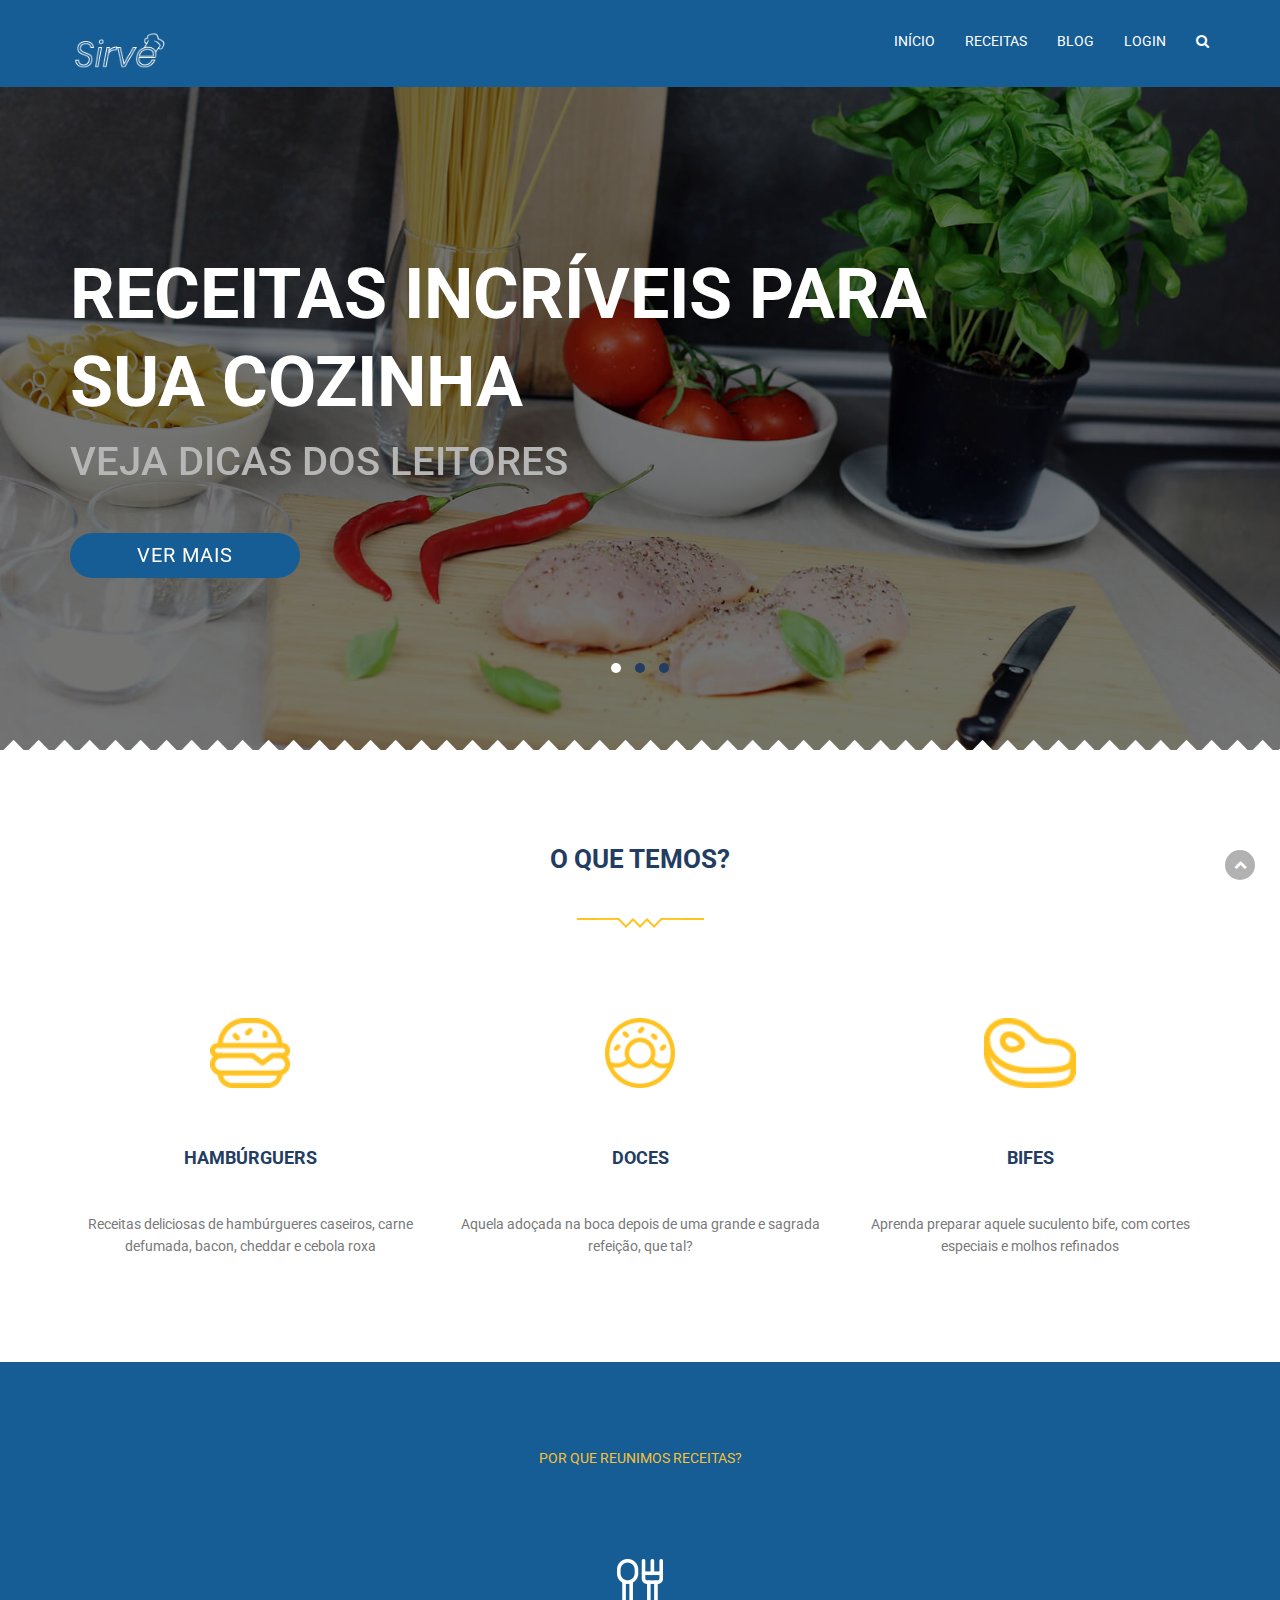
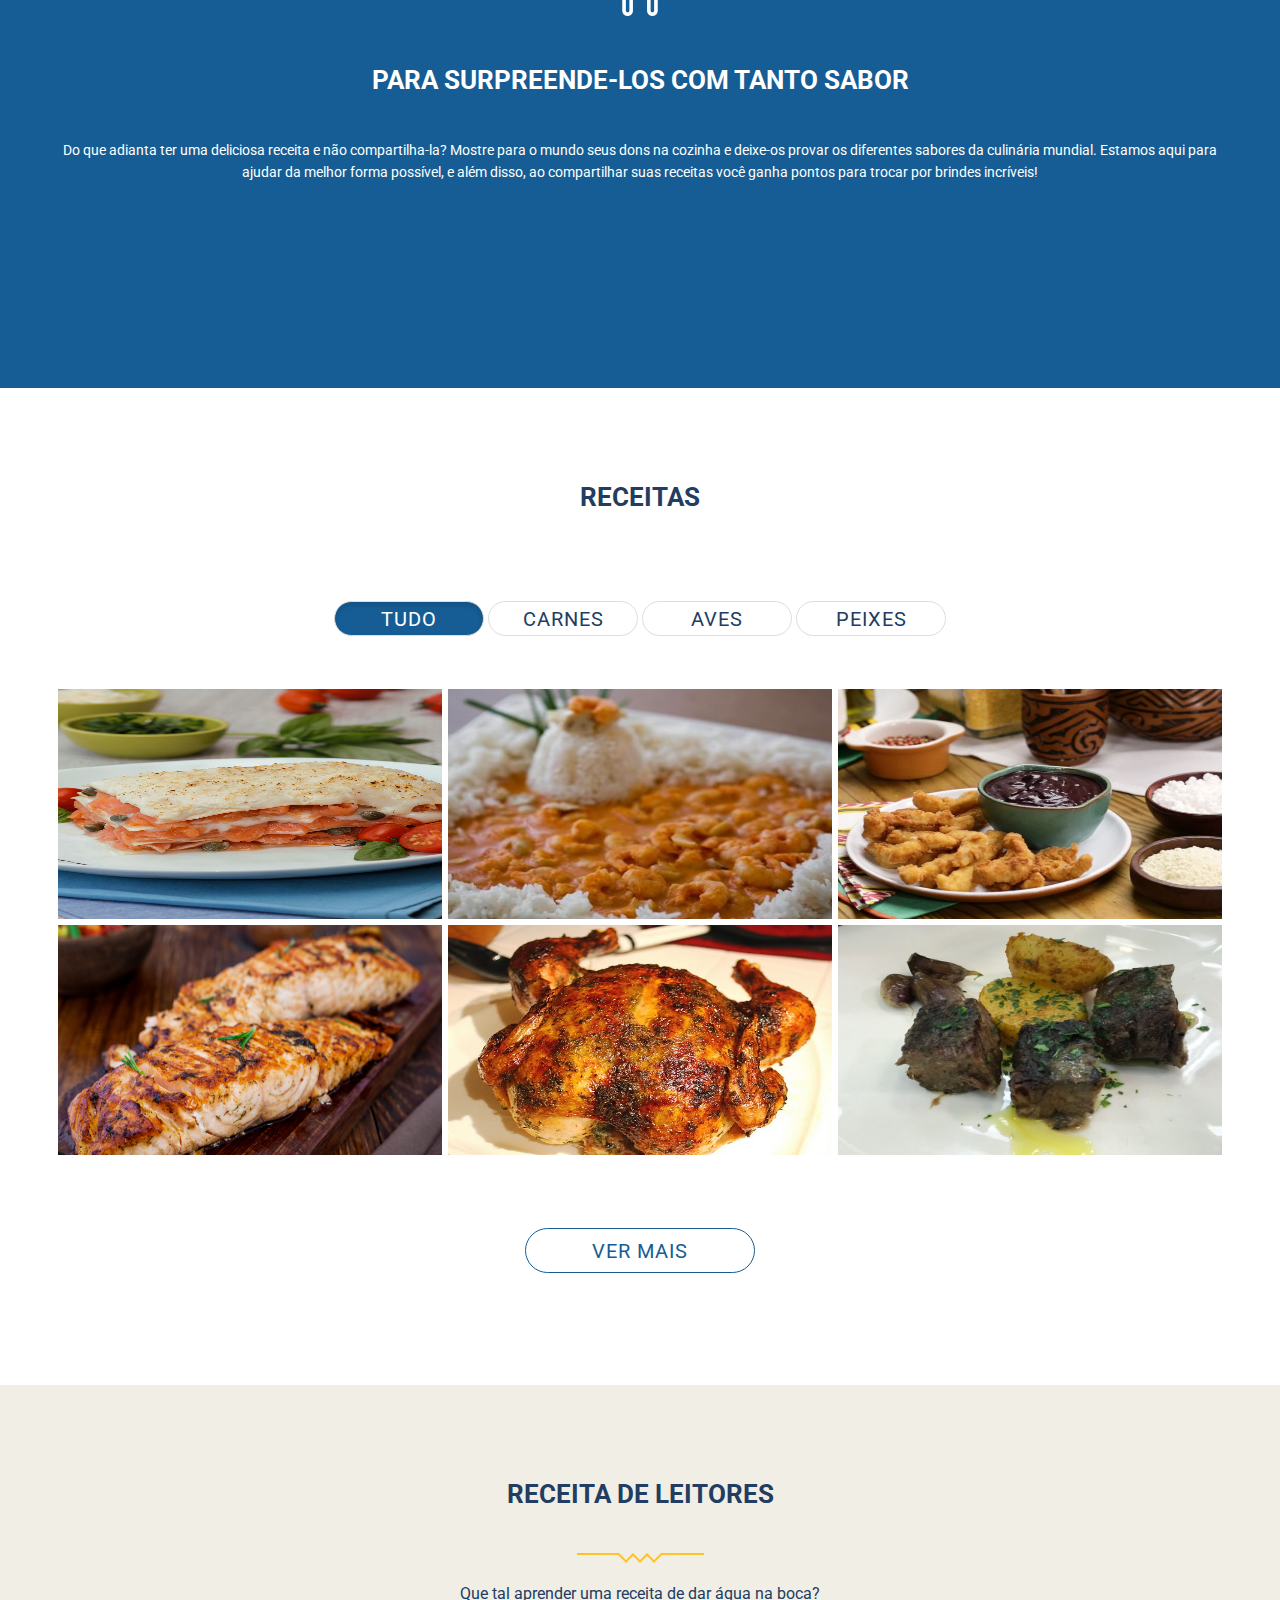
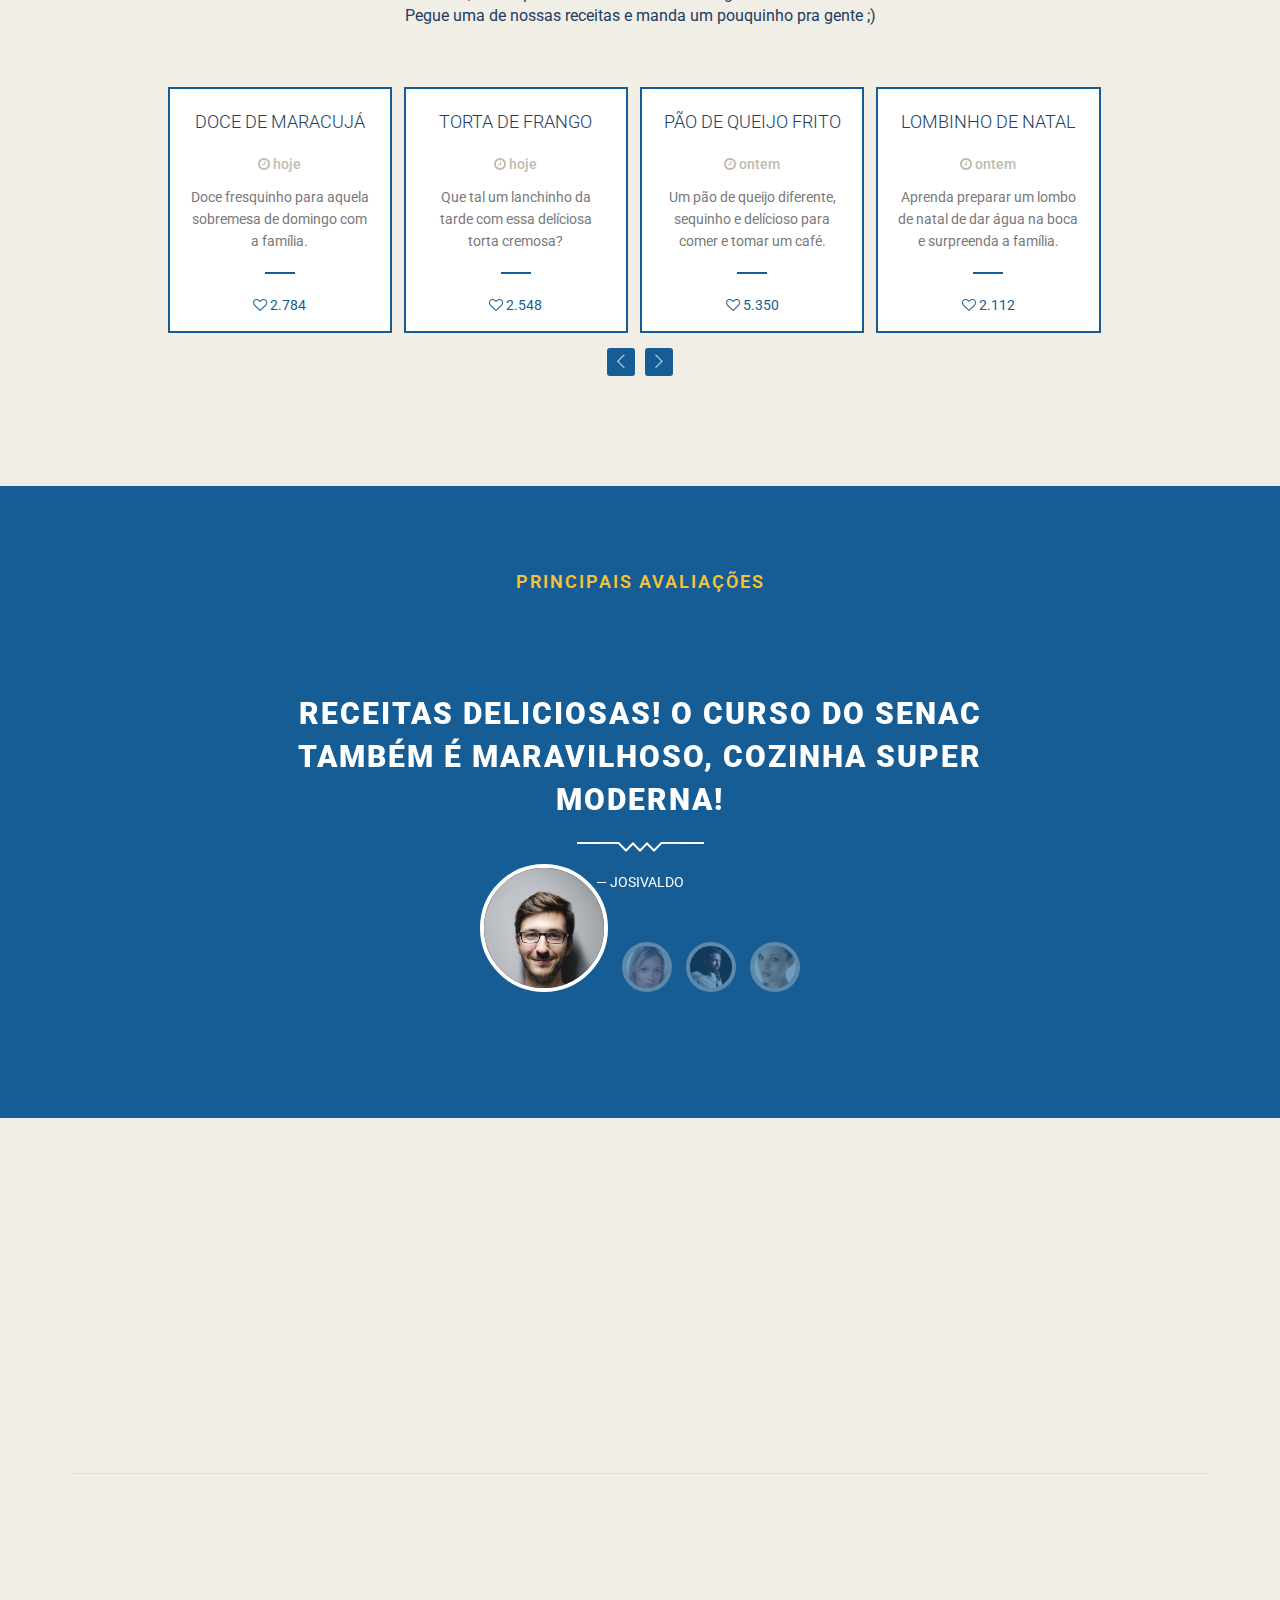
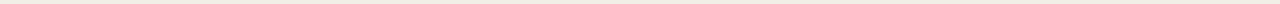
<file: index.html>
<!doctype html>
<!--[if lt IE 7]>      <html class="no-js lt-ie9 lt-ie8 lt-ie7" lang=""> <![endif]-->
<!--[if IE 7]>         <html class="no-js lt-ie9 lt-ie8" lang=""> <![endif]-->
<!--[if IE 8]>         <html class="no-js lt-ie9" lang=""> <![endif]-->
<!--[if gt IE 8]><!-->
<html class="no-js" lang="">
<!--<![endif]-->

<head>
    <meta charset="utf-8">
    <meta http-equiv="X-UA-Compatible" content="IE=edge,chrome=1">
    <title>SIRVÊ</title>
    <meta name="description" content="">
    <meta name="viewport" content="width=device-width, initial-scale=1">
    <meta author="Bruno Dutra, Guilherme Barbosa, Lars Henrique, Matheus Rufino">
    <meta description="Site desenvolvido para atividade acadêmica do Centro Universitário Senac, para a aula de Dev Web Server, 3º Semestre da Graduação em Prod. Multimídia">
    <link rel="apple-touch-icon" href="apple-touch-icon.png">

    <!--Google fonts Link-->
    <link href="https://fonts.googleapis.com/css?family=Roboto:300,400,400i,500,500i,700,700i" rel="stylesheet">

    <link rel="stylesheet" href="assets/css/skills/progressbar.css">
    <link rel="stylesheet" href="assets/css/skills/style.css">
    <link rel="stylesheet" href="assets/css/fonticons.css">
    <link rel="stylesheet" href="assets/css/font-awesome.min.css">
    <link rel="stylesheet" href="assets/css/bootstrap.min.css">


    <!--For Plugins external css-->
    <link rel="stylesheet" href="assets/css/teamslide.css" />
    <link rel="stylesheet" href="assets/css/plugins.css" />

    <!--Theme custom css -->
    <link rel="stylesheet" href="assets/css/style.css">

    <!-- Custom CSS by Senac -->
    <link rel="stylesheet" href="assets/css/custom.css">

    <!--Theme Responsive css-->
    <link rel="stylesheet" href="assets/css/responsive.css" />

    <script src="assets/js/vendor/modernizr-2.8.3-respond-1.4.2.min.js"></script>
</head>

<body data-spy="scroll" data-target=".navbar-collapse">
    <!--[if lt IE 8]>
            <p class="browserupgrade">You are using an <strong>outdated</strong> browser. Please <a href="http://browsehappy.com/">upgrade your browser</a> to improve your experience.</p>
        <![endif]-->

    <header id="main_menu" class="header navbar-fixed-top">
        <div class="main_menu_bg">
            <div class="container">
                <div class="row">
                    <div class="nave_menu">
                        <nav class="navbar navbar-default" id="navmenu">
                            <div class="container-fluid">
                                <!-- Brand and toggle get grouped for better mobile display -->
                                <div class="navbar-header">
                                    <button type="button" class="navbar-toggle collapsed" data-toggle="collapse" data-target="#bs-example-navbar-collapse-1"
                                        aria-expanded="false">
                                        <span class="sr-only">Toggle navigation</span>
                                        <span class="icon-bar"></span>
                                        <span class="icon-bar"></span>
                                        <span class="icon-bar"></span>
                                    </button>
                                    <a class="navbar-brand" href="index.html">
                                        <img src="assets/images/logo.png" />
                                    </a>
                                </div>

                                <!-- Collect the nav links, forms, and other content for toggling -->



                                <div class="collapse navbar-collapse" id="bs-example-navbar-collapse-1">

                                    <ul class="nav navbar-nav navbar-right">
                                        <li>
                                            <a href="index.html">Início</a>
                                        </li>
                                        <li>
                                            <a href="recipes.html">Receitas</a>
                                        </li>

                                        <li>
                                            <a href="#blog">Blog</a>
                                        </li>
                                        <li>
                                            <a href="login.html">LOGIN</a>
                                        </li>
                                        <li>
                                            <a href="#" data-toggle="dropdown" role="button" aria-haspopup="true" aria-expanded="false">
                                                <span class="fa fa-search"></span>
                                            </a>
                                            <ul class="dropdown-menu">
                                                <li>
                                                    <form class="navbar-form" role="search">
                                                        <div class="form-group">
                                                            <input type="text" class="form-control" placeholder="Search">
                                                        </div>
                                                    </form>
                                                </li>
                                            </ul>
                                        </li>


                                    </ul>


                                </div>

                            </div>
                        </nav>
                    </div>
                </div>

            </div>

        </div>
    </header>
    <!--End of header -->





    <section id="home" class="home">
        <div class="overlay">
            <div class="container">
                <div class="row">
                    <div class="col-sm-12 ">
                        <div class="main_home_slider">
                            <div class="single_home_slider">
                                <div class="main_home wow fadeInUp" data-wow-duration="700ms">
                                    <h1>RECEITAS INCRÍVEIS PARA SUA COZINHA</h1>
                                    <p class="subtitle">VEJA DICAS DOS LEITORES</p>

                                    <div class="home_btn">
                                        <a href="recipes.html" class="btn btn-primary">VER MAIS</a>
                                    </div>

                                </div>
                            </div>
                            <div class="single_home_slider">
                                <div class="main_home wow fadeInUp" data-wow-duration="700ms">
                                    <h1>CUPIM ASSADO</h1>
                                    <p class="subtitle">FEITO POR SÔNIA GUIMARÃES</p>

                                    <div class="home_btn">
                                        <a href="receita_6.html" class="btn btn-primary">VER MAIS</a>
                                    </div>

                                </div>
                            </div>
                            <div class="single_home_slider">
                                <div class="main_home wow fadeInUp" data-wow-duration="700ms">
                                    <h1>GALETO ASSADO NA BRASA</h1>
                                    <p class="subtitle">FEITO POR MIRIAM ALCÂNTARA</p>

                                    <div class="home_btn">
                                        <a href="receita_5.html" class="btn btn-primary">VER MAIS</a>
                                    </div>

                                </div>
                            </div>
                        </div>
                    </div>
                </div>
            </div>
        </div>
    </section>





    <section id="service" class="service">
        <div class="container">
            <div class="row">
                <div class="service_border_raund text-center"></div>
                <div class="main_service_area sections text-center">
                    <div class="head_title text-center">
                        <h2>O QUE TEMOS?</h2>
                        <div class="separator"></div>

                    </div>
                    <div class="col-sm-4">
                        <div class="single_service">
                            <div class="single_service_icon">
                                <img src="assets/images/hamburguer.png" alt="" />
                            </div>

                            <h3>HAMBÚRGUERS</h3>
                            <p>Receitas deliciosas de hambúrgueres caseiros, carne defumada, bacon, cheddar e cebola roxa</p>
                        </div>
                    </div>
                    <div class="col-sm-4">
                        <div class="single_service">
                            <div class="single_service_icon">
                                <img src="assets/images/doces.png" alt="" />
                            </div>

                            <h3>DOCES</h3>
                            <p>Aquela adoçada na boca depois de uma grande e sagrada refeição, que tal? </p>
                        </div>
                    </div>
                    <div class="col-sm-4">
                        <div class="single_service">
                            <div class="single_service_icon">
                                <img src="assets/images/carnes.png" alt="" />
                            </div>

                            <h3>BIFES</h3>
                            <p>Aprenda preparar aquele suculento bife, com cortes especiais e molhos refinados</p>
                        </div>
                    </div>

                </div>
            </div>
        </div>
    </section>


    <section id="choose" class="choose greenbackground">
        <div class="container">
            <div class="row">
                <div class="main_choose_area sections text-center">
                    <div class="lesson_title">
                        <p>POR QUE REUNIMOS RECEITAS?</p>
                    </div>
                    <div class="main_choose_content">
                        <div class="single_choose_content">
                            <div class="singel_choose_img">
                                <img src="assets/images/choose.png" alt="" />
                            </div>

                            <h2>PARA SURPREENDE-LOS COM TANTO SABOR</h2>
                            <p>Do que adianta ter uma deliciosa receita e não compartilha-la? Mostre para o mundo seus dons
                                na cozinha e deixe-os provar os diferentes sabores da culinária mundial. Estamos aqui para
                                ajudar da melhor forma possível, e além disso, ao compartilhar suas receitas você ganha pontos
                                para trocar por brindes incríveis!</p>
                        </div>
                    </div>
                </div>
            </div>
        </div>
    </section>




    <section id="portfolio" class="portfolio">
        <div class="container">
            <div class="row">
                <div class="main_mix_content text-center sections">
                    <div class="head_title">
                        <h2>RECEITAS</h2>
                    </div>
                    <div class="main_mix_menu">
                        <ul>
                            <li class="btn btn-primary filter" data-filter="all">TUDO</li>
                            <li class="btn btn-primary filter" data-filter=".cat1">CARNES</li>
                            <li class="btn btn-primary filter" data-filter=".cat2">AVES</li>
                            <li class="btn btn-primary filter" data-filter=".cat3">PEIXES</li>
                        </ul>
                    </div>

                    <div id="mixcontent" class="mixcontent">
                        <div class="col-md-4 mix cat3 no-padding">
                            <div class="single_mixi_portfolio">
                                <img src="assets/images/lasanha_salmao.jpg" alt="" />
                                <div class="mixi_portfolio_overlay">
                                    <div class="overflow_hover_text">
                                        <h2>CLIQUE E VEJA MAIS</h2>
                                        <a href="receita_1.html">
                                            <i class="lnr lnr-plus-circle"></i>
                                        </a>
                                    </div>
                                </div>
                            </div>
                        </div>
                        <div class="col-md-4 mix cat3 no-padding">
                            <div class="single_mixi_portfolio">
                                <img src="assets/images/estrogonof_camarao.jpg" alt="" />
                                <div class="mixi_portfolio_overlay">
                                    <div class="overflow_hover_text">
                                        <h2>CLIQUE E VEJA MAIS</h2>
                                        <a href="receita_2.html">
                                            <i class="lnr lnr-plus-circle"></i>
                                        </a>
                                    </div>
                                </div>
                            </div>
                        </div>
                        <div class="col-md-4 mix cat3  no-padding">
                            <div class="single_mixi_portfolio">
                                <img src="assets/images/peixe_acao.jpg" alt="" />
                                <div class="mixi_portfolio_overlay">
                                    <div class="overflow_hover_text">
                                        <h2>CLIQUE E VEJA MAIS</h2>
                                        <a href="receita_3.html">
                                            <i class="lnr lnr-plus-circle"></i>
                                        </a>
                                    </div>
                                </div>
                            </div>
                        </div>
                        <div class="col-md-4 mix cat3  no-padding">
                            <div class="single_mixi_portfolio">
                                <img src="assets/images/peixe_vapor.png" alt="" />
                                <div class="mixi_portfolio_overlay">
                                    <div class="overflow_hover_text">
                                        <h2>CLIQUE E VEJA MAIS</h2>
                                        <a href="receita_4.html">
                                            <i class="lnr lnr-plus-circle"></i>
                                        </a>
                                    </div>
                                </div>
                            </div>
                        </div>
                        <div class="col-md-4 mix cat2 no-padding">
                            <div class="single_mixi_portfolio">
                                <img src="assets/images/galeto_brasa.JPG" alt="" />
                                <div class="mixi_portfolio_overlay">
                                    <div class="overflow_hover_text">
                                        <h2>CLIQUE E VEJA MAIS</h2>
                                        <a href="receita_5.html">
                                            <i class="lnr lnr-plus-circle"></i>
                                        </a>
                                    </div>
                                </div>
                            </div>
                        </div>
                        <div class="col-md-4 mix cat1 no-padding">
                            <div class="single_mixi_portfolio">
                                <img src="assets/images/cupim_assado.jpeg" alt="" />
                                <div class="mixi_portfolio_overlay">
                                    <div class="overflow_hover_text">
                                        <h2>CLIQUE E VEJA MAIS</h2>
                                        <a href="receita_6.html">
                                            <i class="lnr lnr-plus-circle"></i>
                                        </a>
                                    </div>
                                </div>
                            </div>
                        </div>

                        <div class="portfolio_btn_area">
                            <a href="recipes.html" class="btn btn-md">VER MAIS</a>
                        </div>
                        <div class="gap"></div>
                    </div>
                </div>
            </div>
        </div>
    </section>
    <!-- End of portfolio two Section -->

    <section id="blog" class="blog">
        <div class="container">
            <div class="row">
                <div class="col-sm-10 col-sm-offset-1">
                    <div class="main_blog_area text-center sections">
                        <div class="head_title">
                            <h2>RECEITA DE LEITORES</h2>
                            <div class="separator"></div>
                            <p>Que tal aprender uma receita de dar água na boca?
                                <br> Pegue uma de nossas receitas e manda um pouquinho pra gente ;) </p>
                        </div>

                        <div class="main_blog_content">
                            <ul class="main_blog">
                                <li class="single_blog_content">

                                    <h4>DOCE DE MARACUJÁ</h4>
                                    <h6>
                                        <i class="fa fa-clock-o"></i> hoje</h6>
                                    <p>Doce fresquinho para aquela sobremesa de domingo com a família.</p>

                                    <div class="separator3"></div>

                                    <p class="blog_love">
                                        <i class="fa fa-heart-o"></i> 2.784</p>

                                </li>
                                <li class="single_blog_content">
                                    <h4>TORTA DE FRANGO</h4>
                                    <h6>
                                        <i class="fa fa-clock-o"></i> hoje</h6>
                                    <p>Que tal um lanchinho da tarde com essa delíciosa torta cremosa?</p>

                                    <div class="separator3"></div>

                                    <p class="blog_love">
                                        <i class="fa fa-heart-o"></i> 2.548</p>
                                </li>
                                <li class="single_blog_content">
                                    <h4>PÃO DE QUEIJO FRITO</h4>
                                    <h6>
                                        <i class="fa fa-clock-o"></i> ontem</h6>
                                    <p>Um pão de queijo diferente, sequinho e delícioso para comer e tomar um café.</p>

                                    <div class="separator3"></div>

                                    <p class="blog_love">
                                        <i class="fa fa-heart-o"></i> 5.350</p>
                                </li>
                                <li class="single_blog_content">
                                    <h4>LOMBINHO DE NATAL</h4>
                                    <h6>
                                        <i class="fa fa-clock-o"></i> ontem</h6>
                                    <p>Aprenda preparar um lombo de natal de dar água na boca e surpreenda a família.</p>

                                    <div class="separator3"></div>

                                    <p class="blog_love">
                                        <i class="fa fa-heart-o"></i> 2.112</p>
                                </li>
                                <li class="single_blog_content">
                                    <h4>LASANHA CASEIRA</h4>
                                    <h6>
                                        <i class="fa fa-clock-o"></i> 2 dias</h6>
                                    <p>Massa e molhos caseiros, carne moída fresquinha e temperos colhidos no dia.</p>

                                    <div class="separator3"></div>

                                    <p class="blog_love">
                                        <i class="fa fa-heart-o"></i> 1.242</p>
                                </li>
                                <li class="single_blog_content">
                                    <h4>PANQUECA DE CARNE</h4>
                                    <h6>
                                        <i class="fa fa-clock-o"></i> 3 dias</h6>
                                    <p>Esqueça as panquecas que conhece e aproveite essa incrível receita.</p>

                                    <div class="separator3"></div>

                                    <p class="blog_love">
                                        <i class="fa fa-heart-o"></i> 5.254</p>
                                </li>
                            </ul>
                        </div>
                    </div>
                </div>
            </div>
        </div>
    </section>



    <section id="testimonial" class="testimonial greenbackground">
        <div class="container">
            <div class="row">
                <div class="main_testimonial sections">
                    <div class="head_title text-center">
                        <p>PRINCIPAIS AVALIAÇÕES</p>

                    </div>
                    <div class="col-md-12" data-wow-delay="0.2s">
                        <div class="carousel slide" data-ride="carousel" id="quote-carousel">
                            <!-- Bottom Carousel Indicators -->
                            <ol class="carousel-indicators">
                                <li data-target="#quote-carousel" data-slide-to="0" class="active">
                                    <img class="img-responsive " src="assets/images/ho.jpg" alt="">

                                </li>
                                <li data-target="#quote-carousel" data-slide-to="1">
                                    <img class="img-responsive" src="assets/images/mu.jpg" alt="">

                                </li>
                                <li data-target="#quote-carousel" data-slide-to="2">
                                    <img class="img-responsive" src="assets/images/JOJ.jpg" alt="">

                                </li>
                                <li data-target="#quote-carousel" data-slide-to="3">
                                    <img class="img-responsive" src="assets/images/lala.jpg" alt="">

                                </li>
                            </ol>

                            <!-- Carousel Slides / Quotes -->
                            <div class="carousel-inner text-center">

                                <!-- Quote 1 -->
                                <div class="item active">
                                    <blockquote>
                                        <div class="row">
                                            <div class="col-sm-8 col-sm-offset-2">
                                                <span class="impress">RECEITAS DELICIOSAS! O CURSO DO SENAC TAMBÉM É MARAVILHOSO, COZINHA SUPER
                                                    MODERNA! </span>
                                                <div class="whiseparator"></div>
                                                <small>JOSIVALDO</small>
                                            </div>
                                        </div>
                                    </blockquote>
                                </div>
                                <!-- Quote 2 -->
                                <div class="item">
                                    <blockquote>
                                        <div class="row">
                                            <div class="col-sm-8 col-sm-offset-2">
                                                <span class="impress">SEMPRE RECOMENDO ESTE SITE PARA MEUS AMIGOS </span>
                                                <div class="whiseparator"></div>
                                                <small>DAGMAR</small>
                                            </div>
                                        </div>
                                    </blockquote>
                                </div>
                                <!-- Quote 3 -->
                                <div class="item">
                                    <blockquote>
                                        <div class="row">
                                            <div class="col-sm-8 col-sm-offset-2">
                                                <span class="impress">SEMPRE ENCONTRO PRATOS DA COZINHA REFINADA, SABOROSA E ELEGANTE</span>
                                                <div class="whiseparator"></div>
                                                <small>JOBSON</small>
                                            </div>
                                        </div>
                                    </blockquote>
                                </div>
                                <!-- Quote 4 -->
                                <div class="item">
                                    <blockquote>
                                        <div class="row">
                                            <div class="col-sm-8 col-sm-offset-2">
                                                <span class="impress">IMPRESSIONO SEMPRE MINHA FAMÍLIA COM AS RECEITAS DO SIRVÊ</span>
                                                <div class="whiseparator"></div>
                                                <small>MARIA JULIANA</small>
                                            </div>
                                        </div>
                                    </blockquote>
                                </div>
                            </div>

                            <!-- Carousel Buttons Next/Prev -->
                            <!-- <a data-slide="prev" href="#quote-carousel" class="left carousel-control"><i class="fa fa-chevron-left"></i></a>
                                 <a data-slide="next" href="#quote-carousel" class="right carousel-control"><i class="fa fa-chevron-right"></i></a>-->
                        </div>
                    </div>
                </div>

            </div>
        </div>
    </section>


    <section id="contact" class="footer_widget">
        <div class="container">
            <div class="row">
                <div class="main_widget">


                    <div class="row">


                        <div class="col-sm-4 col-xs-12">
                            <div class="single_widget wow fadeIn" data-wow-duration="800ms">
                                <h4 class="footer_title">Últimas Notícias</h4>
                                <div class="separator4"></div>
                                <div class="footer_gellary">
                                    <img src="assets/images/fg1.jpg" alt="" />
                                    <img src="assets/images/fg2.jpg" alt="" />
                                    <img src="assets/images/fg3.jpg" alt="" />
                                    <img src="assets/images/fg4.jpg" alt="" />
                                    <img src="assets/images/fg5.jpg" alt="" />
                                    <img src="assets/images/fg6.jpg" alt="" />
                                    <img src="assets/images/fg7.jpg" alt="" />
                                    <img src="assets/images/fg8.jpg" alt="" />
                                </div>
                            </div>
                        </div>

                        <div class="col-sm-4 col-xs-12">
                            <div class="single_widget wow fadeIn" data-wow-duration="800ms">
                                <h4 class="footer_title">Curso de Gastronomia</h4>
                                <div class="separator4"></div>
                                <p>Que tal aprender a cozinha na renomada graduação de gastronimia do Centro Universitário Senac?
                                </p>
                                <p>Aproveite nosso desconto e descubra as maravilhas da cozinha nessa incrível oportunidade!

                                    <a class="weblink" href="http://www.sp.senac.br/graduacao/curso/tecnologia/gastronomia">https://sp.senac.br</a>
                            </div>
                        </div>
                    </div>



                </div>
            </div>
        </div>
    </section>





    <footer id="footer" class="footer">
        <div class="container">
            <div class="main_footer">
                <div class="row">

                    <div class="col-sm-6 col-xs-12">
                        <div class="copyright_text">
                            <p class=" wow fadeInRight" data-wow-duration="1s">Feito com
                                <i class="fa fa-heart"></i> por
                                <a href="https://bootstrapthemes.co">Bootstrap Themes</a>2018. Todos os Direitos Reservados.
                                <span class="wow fadeInRight" data-wow-duration="3s">Modificado pela turma de
                                    <a href="http://www.sp.senac.br/graduacao/curso/tecnologia/producao-multimidia">Multimídia</a> do Senac em 2018.</span>
                            </p>

                        </div>
                    </div>


                </div>
            </div>
        </div>
    </footer>



    <!-- START SCROLL TO TOP  -->

    <div class="scrollup">
        <a href="#">
            <i class="fa fa-chevron-up"></i>
        </a>
    </div>

    <script src="assets/js/vendor/jquery-1.11.2.min.js"></script>
    <script src="assets/js/vendor/bootstrap.min.js"></script>

    <script src="assets/js/jquery.easypiechart.min.js"></script>
    <script src="assets/js/jquery.mixitup.min.js"></script>
    <script src="assets/js/jquery.easing.1.3.js"></script>
    <script src="assets/css/skills/inview.min.js"></script>
    <script src="assets/css/skills/progressbar.js"></script>
    <script src="assets/css/skills/main.js"></script>

    <!--This is link only for gmaps-->
    <script src="http://maps.google.com/maps/api/js"></script>
    <script src="assets/js/gmaps.min.js"></script>
    <script>
        var map = new GMaps({
            el: '.ourmaps',
            scrollwheel: false,
            lat: -12.043333,
            lng: -77.028333
        });
    </script>



    <script src="assets/js/plugins.js"></script>
    <script src="assets/js/main.js"></script>

</body>

</html>
</file>
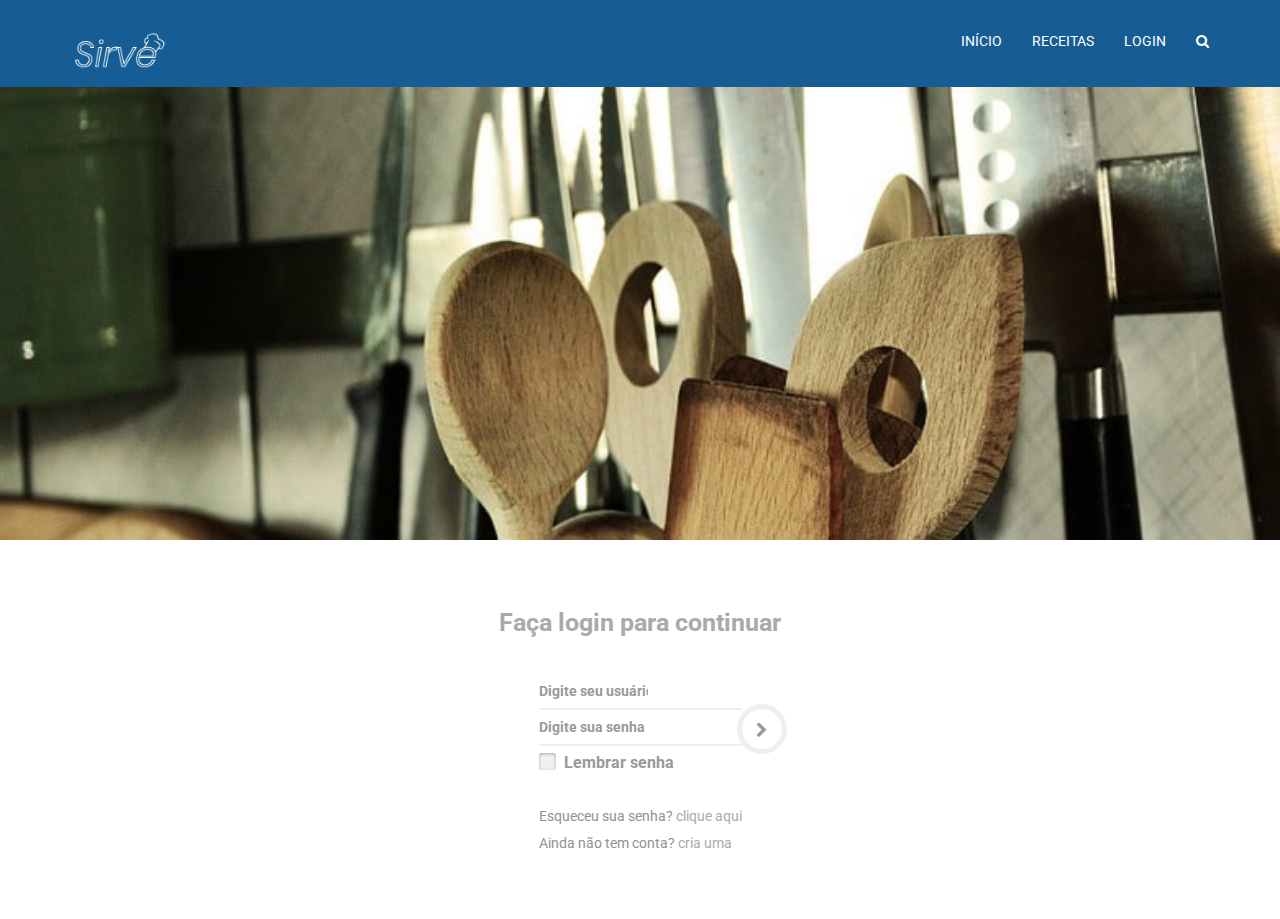
<file: login.html>
<!doctype html>
<!--[if lt IE 7]>      <html class="no-js lt-ie9 lt-ie8 lt-ie7" lang=""> <![endif]-->
<!--[if IE 7]>         <html class="no-js lt-ie9 lt-ie8" lang=""> <![endif]-->
<!--[if IE 8]>         <html class="no-js lt-ie9" lang=""> <![endif]-->
<!--[if gt IE 8]><!-->
<html class="no-js" lang="">
<!--<![endif]-->

<head>
    <meta charset="utf-8">
    <meta http-equiv="X-UA-Compatible" content="IE=edge,chrome=1">
    <title>SIRVÊ - LOGIN</title>
    <meta name="description" content="">
    <meta name="viewport" content="width=device-width, initial-scale=1">
    <meta author="Bruno Dutra, Guilherme Barbosa, Lars Henrique, Matheus Rufino">
    <meta description="Site desenvolvido para atividade acadêmica do Centro Universitário Senac, para a aula de Dev Web Server, 3º Semestre da Graduação em Prod. Multimídia">
    <!--Google fonts Link-->
    <link href="https://fonts.googleapis.com/css?family=Roboto:300,400,400i,500,500i,700,700i" rel="stylesheet">

    <link rel="stylesheet" href="assets/css/skills/progressbar.css">
    <link rel="stylesheet" href="assets/css/skills/style.css">
    <link rel="stylesheet" href="assets/css/fonticons.css">
    <link rel="stylesheet" href="assets/css/font-awesome.min.css">
    <link rel="stylesheet" href="assets/css/bootstrap.min.css">


    <!--For Plugins external css-->
    <link rel="stylesheet" href="assets/css/teamslide.css" />
    <link rel="stylesheet" href="assets/css/plugins.css" />

    <!--Theme custom css -->
    <link rel="stylesheet" href="assets/css/style.css">

    <!-- Custom CSS by Senac -->
    <link rel="stylesheet" href="assets/css/custom.css">

    <!--Theme Responsive css-->
    <link rel="stylesheet" href="assets/css/responsive.css" />

    <script src="assets/js/vendor/modernizr-2.8.3-respond-1.4.2.min.js"></script>
</head>

<body data-spy="scroll" data-target=".navbar-collapse">
    <!--[if lt IE 8]>
            <p class="browserupgrade">You are using an <strong>outdated</strong> browser. Please <a href="http://browsehappy.com/">upgrade your browser</a> to improve your experience.</p>
        <![endif]-->


    <header id="main_menu" class="header navbar-fixed-top">
        <div class="main_menu_bg">
            <div class="container">
                <div class="row">
                    <div class="nave_menu">
                        <nav class="navbar navbar-default" id="navmenu">
                            <div class="container-fluid">
                                <!-- Brand and toggle get grouped for better mobile display -->
                                <div class="navbar-header">
                                    <button type="button" class="navbar-toggle collapsed" data-toggle="collapse" data-target="#bs-example-navbar-collapse-1"
                                        aria-expanded="false">
                                        <span class="sr-only">Toggle navigation</span>
                                        <span class="icon-bar"></span>
                                        <span class="icon-bar"></span>
                                        <span class="icon-bar"></span>
                                    </button>
                                    <a class="navbar-brand" href="index.html">
                                        <img src="assets/images/logo.png" />
                                    </a>
                                </div>

                                <!-- Collect the nav links, forms, and other content for toggling -->



                                <div class="collapse navbar-collapse" id="bs-example-navbar-collapse-1">

                                    <ul class="nav navbar-nav navbar-right">
                                        <li>
                                            <a href="index.html">Início</a>
                                        </li>
                                        <li>
                                            <a href="recipes.html">Receitas</a>
                                        </li>

                                        <li>
                                            <a href="login.html">LOGIN</a>
                                        </li>
                                        <li>
                                            <a href="#" data-toggle="dropdown" role="button" aria-haspopup="true" aria-expanded="false">
                                                <span class="fa fa-search"></span>
                                            </a>
                                            <ul class="dropdown-menu">
                                                <li>
                                                    <form class="navbar-form" role="search">
                                                        <div class="form-group">
                                                            <input type="text" class="form-control" placeholder="Search">
                                                        </div>
                                                    </form>
                                                </li>
                                            </ul>
                                        </li>

                                    </ul>


                                </div>

                            </div>
                        </nav>
                    </div>
                </div>

            </div>

        </div>
    </header>
    <!--End of header -->

    <!-- LOGIN FORM -->
    <div class="text-center top-header" style="padding:50px 0">
        <div class="logo">Faça login para continuar</div>
        <!-- Main Form -->
        <div class="login-form-1">
            <form id="login-form" class="text-left">
                <div class="login-form-main-message"></div>
                <div class="main-login-form">
                    <div class="login-group">
                        <div class="form-group">
                            <label for="lg_username" class="sr-only">Usu[ario</label>
                            <input type="text" class="form-control" id="lg_username" name="lg_username" placeholder="Digite seu usuário">
                        </div>
                        <div class="form-group">
                            <label for="lg_password" class="sr-only">Senha</label>
                            <input type="password" class="form-control" id="lg_password" name="lg_password" placeholder="Digite sua senha">
                        </div>
                        <div class="form-group login-group-checkbox">
                            <input type="checkbox" id="lg_remember" name="lg_remember">
                            <label for="lg_remember">Lembrar senha</label>
                        </div>
                    </div>
                    <button type="submit" class="login-button">
                        <i class="fa fa-chevron-right"></i>
                    </button>
                </div>
                <div class="etc-login-form">
                    <p>Esqueceu sua senha?
                        <a href="recoverypass.html">clique aqui</a>
                    </p>
                    <p>Ainda não tem conta?
                        <a href="register.html">cria uma</a>
                    </p>
                </div>
            </form>
        </div>
        <!-- end:Main Form -->
    </div>



    <script>
        (function ($) {
            "use strict";

            // Options for Message
            //----------------------------------------------
            var options = {
                'btn-loading': '<i class="fa fa-spinner fa-pulse"></i>',
                'btn-success': '<i class="fa fa-check"></i>',
                'btn-error': '<i class="fa fa-remove"></i>',
                'msg-success': 'All Good! Redirecting...',
                'msg-error': 'Wrong login credentials!',
                'useAJAX': true,
            };

            // Login Form
            //----------------------------------------------
            // Validation
            $("#login-form").validate({
                rules: {
                    lg_username: "required",
                    lg_password: "required",
                },
                errorClass: "form-invalid"
            });

            // Form Submission
            $("#login-form").submit(function () {
                remove_loading($(this));

                if (options['useAJAX'] == true) {
                    // Dummy AJAX request (Replace this with your AJAX code)
                    // If you don't want to use AJAX, remove this
                    dummy_submit_form($(this));

                    // Cancel the normal submission.
                    // If you don't want to use AJAX, remove this
                    return false;
                }
            });

            // Register Form
            //----------------------------------------------
            // Validation
            $("#register-form").validate({
                rules: {
                    reg_username: "required",
                    reg_password: {
                        required: true,
                        minlength: 5
                    },
                    reg_password_confirm: {
                        required: true,
                        minlength: 5,
                        equalTo: "#register-form [name=reg_password]"
                    },
                    reg_email: {
                        required: true,
                        email: true
                    },
                    reg_agree: "required",
                },
                errorClass: "form-invalid",
                errorPlacement: function (label, element) {
                    if (element.attr("type") === "checkbox" || element.attr("type") === "radio") {
                        element.parent().append(label); // this would append the label after all your checkboxes/labels (so the error-label will be the last element in <div class="controls"> )
                    }
                    else {
                        label.insertAfter(element); // standard behaviour
                    }
                }
            });

            // Form Submission
            $("#register-form").submit(function () {
                remove_loading($(this));

                if (options['useAJAX'] == true) {
                    // Dummy AJAX request (Replace this with your AJAX code)
                    // If you don't want to use AJAX, remove this
                    dummy_submit_form($(this));

                    // Cancel the normal submission.
                    // If you don't want to use AJAX, remove this
                    return false;
                }
            });

            // Forgot Password Form
            //----------------------------------------------
            // Validation
            $("#forgot-password-form").validate({
                rules: {
                    fp_email: "required",
                },
                errorClass: "form-invalid"
            });

            // Form Submission
            $("#forgot-password-form").submit(function () {
                remove_loading($(this));

                if (options['useAJAX'] == true) {
                    // Dummy AJAX request (Replace this with your AJAX code)
                    // If you don't want to use AJAX, remove this
                    dummy_submit_form($(this));

                    // Cancel the normal submission.
                    // If you don't want to use AJAX, remove this
                    return false;
                }
            });

            // Loading
            //----------------------------------------------
            function remove_loading($form) {
                $form.find('[type=submit]').removeClass('error success');
                $form.find('.login-form-main-message').removeClass('show error success').html('');
            }

            function form_loading($form) {
                $form.find('[type=submit]').addClass('clicked').html(options['btn-loading']);
            }

            function form_success($form) {
                $form.find('[type=submit]').addClass('success').html(options['btn-success']);
                $form.find('.login-form-main-message').addClass('show success').html(options['msg-success']);
            }

            function form_failed($form) {
                $form.find('[type=submit]').addClass('error').html(options['btn-error']);
                $form.find('.login-form-main-message').addClass('show error').html(options['msg-error']);
            }

            // Dummy Submit Form (Remove this)
            //----------------------------------------------
            // This is just a dummy form submission. You should use your AJAX function or remove this function if you are not using AJAX.
            function dummy_submit_form($form) {
                if ($form.valid()) {
                    form_loading($form);

                    setTimeout(function () {
                        form_success($form);
                    }, 2000);
                }
            }

        })(jQuery);
    </script>

</body>
</file>
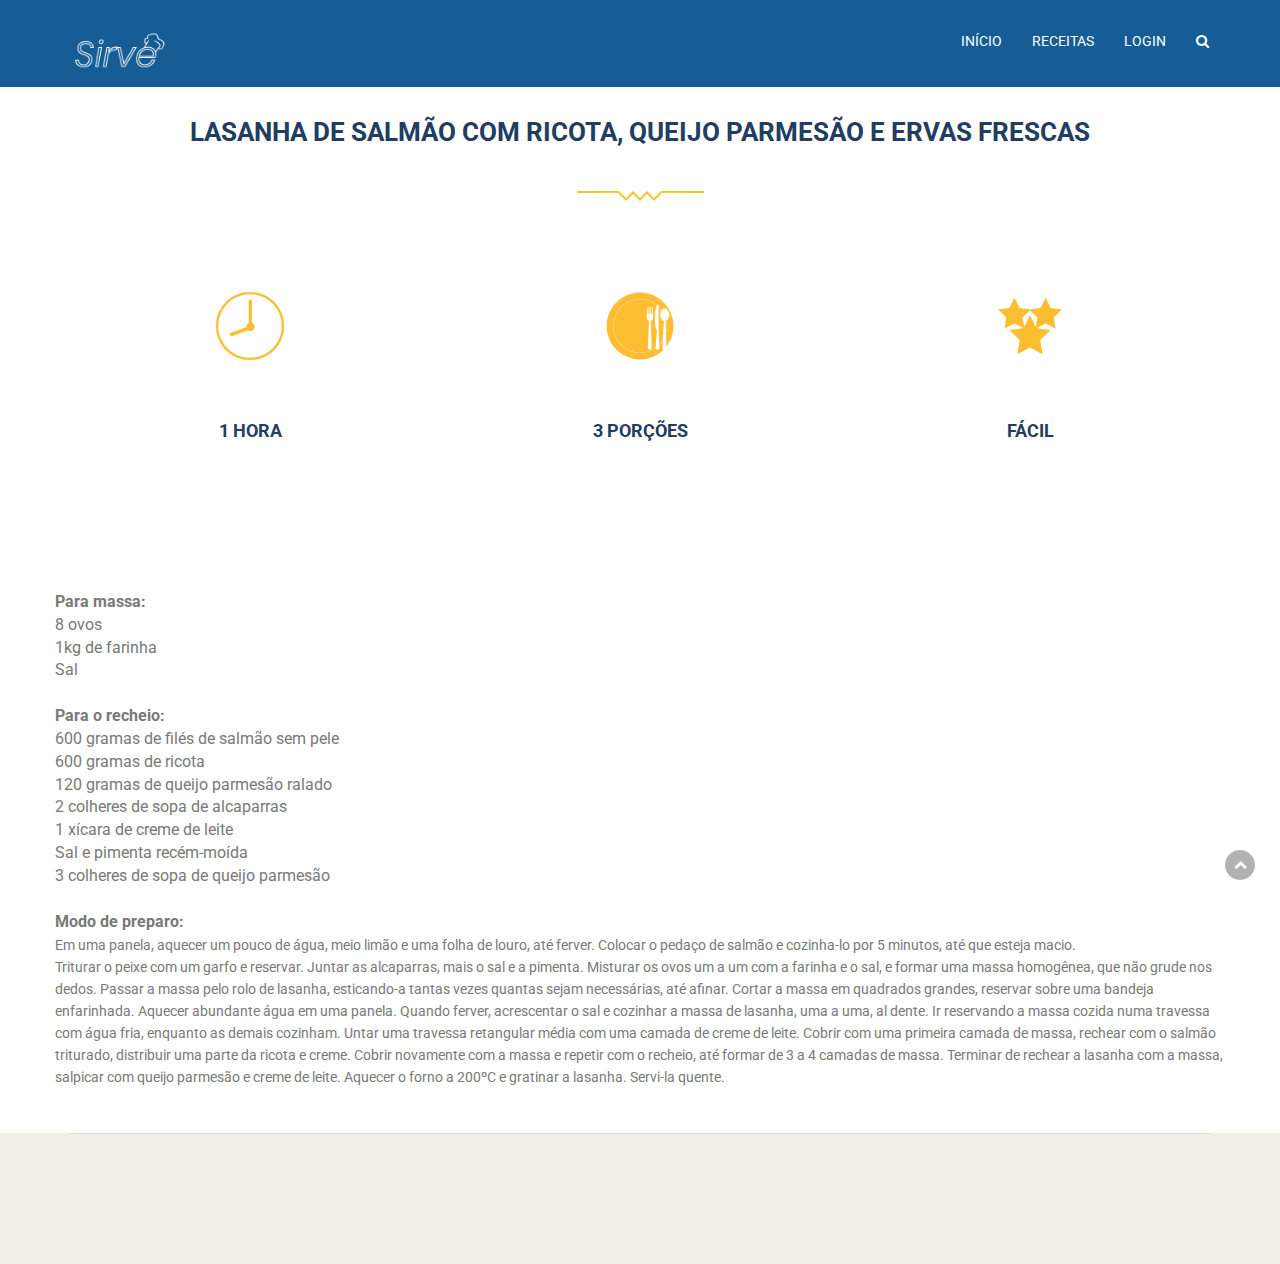
<file: receita_1.html>
<!doctype html>
<!--[if lt IE 7]>      <html class="no-js lt-ie9 lt-ie8 lt-ie7" lang=""> <![endif]-->
<!--[if IE 7]>         <html class="no-js lt-ie9 lt-ie8" lang=""> <![endif]-->
<!--[if IE 8]>         <html class="no-js lt-ie9" lang=""> <![endif]-->
<!--[if gt IE 8]><!-->
<html class="no-js" lang="">
<!--<![endif]-->

<head>
    <meta charset="utf-8">
    <meta http-equiv="X-UA-Compatible" content="IE=edge,chrome=1">
    <title>SIRVÊ</title>
    <meta name="description" content="">
    <meta name="viewport" content="width=device-width, initial-scale=1">
    <meta author="Bruno Dutra, Guilherme Barbosa, Lars Henrique, Matheus Rufino">
    <meta description="Site desenvolvido para atividade acadêmica do Centro Universitário Senac, para a aula de Dev Web Server, 3º Semestre da Graduação em Prod. Multimídia">
    <link rel="apple-touch-icon" href="apple-touch-icon.png">

    <!--Google fonts Link-->
    <link href="https://fonts.googleapis.com/css?family=Roboto:300,400,400i,500,500i,700,700i" rel="stylesheet">

    <link rel="stylesheet" href="assets/css/skills/progressbar.css">
    <link rel="stylesheet" href="assets/css/skills/style.css">
    <link rel="stylesheet" href="assets/css/fonticons.css">
    <link rel="stylesheet" href="assets/css/font-awesome.min.css">
    <link rel="stylesheet" href="assets/css/bootstrap.min.css">


    <!--For Plugins external css-->
    <link rel="stylesheet" href="assets/css/teamslide.css" />
    <link rel="stylesheet" href="assets/css/plugins.css" />

    <!--Theme custom css -->
    <link rel="stylesheet" href="assets/css/style.css">

    <!-- Custom CSS by Senac -->
    <link rel="stylesheet" href="assets/css/custom.css">

    <!--Theme Responsive css-->
    <link rel="stylesheet" href="assets/css/responsive.css" />

    <script src="assets/js/vendor/modernizr-2.8.3-respond-1.4.2.min.js"></script>
</head>

<body data-spy="scroll" data-target=".navbar-collapse">
    <!--[if lt IE 8]>
            <p class="browserupgrade">You are using an <strong>outdated</strong> browser. Please <a href="http://browsehappy.com/">upgrade your browser</a> to improve your experience.</p>
        <![endif]-->

    <header id="main_menu" class="header navbar-fixed-top">
        <div class="main_menu_bg">
            <div class="container">
                <div class="row">
                    <div class="nave_menu">
                        <nav class="navbar navbar-default" id="navmenu">
                            <div class="container-fluid">
                                <!-- Brand and toggle get grouped for better mobile display -->
                                <div class="navbar-header">
                                    <button type="button" class="navbar-toggle collapsed" data-toggle="collapse" data-target="#bs-example-navbar-collapse-1"
                                        aria-expanded="false">
                                        <span class="sr-only">Toggle navigation</span>
                                        <span class="icon-bar"></span>
                                        <span class="icon-bar"></span>
                                        <span class="icon-bar"></span>
                                    </button>
                                    <a class="navbar-brand" href="index.html">
                                        <img src="assets/images/logo.png" />
                                    </a>
                                </div>

                                <!-- Collect the nav links, forms, and other content for toggling -->

                                <div class="collapse navbar-collapse" id="bs-example-navbar-collapse-1">

                                    <ul class="nav navbar-nav navbar-right">
                                        <li>
                                            <a href="index.html">Início</a>
                                        </li>
                                        <li>
                                            <a href="recipes.html">Receitas</a>
                                        </li>
                                        <li>
                                            <a href="login.html">LOGIN</a>
                                        </li>
                                        <li>
                                            <a href="#" data-toggle="dropdown" role="button" aria-haspopup="true" aria-expanded="false">
                                                <span class="fa fa-search"></span>
                                            </a>
                                            <ul class="dropdown-menu">
                                                <li>
                                                    <form class="navbar-form" role="search">
                                                        <div class="form-group">
                                                            <input type="text" class="form-control" placeholder="Search">
                                                        </div>
                                                    </form>
                                                </li>
                                            </ul>
                                        </li>


                                    </ul>


                                </div>

                            </div>
                        </nav>
                    </div>
                </div>

            </div>

        </div>
    </header>
    <!--End of header -->
    <br>

    <section id="service" class="service">
        <div class="container">
            <div class="row">
                <div class="service_border_raund text-center"></div>
                <div class="main_service_area sections text-center">
                    <div class="head_title text-center">
                        <h2>Lasanha de Salmão com ricota, Queijo parmesão e Ervas Frescas</h2>
                        <div class="separator"></div>

                    </div>
                    <div class="col-sm-4">
                        <div class="single_service">
                            <div class="single_service_icon">
                                <img src="assets/images/relogio.png" alt="" />
                            </div>

                            <h3>1 HORA</h3>
                        </div>
                    </div>
                    <div class="col-sm-4">
                        <div class="single_service">
                            <div class="single_service_icon">
                                <img src="assets/images/prato.png" alt="" />
                            </div>

                            <h3>3 PORÇÕES</h3>
                        </div>
                    </div>
                    <div class="col-sm-4">
                        <div class="single_service">
                            <div class="single_service_icon">
                                <img src="assets/images/estrela.png" alt="" />
                            </div>

                            <h3>FÁCIL</h3>
                        </div>
                    </div>
                </div>
                <div class="row">
                    <div class="col-sm-12">
                        <strong>Para massa:</strong>
                        <ul>
                            <li>8 ovos</li>
                            <li>1kg de farinha</li>
                            <li>Sal</li>
                        </ul>
                        <br>
                        <strong>Para o recheio:</strong>
                        <ul>
                            <li>600 gramas de filés de salmão sem pele</li>
                            <li>600 gramas de ricota</li>
                            <li>120 gramas de queijo parmesão ralado</li>
                            <li>2 colheres de sopa de alcaparras</li>
                            <li>1 xícara de creme de leite</li>
                            <li>Sal e pimenta recém-moída</li>
                            <li>3 colheres de sopa de queijo parmesão</li>

                        </ul>
                        <br>
                        <strong>Modo de preparo:</strong>
                        <p>
                            Em uma panela, aquecer um pouco de água, meio limão e uma folha de louro, até ferver. Colocar o pedaço de salmão e cozinha-lo
                            por 5 minutos, até que esteja macio.
                            <br>Triturar o peixe com um garfo e reservar. Juntar as alcaparras, mais o sal e a pimenta. Misturar
                            os ovos um a um com a farinha e o sal, e formar uma massa homogênea, que não grude nos dedos.
                            Passar a massa pelo rolo de lasanha, esticando-a tantas vezes quantas sejam necessárias, até
                            afinar. Cortar a massa em quadrados grandes, reservar sobre uma bandeja enfarinhada. Aquecer
                            abundante água em uma panela. Quando ferver, acrescentar o sal e cozinhar a massa de lasanha,
                            uma a uma, al dente. Ir reservando a massa cozida numa travessa com água fria, enquanto as demais
                            cozinham. Untar uma travessa retangular média com uma camada de creme de leite. Cobrir com uma
                            primeira camada de massa, rechear com o salmão triturado, distribuir uma parte da ricota e creme.
                            Cobrir novamente com a massa e repetir com o recheio, até formar de 3 a 4 camadas de massa. Terminar
                            de rechear a lasanha com a massa, salpicar com queijo parmesão e creme de leite. Aquecer o forno
                            a 200ºC e gratinar a lasanha. Servi-la quente.

                        </p>
                    </div>
                </div>
            </div>
        </div>
    </section>
    <br>
    <br>
    <footer id="footer" class="footer">
        <div class="container">
            <div class="main_footer">
                <div class="row">

                    <div class="col-sm-6 col-xs-12">
                        <div class="copyright_text">
                            <p class=" wow fadeInRight" data-wow-duration="1s">Feito com
                                <i class="fa fa-heart"></i> por
                                <a href="https://bootstrapthemes.co">Bootstrap Themes</a>2018. Todos os Direitos Reservados.
                                <span class="wow fadeInRight" data-wow-duration="3s">Modificado pela turma de
                                    <a href="http://www.sp.senac.br/graduacao/curso/tecnologia/producao-multimidia">Multimídia</a> do Senac em 2018.</span>
                            </p>

                        </div>
                    </div>


                </div>
            </div>
        </div>
    </footer>



    <!-- START SCROLL TO TOP  -->

    <div class="scrollup">
        <a href="#">
            <i class="fa fa-chevron-up"></i>
        </a>
    </div>

    <script src="assets/js/vendor/jquery-1.11.2.min.js"></script>
    <script src="assets/js/vendor/bootstrap.min.js"></script>

    <script src="assets/js/jquery.easypiechart.min.js"></script>
    <script src="assets/js/jquery.mixitup.min.js"></script>
    <script src="assets/js/jquery.easing.1.3.js"></script>
    <script src="assets/css/skills/inview.min.js"></script>
    <script src="assets/css/skills/progressbar.js"></script>
    <script src="assets/css/skills/main.js"></script>


    <script src="assets/js/plugins.js"></script>
    <script src="assets/js/main.js"></script>

</body>

</html>
</file>
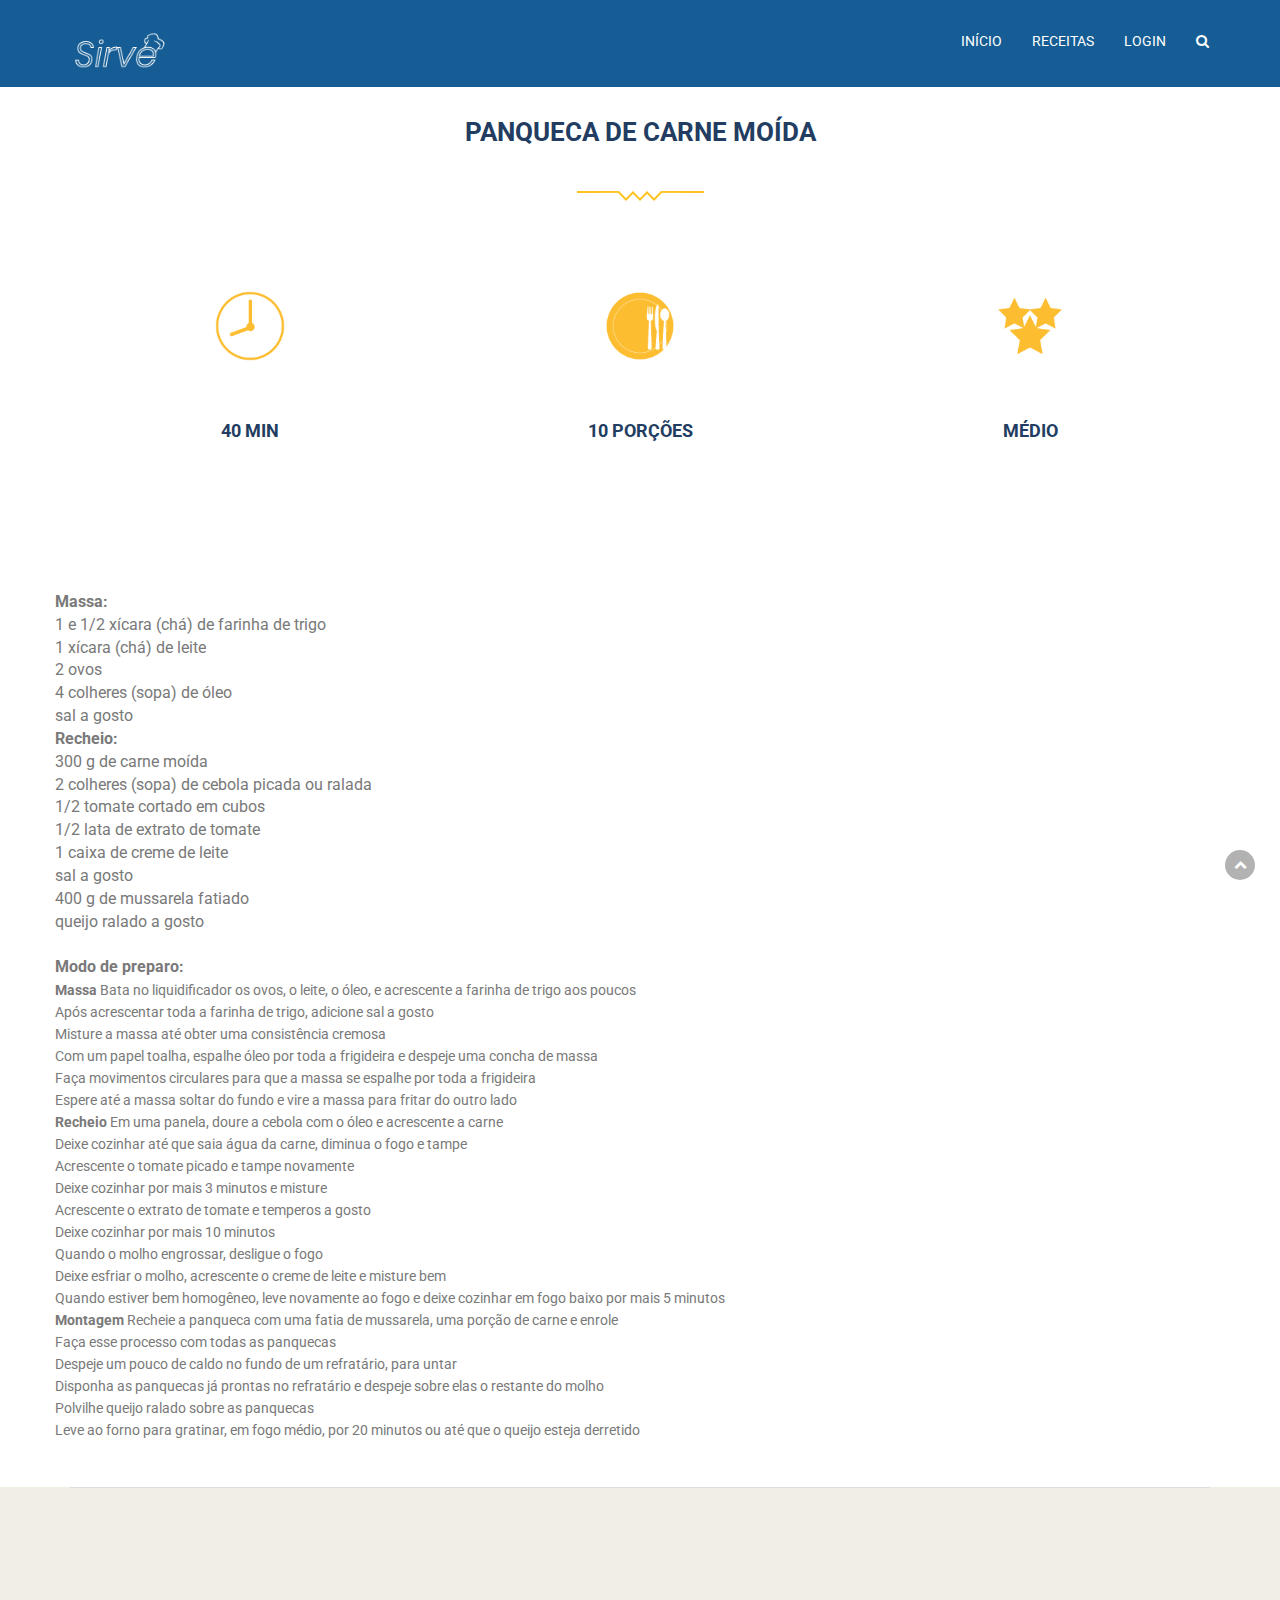
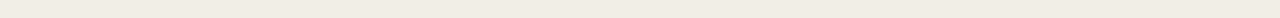
<file: receita_10.html>
<!doctype html>
<!--[if lt IE 7]>      <html class="no-js lt-ie9 lt-ie8 lt-ie7" lang=""> <![endif]-->
<!--[if IE 7]>         <html class="no-js lt-ie9 lt-ie8" lang=""> <![endif]-->
<!--[if IE 8]>         <html class="no-js lt-ie9" lang=""> <![endif]-->
<!--[if gt IE 8]><!-->
<html class="no-js" lang="">
<!--<![endif]-->

<head>
    <meta charset="utf-8">
    <meta http-equiv="X-UA-Compatible" content="IE=edge,chrome=1">
    <title>SIRVÊ</title>
    <meta name="description" content="">
    <meta name="viewport" content="width=device-width, initial-scale=1">
    <meta author="Bruno Dutra, Guilherme Barbosa, Lars Henrique, Matheus Rufino">
    <meta description="Site desenvolvido para atividade acadêmica do Centro Universitário Senac, para a aula de Dev Web Server, 3º Semestre da Graduação em Prod. Multimídia">
    <link rel="apple-touch-icon" href="apple-touch-icon.png">

    <!--Google fonts Link-->
    <link href="https://fonts.googleapis.com/css?family=Roboto:300,400,400i,500,500i,700,700i" rel="stylesheet">

    <link rel="stylesheet" href="assets/css/skills/progressbar.css">
    <link rel="stylesheet" href="assets/css/skills/style.css">
    <link rel="stylesheet" href="assets/css/fonticons.css">
    <link rel="stylesheet" href="assets/css/font-awesome.min.css">
    <link rel="stylesheet" href="assets/css/bootstrap.min.css">


    <!--For Plugins external css-->
    <link rel="stylesheet" href="assets/css/teamslide.css" />
    <link rel="stylesheet" href="assets/css/plugins.css" />

    <!--Theme custom css -->
    <link rel="stylesheet" href="assets/css/style.css">

    <!-- Custom CSS by Senac -->
    <link rel="stylesheet" href="assets/css/custom.css">

    <!--Theme Responsive css-->
    <link rel="stylesheet" href="assets/css/responsive.css" />

    <script src="assets/js/vendor/modernizr-2.8.3-respond-1.4.2.min.js"></script>
</head>

<body data-spy="scroll" data-target=".navbar-collapse">
    <!--[if lt IE 8]>
            <p class="browserupgrade">You are using an <strong>outdated</strong> browser. Please <a href="http://browsehappy.com/">upgrade your browser</a> to improve your experience.</p>
        <![endif]-->

    <header id="main_menu" class="header navbar-fixed-top">
        <div class="main_menu_bg">
            <div class="container">
                <div class="row">
                    <div class="nave_menu">
                        <nav class="navbar navbar-default" id="navmenu">
                            <div class="container-fluid">
                                <!-- Brand and toggle get grouped for better mobile display -->
                                <div class="navbar-header">
                                    <button type="button" class="navbar-toggle collapsed" data-toggle="collapse" data-target="#bs-example-navbar-collapse-1"
                                        aria-expanded="false">
                                        <span class="sr-only">Toggle navigation</span>
                                        <span class="icon-bar"></span>
                                        <span class="icon-bar"></span>
                                        <span class="icon-bar"></span>
                                    </button>
                                    <a class="navbar-brand" href="index.html">
                                        <img src="assets/images/logo.png" />
                                    </a>
                                </div>

                                <!-- Collect the nav links, forms, and other content for toggling -->

                                <div class="collapse navbar-collapse" id="bs-example-navbar-collapse-1">

                                    <ul class="nav navbar-nav navbar-right">
                                        <li>
                                            <a href="index.html">Início</a>
                                        </li>
                                        <li>
                                            <a href="recipes.html">Receitas</a>
                                        </li>
                                      
                                        <li>
                                            <a href="login.html">LOGIN</a>
                                        </li>
                                        <li>
                                            <a href="#" data-toggle="dropdown" role="button" aria-haspopup="true" aria-expanded="false">
                                                <span class="fa fa-search"></span>
                                            </a>
                                            <ul class="dropdown-menu">
                                                <li>
                                                    <form class="navbar-form" role="search">
                                                        <div class="form-group">
                                                            <input type="text" class="form-control" placeholder="Search">
                                                        </div>
                                                    </form>
                                                </li>
                                            </ul>
                                        </li>


                                    </ul>


                                </div>

                            </div>
                        </nav>
                    </div>
                </div>

            </div>

        </div>
    </header>
    <!--End of header -->
    <br>

    <section id="service" class="service">
        <div class="container">
            <div class="row">
                <div class="service_border_raund text-center"></div>
                <div class="main_service_area sections text-center">
                    <div class="head_title text-center">
                        <h2>Panqueca de Carne Moída</h2>
                        <div class="separator"></div>

                    </div>
                    <div class="col-sm-4">
                        <div class="single_service">
                            <div class="single_service_icon">
                                <img src="assets/images/relogio.png" alt="" />
                            </div>

                            <h3>40 MIN</h3>
                        </div>
                    </div>
                    <div class="col-sm-4">
                        <div class="single_service">
                            <div class="single_service_icon">
                                <img src="assets/images/prato.png" alt="" />
                            </div>

                            <h3>10 PORÇÕES</h3>
                        </div>
                    </div>
                    <div class="col-sm-4">
                        <div class="single_service">
                            <div class="single_service_icon">
                                <img src="assets/images/estrela.png" alt="" />
                            </div>

                            <h3>MÉDIO</h3>
                        </div>
                    </div>
                </div>
                <div class="row">
                    <div class="col-sm-12">
                        <strong>Massa:</strong>
                        <ul>
                            <li> 1 e 1/2 xícara (chá) de farinha de trigo</li>
                            <li>1 xícara (chá) de leite</li>
                            <li>2 ovos</li>
                            <li>4 colheres (sopa) de óleo</li>
                            <li>sal a gosto</li>
                        </ul>
                        <strong>Recheio:</strong>
                        <ul>
                            <li>300 g de carne moída</li>
                            <li>2 colheres (sopa) de cebola picada ou ralada</li>
                            <li>1/2 tomate cortado em cubos</li>
                            <li>1/2 lata de extrato de tomate</li>
                            <li>1 caixa de creme de leite</li>
                            <li>sal a gosto</li>
                            <li>400 g de mussarela fatiado</li>
                            <li>queijo ralado a gosto</li>
                        </ul>
                        <br>
                        <strong>Modo de preparo:</strong>
                        <p>
                            <strong>Massa</strong>
                            Bata no liquidificador os ovos, o leite, o óleo, e acrescente a farinha de trigo aos poucos
                            <br> Após acrescentar toda a farinha de trigo, adicione sal a gosto
                            <br> Misture a massa até obter uma consistência cremosa
                            <br> Com um papel toalha, espalhe óleo por toda a frigideira e despeje uma concha de massa
                            <br> Faça movimentos circulares para que a massa se espalhe por toda a frigideira
                            <br> Espere até a massa soltar do fundo e vire a massa para fritar do outro lado
                            <br>
                            <strong>Recheio</strong>
                            Em uma panela, doure a cebola com o óleo e acrescente a carne
                            <br> Deixe cozinhar até que saia água da carne, diminua o fogo e tampe
                            <br> Acrescente o tomate picado e tampe novamente
                            <br> Deixe cozinhar por mais 3 minutos e misture
                            <br> Acrescente o extrato de tomate e temperos a gosto
                            <br> Deixe cozinhar por mais 10 minutos
                            <br> Quando o molho engrossar, desligue o fogo
                            <br> Deixe esfriar o molho, acrescente o creme de leite e misture bem
                            <br> Quando estiver bem homogêneo, leve novamente ao fogo e deixe cozinhar em fogo baixo por mais
                            5 minutos
                            <br>

                            <strong>Montagem</strong>
                            Recheie a panqueca com uma fatia de mussarela, uma porção de carne e enrole
                            <br> Faça esse processo com todas as panquecas
                            <br> Despeje um pouco de caldo no fundo de um refratário, para untar
                            <br> Disponha as panquecas já prontas no refratário e despeje sobre elas o restante do molho
                            <br> Polvilhe queijo ralado sobre as panquecas
                            <br> Leve ao forno para gratinar, em fogo médio, por 20 minutos ou até que o queijo esteja derretido
                            <br>
                        </p>
                    </div>
                </div>
            </div>
        </div>
    </section>
    <br>
    <br>
    <footer id="footer" class="footer">
        <div class="container">
            <div class="main_footer">
                <div class="row">

                    <div class="col-sm-6 col-xs-12">
                        <div class="copyright_text">
                            <p class=" wow fadeInRight" data-wow-duration="1s">Feito com
                                <i class="fa fa-heart"></i> por
                                <a href="https://bootstrapthemes.co">Bootstrap Themes</a>2018. Todos os Direitos Reservados.
                                <span class="wow fadeInRight" data-wow-duration="3s">Modificado pela turma de
                                    <a href="http://www.sp.senac.br/graduacao/curso/tecnologia/producao-multimidia">Multimídia</a> do Senac em 2018.</span>
                            </p>

                        </div>
                    </div>


                </div>
            </div>
        </div>
    </footer>



    <!-- START SCROLL TO TOP  -->

    <div class="scrollup">
        <a href="#">
            <i class="fa fa-chevron-up"></i>
        </a>
    </div>

    <script src="assets/js/vendor/jquery-1.11.2.min.js"></script>
    <script src="assets/js/vendor/bootstrap.min.js"></script>

    <script src="assets/js/jquery.easypiechart.min.js"></script>
    <script src="assets/js/jquery.mixitup.min.js"></script>
    <script src="assets/js/jquery.easing.1.3.js"></script>
    <script src="assets/css/skills/inview.min.js"></script>
    <script src="assets/css/skills/progressbar.js"></script>
    <script src="assets/css/skills/main.js"></script>


    <script src="assets/js/plugins.js"></script>
    <script src="assets/js/main.js"></script>

</body>

</html>
</file>
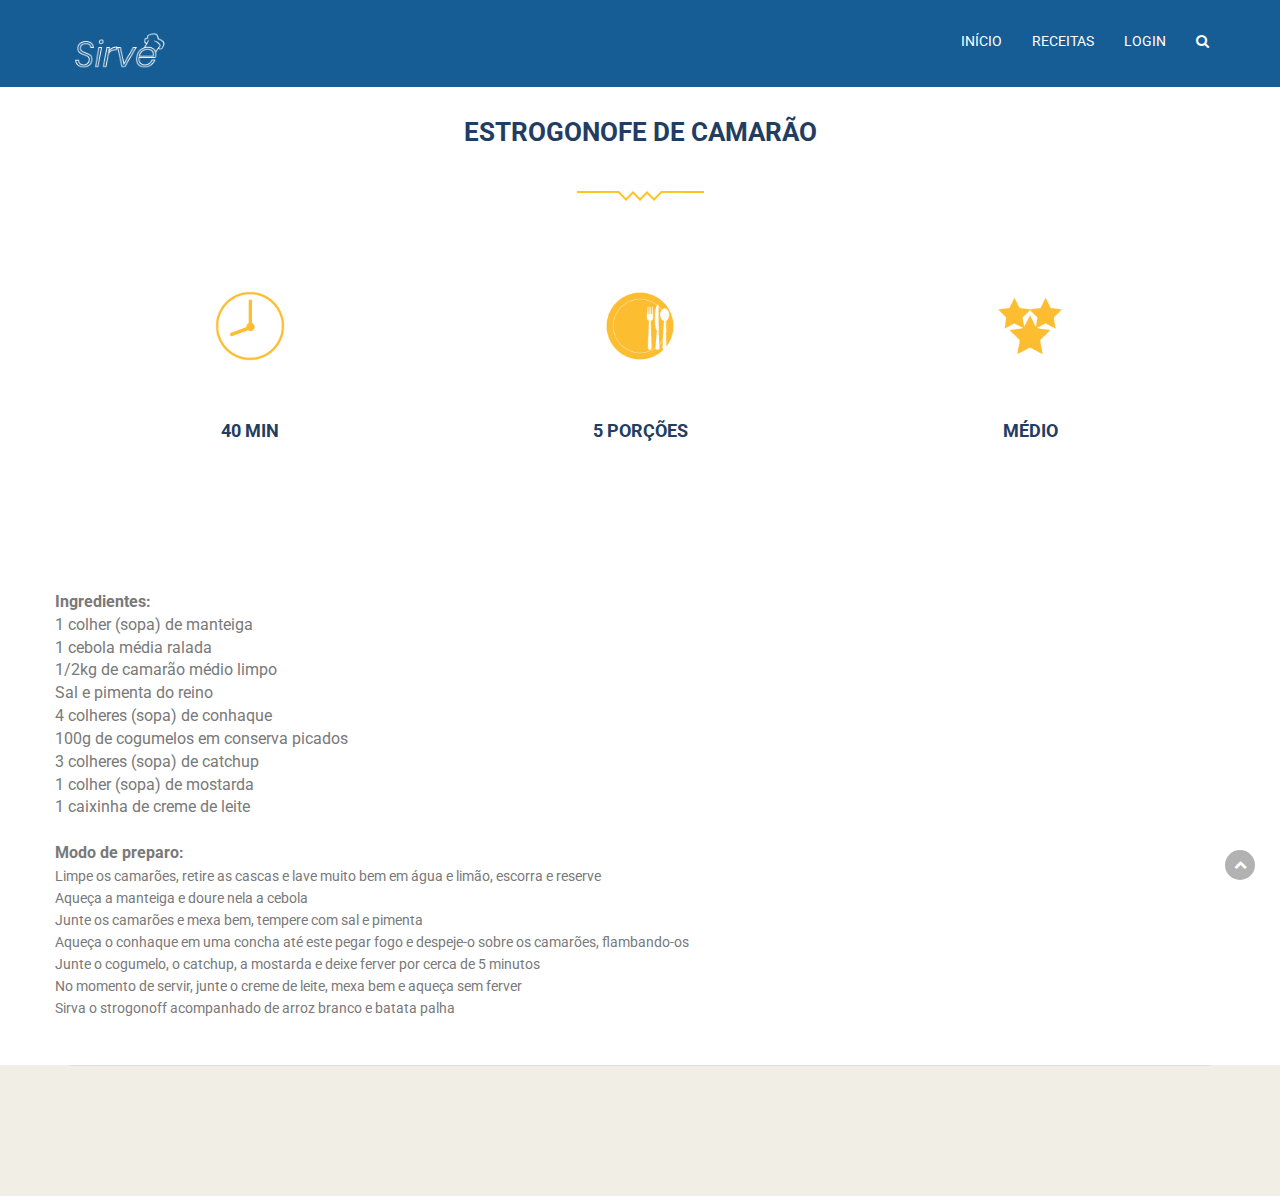
<file: receita_2.html>
<!doctype html>
<!--[if lt IE 7]>      <html class="no-js lt-ie9 lt-ie8 lt-ie7" lang=""> <![endif]-->
<!--[if IE 7]>         <html class="no-js lt-ie9 lt-ie8" lang=""> <![endif]-->
<!--[if IE 8]>         <html class="no-js lt-ie9" lang=""> <![endif]-->
<!--[if gt IE 8]><!-->
<html class="no-js" lang="">
<!--<![endif]-->

<head>
    <meta charset="utf-8">
    <meta http-equiv="X-UA-Compatible" content="IE=edge,chrome=1">
    <title>SIRVÊ</title>
    <meta name="description" content="">
    <meta name="viewport" content="width=device-width, initial-scale=1">
    <meta author="Bruno Dutra, Guilherme Barbosa, Lars Henrique, Matheus Rufino">
    <meta description="Site desenvolvido para atividade acadêmica do Centro Universitário Senac, para a aula de Dev Web Server, 3º Semestre da Graduação em Prod. Multimídia">
    <link rel="apple-touch-icon" href="apple-touch-icon.png">

    <!--Google fonts Link-->
    <link href="https://fonts.googleapis.com/css?family=Roboto:300,400,400i,500,500i,700,700i" rel="stylesheet">

    <link rel="stylesheet" href="assets/css/skills/progressbar.css">
    <link rel="stylesheet" href="assets/css/skills/style.css">
    <link rel="stylesheet" href="assets/css/fonticons.css">
    <link rel="stylesheet" href="assets/css/font-awesome.min.css">
    <link rel="stylesheet" href="assets/css/bootstrap.min.css">


    <!--For Plugins external css-->
    <link rel="stylesheet" href="assets/css/teamslide.css" />
    <link rel="stylesheet" href="assets/css/plugins.css" />

    <!--Theme custom css -->
    <link rel="stylesheet" href="assets/css/style.css">

    <!-- Custom CSS by Senac -->
    <link rel="stylesheet" href="assets/css/custom.css">

    <!--Theme Responsive css-->
    <link rel="stylesheet" href="assets/css/responsive.css" />

    <script src="assets/js/vendor/modernizr-2.8.3-respond-1.4.2.min.js"></script>
</head>

<body data-spy="scroll" data-target=".navbar-collapse">
    <!--[if lt IE 8]>
            <p class="browserupgrade">You are using an <strong>outdated</strong> browser. Please <a href="http://browsehappy.com/">upgrade your browser</a> to improve your experience.</p>
        <![endif]-->

    <header id="main_menu" class="header navbar-fixed-top">
        <div class="main_menu_bg">
            <div class="container">
                <div class="row">
                    <div class="nave_menu">
                        <nav class="navbar navbar-default" id="navmenu">
                            <div class="container-fluid">
                                <!-- Brand and toggle get grouped for better mobile display -->
                                <div class="navbar-header">
                                    <button type="button" class="navbar-toggle collapsed" data-toggle="collapse" data-target="#bs-example-navbar-collapse-1"
                                        aria-expanded="false">
                                        <span class="sr-only">Toggle navigation</span>
                                        <span class="icon-bar"></span>
                                        <span class="icon-bar"></span>
                                        <span class="icon-bar"></span>
                                    </button>
                                    <a class="navbar-brand" href="index.html">
                                        <img src="assets/images/logo.png" />
                                    </a>
                                </div>

                                <!-- Collect the nav links, forms, and other content for toggling -->

                                <div class="collapse navbar-collapse" id="bs-example-navbar-collapse-1">

                                    <ul class="nav navbar-nav navbar-right">
                                        <li>
                                            <a href="index.html">Início</a>
                                        </li>
                                        <li>
                                            <a href="recipes.html">Receitas</a>
                                        </li>
                                        <li>
                                            <a href="login.html">LOGIN</a>
                                        </li>
                                        <li>
                                            <a href="#" data-toggle="dropdown" role="button" aria-haspopup="true" aria-expanded="false">
                                                <span class="fa fa-search"></span>
                                            </a>
                                            <ul class="dropdown-menu">
                                                <li>
                                                    <form class="navbar-form" role="search">
                                                        <div class="form-group">
                                                            <input type="text" class="form-control" placeholder="Search">
                                                        </div>
                                                    </form>
                                                </li>
                                            </ul>
                                        </li>


                                    </ul>


                                </div>

                            </div>
                        </nav>
                    </div>
                </div>

            </div>

        </div>
    </header>
    <!--End of header -->
    <br>

    <section id="service" class="service">
        <div class="container">
            <div class="row">
                <div class="service_border_raund text-center"></div>
                <div class="main_service_area sections text-center">
                    <div class="head_title text-center">
                        <h2>Estrogonofe de Camarão</h2>
                        <div class="separator"></div>

                    </div>
                    <div class="col-sm-4">
                        <div class="single_service">
                            <div class="single_service_icon">
                                <img src="assets/images/relogio.png" alt="" />
                            </div>

                            <h3>40 MIN</h3>
                        </div>
                    </div>
                    <div class="col-sm-4">
                        <div class="single_service">
                            <div class="single_service_icon">
                                <img src="assets/images/prato.png" alt="" />
                            </div>

                            <h3>5 PORÇÕES</h3>
                        </div>
                    </div>
                    <div class="col-sm-4">
                        <div class="single_service">
                            <div class="single_service_icon">
                                <img src="assets/images/estrela.png" alt="" />
                            </div>

                            <h3>MÉDIO</h3>
                        </div>
                    </div>
                </div>
                <div class="row">
                    <div class="col-sm-12">
                        <strong>Ingredientes:</strong>
                        <ul>
                            <li>1 colher (sopa) de manteiga</li>
                            <li>1 cebola média ralada</li>
                            <li>1/2kg de camarão médio limpo</li>
                            <li>Sal e pimenta do reino</li>
                            <li>4 colheres (sopa) de conhaque</li>
                            <li>100g de cogumelos em conserva picados</li>
                            <li>3 colheres (sopa) de catchup</li>
                            <li>1 colher (sopa) de mostarda</li>
                            <li>1 caixinha de creme de leite</li>

                        </ul>
                        <br>
                        <strong>Modo de preparo:</strong>
                        <p>
                            Limpe os camarões, retire as cascas e lave muito bem em água e limão, escorra e reserve
                            <br> Aqueça a manteiga e doure nela a cebola
                            <br> Junte os camarões e mexa bem, tempere com sal e pimenta
                            <br> Aqueça o conhaque em uma concha até este pegar fogo e despeje-o sobre os camarões, flambando-os
                            <br> Junte o cogumelo, o catchup, a mostarda e deixe ferver por cerca de 5 minutos
                            <br> No momento de servir, junte o creme de leite, mexa bem e aqueça sem ferver
                            <br> Sirva o strogonoff acompanhado de arroz branco e batata palha
                            <br>

                        </p>
                    </div>
                </div>
            </div>
        </div>
    </section>
    <br>
    <br>
    <footer id="footer" class="footer">
        <div class="container">
            <div class="main_footer">
                <div class="row">

                    <div class="col-sm-6 col-xs-12">
                        <div class="copyright_text">
                            <p class=" wow fadeInRight" data-wow-duration="1s">Feito com
                                <i class="fa fa-heart"></i> por
                                <a href="https://bootstrapthemes.co">Bootstrap Themes</a>2018. Todos os Direitos Reservados.
                                <span class="wow fadeInRight" data-wow-duration="3s">Modificado pela turma de
                                    <a href="http://www.sp.senac.br/graduacao/curso/tecnologia/producao-multimidia">Multimídia</a> do Senac em 2018.</span>
                            </p>

                        </div>
                    </div>


                </div>
            </div>
        </div>
    </footer>



    <!-- START SCROLL TO TOP  -->

    <div class="scrollup">
        <a href="#">
            <i class="fa fa-chevron-up"></i>
        </a>
    </div>

    <script src="assets/js/vendor/jquery-1.11.2.min.js"></script>
    <script src="assets/js/vendor/bootstrap.min.js"></script>

    <script src="assets/js/jquery.easypiechart.min.js"></script>
    <script src="assets/js/jquery.mixitup.min.js"></script>
    <script src="assets/js/jquery.easing.1.3.js"></script>
    <script src="assets/css/skills/inview.min.js"></script>
    <script src="assets/css/skills/progressbar.js"></script>
    <script src="assets/css/skills/main.js"></script>


    <script src="assets/js/plugins.js"></script>
    <script src="assets/js/main.js"></script>

</body>

</html>
</file>
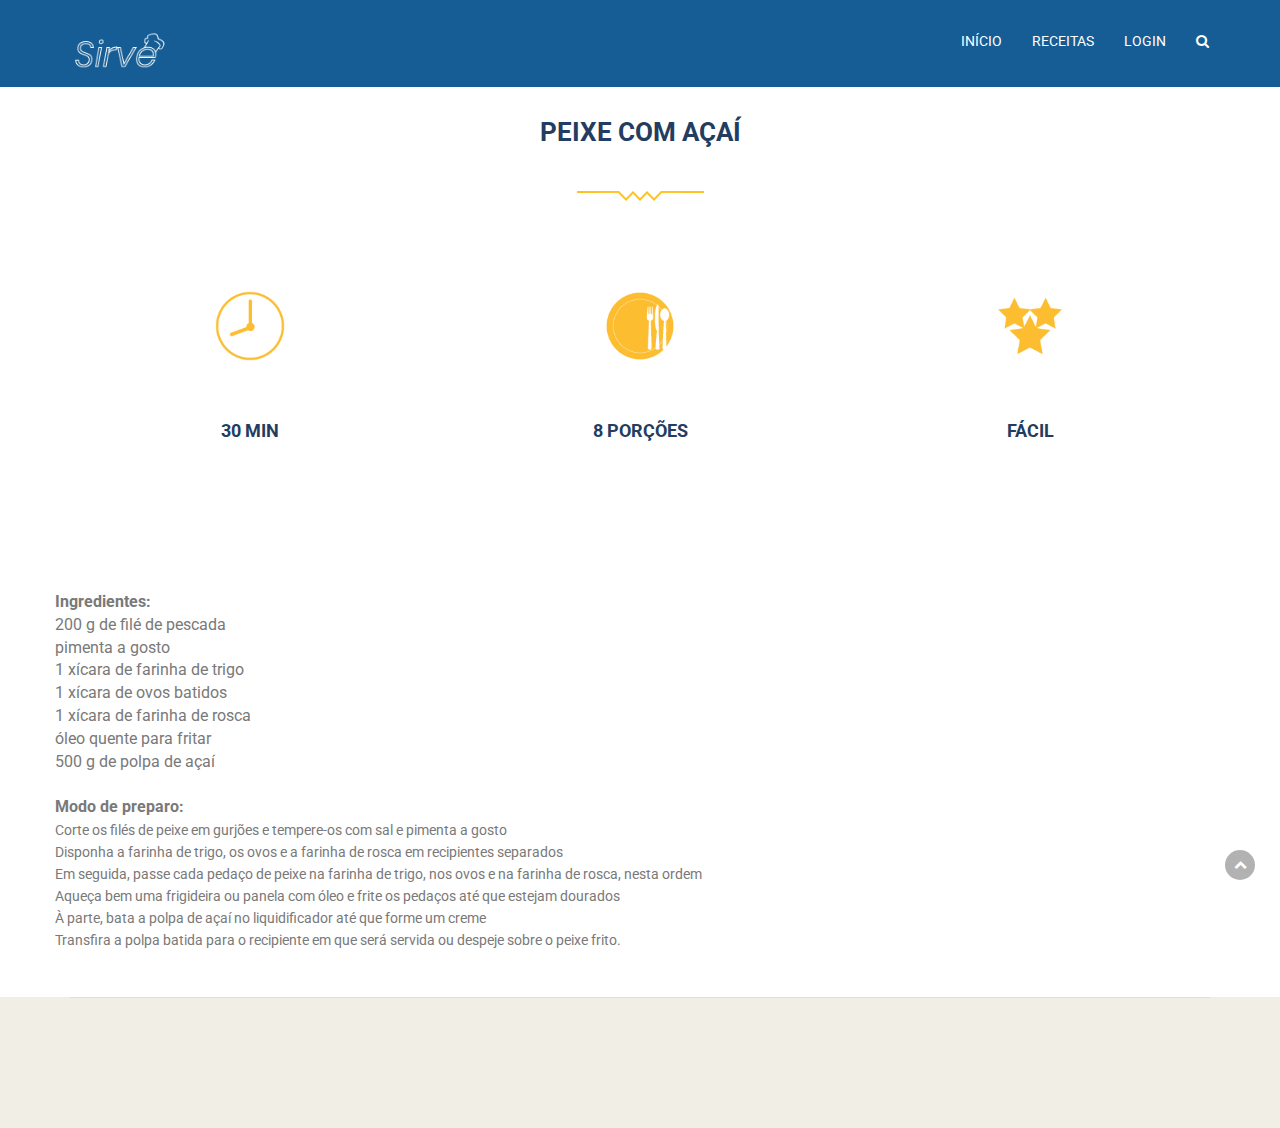
<file: receita_3.html>
<!doctype html>
<!--[if lt IE 7]>      <html class="no-js lt-ie9 lt-ie8 lt-ie7" lang=""> <![endif]-->
<!--[if IE 7]>         <html class="no-js lt-ie9 lt-ie8" lang=""> <![endif]-->
<!--[if IE 8]>         <html class="no-js lt-ie9" lang=""> <![endif]-->
<!--[if gt IE 8]><!-->
<html class="no-js" lang="">
<!--<![endif]-->

<head>
    <meta charset="utf-8">
    <meta http-equiv="X-UA-Compatible" content="IE=edge,chrome=1">
    <title>SIRVÊ</title>
    <meta name="description" content="">
    <meta name="viewport" content="width=device-width, initial-scale=1">
    <meta author="Bruno Dutra, Guilherme Barbosa, Lars Henrique, Matheus Rufino">
    <meta description="Site desenvolvido para atividade acadêmica do Centro Universitário Senac, para a aula de Dev Web Server, 3º Semestre da Graduação em Prod. Multimídia">
    <link rel="apple-touch-icon" href="apple-touch-icon.png">

    <!--Google fonts Link-->
    <link href="https://fonts.googleapis.com/css?family=Roboto:300,400,400i,500,500i,700,700i" rel="stylesheet">

    <link rel="stylesheet" href="assets/css/skills/progressbar.css">
    <link rel="stylesheet" href="assets/css/skills/style.css">
    <link rel="stylesheet" href="assets/css/fonticons.css">
    <link rel="stylesheet" href="assets/css/font-awesome.min.css">
    <link rel="stylesheet" href="assets/css/bootstrap.min.css">


    <!--For Plugins external css-->
    <link rel="stylesheet" href="assets/css/teamslide.css" />
    <link rel="stylesheet" href="assets/css/plugins.css" />

    <!--Theme custom css -->
    <link rel="stylesheet" href="assets/css/style.css">

    <!-- Custom CSS by Senac -->
    <link rel="stylesheet" href="assets/css/custom.css">

    <!--Theme Responsive css-->
    <link rel="stylesheet" href="assets/css/responsive.css" />

    <script src="assets/js/vendor/modernizr-2.8.3-respond-1.4.2.min.js"></script>
</head>

<body data-spy="scroll" data-target=".navbar-collapse">
    <!--[if lt IE 8]>
            <p class="browserupgrade">You are using an <strong>outdated</strong> browser. Please <a href="http://browsehappy.com/">upgrade your browser</a> to improve your experience.</p>
        <![endif]-->

    <header id="main_menu" class="header navbar-fixed-top">
        <div class="main_menu_bg">
            <div class="container">
                <div class="row">
                    <div class="nave_menu">
                        <nav class="navbar navbar-default" id="navmenu">
                            <div class="container-fluid">
                                <!-- Brand and toggle get grouped for better mobile display -->
                                <div class="navbar-header">
                                    <button type="button" class="navbar-toggle collapsed" data-toggle="collapse" data-target="#bs-example-navbar-collapse-1"
                                        aria-expanded="false">
                                        <span class="sr-only">Toggle navigation</span>
                                        <span class="icon-bar"></span>
                                        <span class="icon-bar"></span>
                                        <span class="icon-bar"></span>
                                    </button>
                                    <a class="navbar-brand" href="index.html">
                                        <img src="assets/images/logo.png" />
                                    </a>
                                </div>

                                <!-- Collect the nav links, forms, and other content for toggling -->

                                <div class="collapse navbar-collapse" id="bs-example-navbar-collapse-1">

                                    <ul class="nav navbar-nav navbar-right">
                                        <li>
                                            <a href="index.html">Início</a>
                                        </li>
                                        <li>
                                            <a href="recipes.html">Receitas</a>
                                        </li>
                                       
                                        <li>
                                            <a href="login.html">LOGIN</a>
                                        </li>
                                        <li>
                                            <a href="#" data-toggle="dropdown" role="button" aria-haspopup="true" aria-expanded="false">
                                                <span class="fa fa-search"></span>
                                            </a>
                                            <ul class="dropdown-menu">
                                                <li>
                                                    <form class="navbar-form" role="search">
                                                        <div class="form-group">
                                                            <input type="text" class="form-control" placeholder="Search">
                                                        </div>
                                                    </form>
                                                </li>
                                            </ul>
                                        </li>


                                    </ul>


                                </div>

                            </div>
                        </nav>
                    </div>
                </div>

            </div>

        </div>
    </header>
    <!--End of header -->
    <br>

    <section id="service" class="service">
        <div class="container">
            <div class="row">
                <div class="service_border_raund text-center"></div>
                <div class="main_service_area sections text-center">
                    <div class="head_title text-center">
                        <h2>Peixe com Açaí</h2>
                        <div class="separator"></div>

                    </div>
                    <div class="col-sm-4">
                        <div class="single_service">
                            <div class="single_service_icon">
                                <img src="assets/images/relogio.png" alt="" />
                            </div>

                            <h3>30 MIN</h3>
                        </div>
                    </div>
                    <div class="col-sm-4">
                        <div class="single_service">
                            <div class="single_service_icon">
                                <img src="assets/images/prato.png" alt="" />
                            </div>

                            <h3>8 PORÇÕES</h3>
                        </div>
                    </div>
                    <div class="col-sm-4">
                        <div class="single_service">
                            <div class="single_service_icon">
                                <img src="assets/images/estrela.png" alt="" />
                            </div>

                            <h3>FÁCIL</h3>
                        </div>
                    </div>
                </div>
                <div class="row">
                    <div class="col-sm-12">
                        <strong>Ingredientes:</strong>
                        <ul>
                            <li>200 g de filé de pescada</li>
                            <li> pimenta a gosto</li>
                            <li> 1 xícara de farinha de trigo</li>
                            <li>1 xícara de ovos batidos</li>
                            <li>1 xícara de farinha de rosca</li>
                            <li> óleo quente para fritar</li>
                            <li>500 g de polpa de açaí</li>
                        </ul>
                        <br>
                        <strong>Modo de preparo:</strong>
                        <p>
                            Corte os filés de peixe em gurjões e tempere-os com sal e pimenta a gosto
                            <br> Disponha a farinha de trigo, os ovos e a farinha de rosca em recipientes separados
                            <br> Em seguida, passe cada pedaço de peixe na farinha de trigo, nos ovos e na farinha de rosca,
                            nesta ordem
                            <br> Aqueça bem uma frigideira ou panela com óleo e frite os pedaços até que estejam dourados
                            <br> À parte, bata a polpa de açaí no liquidificador até que forme um creme
                            <br> Transfira a polpa batida para o recipiente em que será servida ou despeje sobre o peixe frito.
                            <br>


                        </p>
                    </div>
                </div>
            </div>
        </div>
    </section>
    <br>
    <br>
    <footer id="footer" class="footer">
        <div class="container">
            <div class="main_footer">
                <div class="row">

                    <div class="col-sm-6 col-xs-12">
                        <div class="copyright_text">
                            <p class=" wow fadeInRight" data-wow-duration="1s">Feito com
                                <i class="fa fa-heart"></i> por
                                <a href="https://bootstrapthemes.co">Bootstrap Themes</a>2018. Todos os Direitos Reservados.
                                <span class="wow fadeInRight" data-wow-duration="3s">Modificado pela turma de
                                    <a href="http://www.sp.senac.br/graduacao/curso/tecnologia/producao-multimidia">Multimídia</a> do Senac em 2018.</span>
                            </p>

                        </div>
                    </div>


                </div>
            </div>
        </div>
    </footer>



    <!-- START SCROLL TO TOP  -->

    <div class="scrollup">
        <a href="#">
            <i class="fa fa-chevron-up"></i>
        </a>
    </div>

    <script src="assets/js/vendor/jquery-1.11.2.min.js"></script>
    <script src="assets/js/vendor/bootstrap.min.js"></script>

    <script src="assets/js/jquery.easypiechart.min.js"></script>
    <script src="assets/js/jquery.mixitup.min.js"></script>
    <script src="assets/js/jquery.easing.1.3.js"></script>
    <script src="assets/css/skills/inview.min.js"></script>
    <script src="assets/css/skills/progressbar.js"></script>
    <script src="assets/css/skills/main.js"></script>


    <script src="assets/js/plugins.js"></script>
    <script src="assets/js/main.js"></script>

</body>

</html>
</file>
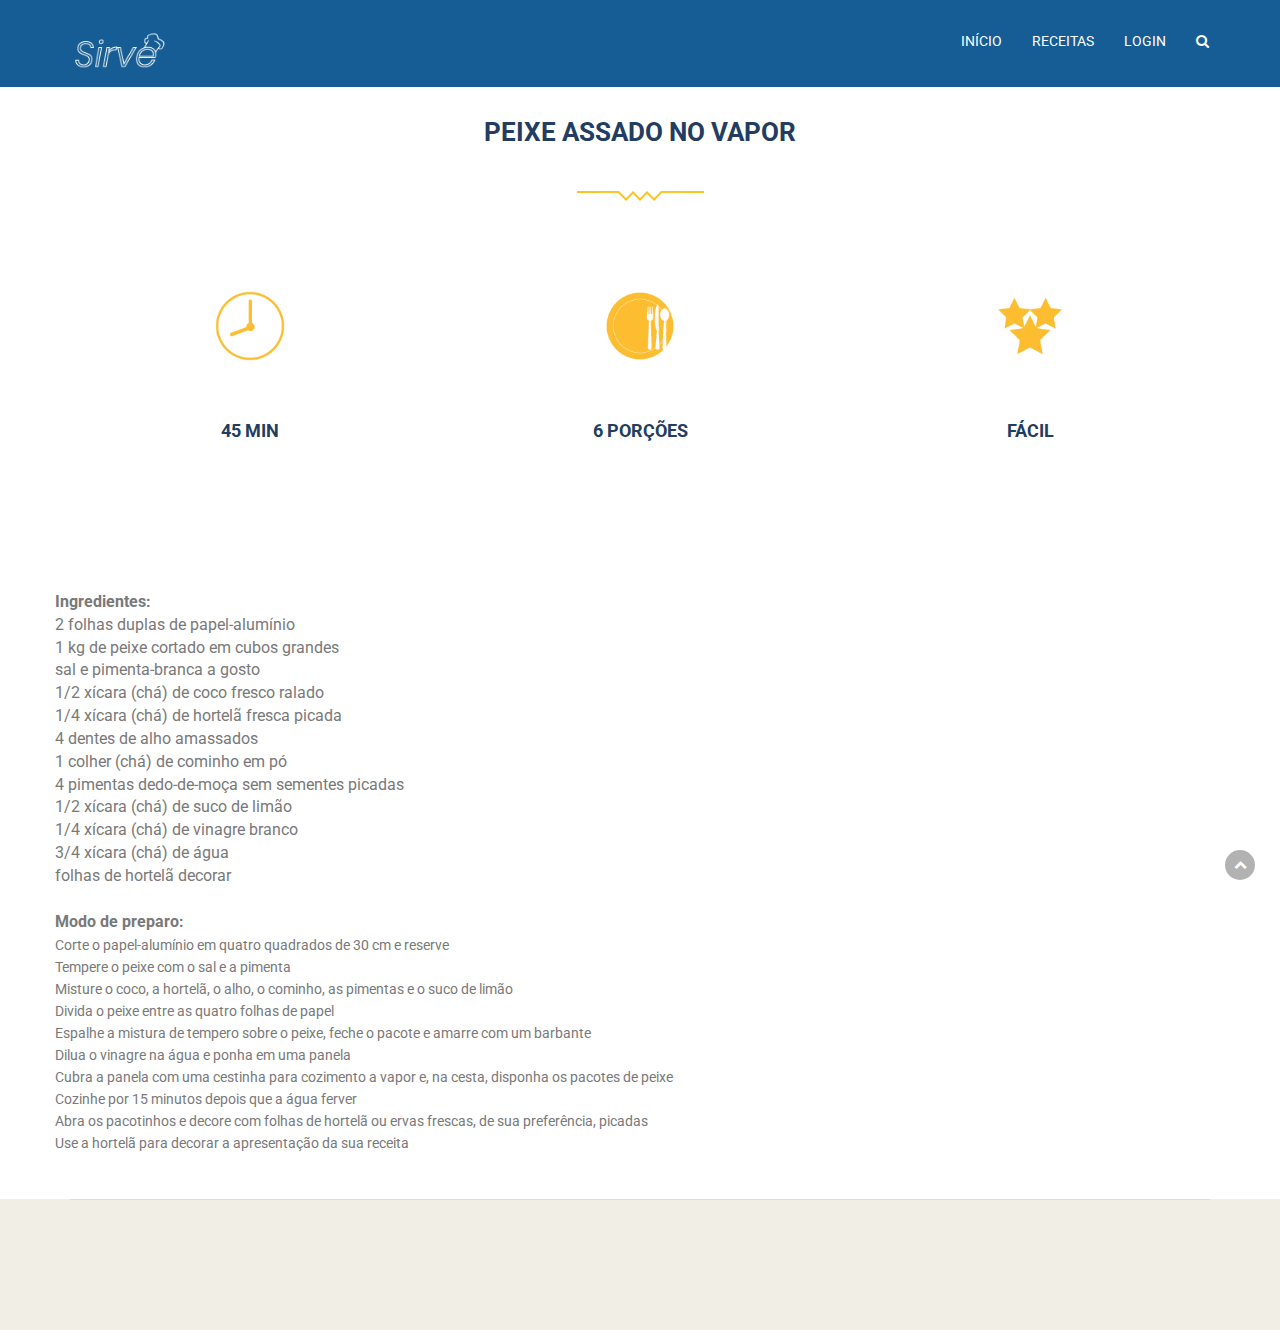
<file: receita_4.html>
<!doctype html>
<!--[if lt IE 7]>      <html class="no-js lt-ie9 lt-ie8 lt-ie7" lang=""> <![endif]-->
<!--[if IE 7]>         <html class="no-js lt-ie9 lt-ie8" lang=""> <![endif]-->
<!--[if IE 8]>         <html class="no-js lt-ie9" lang=""> <![endif]-->
<!--[if gt IE 8]><!-->
<html class="no-js" lang="">
<!--<![endif]-->

<head>
    <meta charset="utf-8">
    <meta http-equiv="X-UA-Compatible" content="IE=edge,chrome=1">
    <title>SIRVÊ</title>
    <meta name="description" content="">
    <meta name="viewport" content="width=device-width, initial-scale=1">
    <meta author="Bruno Dutra, Guilherme Barbosa, Lars Henrique, Matheus Rufino">
    <meta description="Site desenvolvido para atividade acadêmica do Centro Universitário Senac, para a aula de Dev Web Server, 3º Semestre da Graduação em Prod. Multimídia">
    <link rel="apple-touch-icon" href="apple-touch-icon.png">

    <!--Google fonts Link-->
    <link href="https://fonts.googleapis.com/css?family=Roboto:300,400,400i,500,500i,700,700i" rel="stylesheet">

    <link rel="stylesheet" href="assets/css/skills/progressbar.css">
    <link rel="stylesheet" href="assets/css/skills/style.css">
    <link rel="stylesheet" href="assets/css/fonticons.css">
    <link rel="stylesheet" href="assets/css/font-awesome.min.css">
    <link rel="stylesheet" href="assets/css/bootstrap.min.css">


    <!--For Plugins external css-->
    <link rel="stylesheet" href="assets/css/teamslide.css" />
    <link rel="stylesheet" href="assets/css/plugins.css" />

    <!--Theme custom css -->
    <link rel="stylesheet" href="assets/css/style.css">

    <!-- Custom CSS by Senac -->
    <link rel="stylesheet" href="assets/css/custom.css">

    <!--Theme Responsive css-->
    <link rel="stylesheet" href="assets/css/responsive.css" />

    <script src="assets/js/vendor/modernizr-2.8.3-respond-1.4.2.min.js"></script>
</head>

<body data-spy="scroll" data-target=".navbar-collapse">
    <!--[if lt IE 8]>
            <p class="browserupgrade">You are using an <strong>outdated</strong> browser. Please <a href="http://browsehappy.com/">upgrade your browser</a> to improve your experience.</p>
        <![endif]-->

    <header id="main_menu" class="header navbar-fixed-top">
        <div class="main_menu_bg">
            <div class="container">
                <div class="row">
                    <div class="nave_menu">
                        <nav class="navbar navbar-default" id="navmenu">
                            <div class="container-fluid">
                                <!-- Brand and toggle get grouped for better mobile display -->
                                <div class="navbar-header">
                                    <button type="button" class="navbar-toggle collapsed" data-toggle="collapse" data-target="#bs-example-navbar-collapse-1"
                                        aria-expanded="false">
                                        <span class="sr-only">Toggle navigation</span>
                                        <span class="icon-bar"></span>
                                        <span class="icon-bar"></span>
                                        <span class="icon-bar"></span>
                                    </button>
                                    <a class="navbar-brand" href="index.html">
                                        <img src="assets/images/logo.png" />
                                    </a>
                                </div>

                                <!-- Collect the nav links, forms, and other content for toggling -->

                                <div class="collapse navbar-collapse" id="bs-example-navbar-collapse-1">

                                    <ul class="nav navbar-nav navbar-right">
                                        <li>
                                            <a href="index.html">Início</a>
                                        </li>
                                        <li>
                                            <a href="recipes.html">Receitas</a>
                                        </li>
                                       
                                        <li>
                                            <a href="login.html">LOGIN</a>
                                        </li>
                                        <li>
                                            <a href="#" data-toggle="dropdown" role="button" aria-haspopup="true" aria-expanded="false">
                                                <span class="fa fa-search"></span>
                                            </a>
                                            <ul class="dropdown-menu">
                                                <li>
                                                    <form class="navbar-form" role="search">
                                                        <div class="form-group">
                                                            <input type="text" class="form-control" placeholder="Search">
                                                        </div>
                                                    </form>
                                                </li>
                                            </ul>
                                        </li>


                                    </ul>


                                </div>

                            </div>
                        </nav>
                    </div>
                </div>

            </div>

        </div>
    </header>
    <!--End of header -->
    <br>

    <section id="service" class="service">
        <div class="container">
            <div class="row">
                <div class="service_border_raund text-center"></div>
                <div class="main_service_area sections text-center">
                    <div class="head_title text-center">
                        <h2>Peixe Assado no Vapor</h2>
                        <div class="separator"></div>

                    </div>
                    <div class="col-sm-4">
                        <div class="single_service">
                            <div class="single_service_icon">
                                <img src="assets/images/relogio.png" alt="" />
                            </div>

                            <h3>45 MIN</h3>
                        </div>
                    </div>
                    <div class="col-sm-4">
                        <div class="single_service">
                            <div class="single_service_icon">
                                <img src="assets/images/prato.png" alt="" />
                            </div>

                            <h3>6 PORÇÕES</h3>
                        </div>
                    </div>
                    <div class="col-sm-4">
                        <div class="single_service">
                            <div class="single_service_icon">
                                <img src="assets/images/estrela.png" alt="" />
                            </div>

                            <h3>FÁCIL</h3>
                        </div>
                    </div>
                </div>
                <div class="row">
                    <div class="col-sm-12">
                        <strong>Ingredientes:</strong>
                        <ul>
                            <li>2 folhas duplas de papel-alumínio</li>
                            <li>1 kg de peixe cortado em cubos grandes</li>
                            <li>sal e pimenta-branca a gosto</li>
                            <li>1/2 xícara (chá) de coco fresco ralado</li>
                            <li> 1/4 xícara (chá) de hortelã fresca picada</li>
                            <li> 4 dentes de alho amassados</li>
                            <li>1 colher (chá) de cominho em pó</li>
                            <li>4 pimentas dedo-de-moça sem sementes picadas</li>
                            <li>1/2 xícara (chá) de suco de limão</li>
                            <li>1/4 xícara (chá) de vinagre branco</li>
                            <li>3/4 xícara (chá) de água</li>
                            <li>folhas de hortelã decorar</li>
                        </ul>
                        <br>
                        <strong>Modo de preparo:</strong>
                        <p>
                            Corte o papel-alumínio em quatro quadrados de 30 cm e reserve
                            <br> Tempere o peixe com o sal e a pimenta
                            <br> Misture o coco, a hortelã, o alho, o cominho, as pimentas e o suco de limão
                            <br> Divida o peixe entre as quatro folhas de papel
                            <br> Espalhe a mistura de tempero sobre o peixe, feche o pacote e amarre com um barbante
                            <br> Dilua o vinagre na água e ponha em uma panela
                            <br> Cubra a panela com uma cestinha para cozimento a vapor e, na cesta, disponha os pacotes de peixe
                            <br> Cozinhe por 15 minutos depois que a água ferver
                            <br> Abra os pacotinhos e decore com folhas de hortelã ou ervas frescas, de sua preferência, picadas
                            <br> Use a hortelã para decorar a apresentação da sua receita
                            <br>
                        </p>
                    </div>
                </div>
            </div>
        </div>
    </section>
    <br>
    <br>
    <footer id="footer" class="footer">
        <div class="container">
            <div class="main_footer">
                <div class="row">

                    <div class="col-sm-6 col-xs-12">
                        <div class="copyright_text">
                            <p class=" wow fadeInRight" data-wow-duration="1s">Feito com
                                <i class="fa fa-heart"></i> por
                                <a href="https://bootstrapthemes.co">Bootstrap Themes</a>2018. Todos os Direitos Reservados.
                                <span class="wow fadeInRight" data-wow-duration="3s">Modificado pela turma de
                                    <a href="http://www.sp.senac.br/graduacao/curso/tecnologia/producao-multimidia">Multimídia</a> do Senac em 2018.</span>
                            </p>

                        </div>
                    </div>


                </div>
            </div>
        </div>
    </footer>



    <!-- START SCROLL TO TOP  -->

    <div class="scrollup">
        <a href="#">
            <i class="fa fa-chevron-up"></i>
        </a>
    </div>

    <script src="assets/js/vendor/jquery-1.11.2.min.js"></script>
    <script src="assets/js/vendor/bootstrap.min.js"></script>

    <script src="assets/js/jquery.easypiechart.min.js"></script>
    <script src="assets/js/jquery.mixitup.min.js"></script>
    <script src="assets/js/jquery.easing.1.3.js"></script>
    <script src="assets/css/skills/inview.min.js"></script>
    <script src="assets/css/skills/progressbar.js"></script>
    <script src="assets/css/skills/main.js"></script>


    <script src="assets/js/plugins.js"></script>
    <script src="assets/js/main.js"></script>

</body>

</html>
</file>
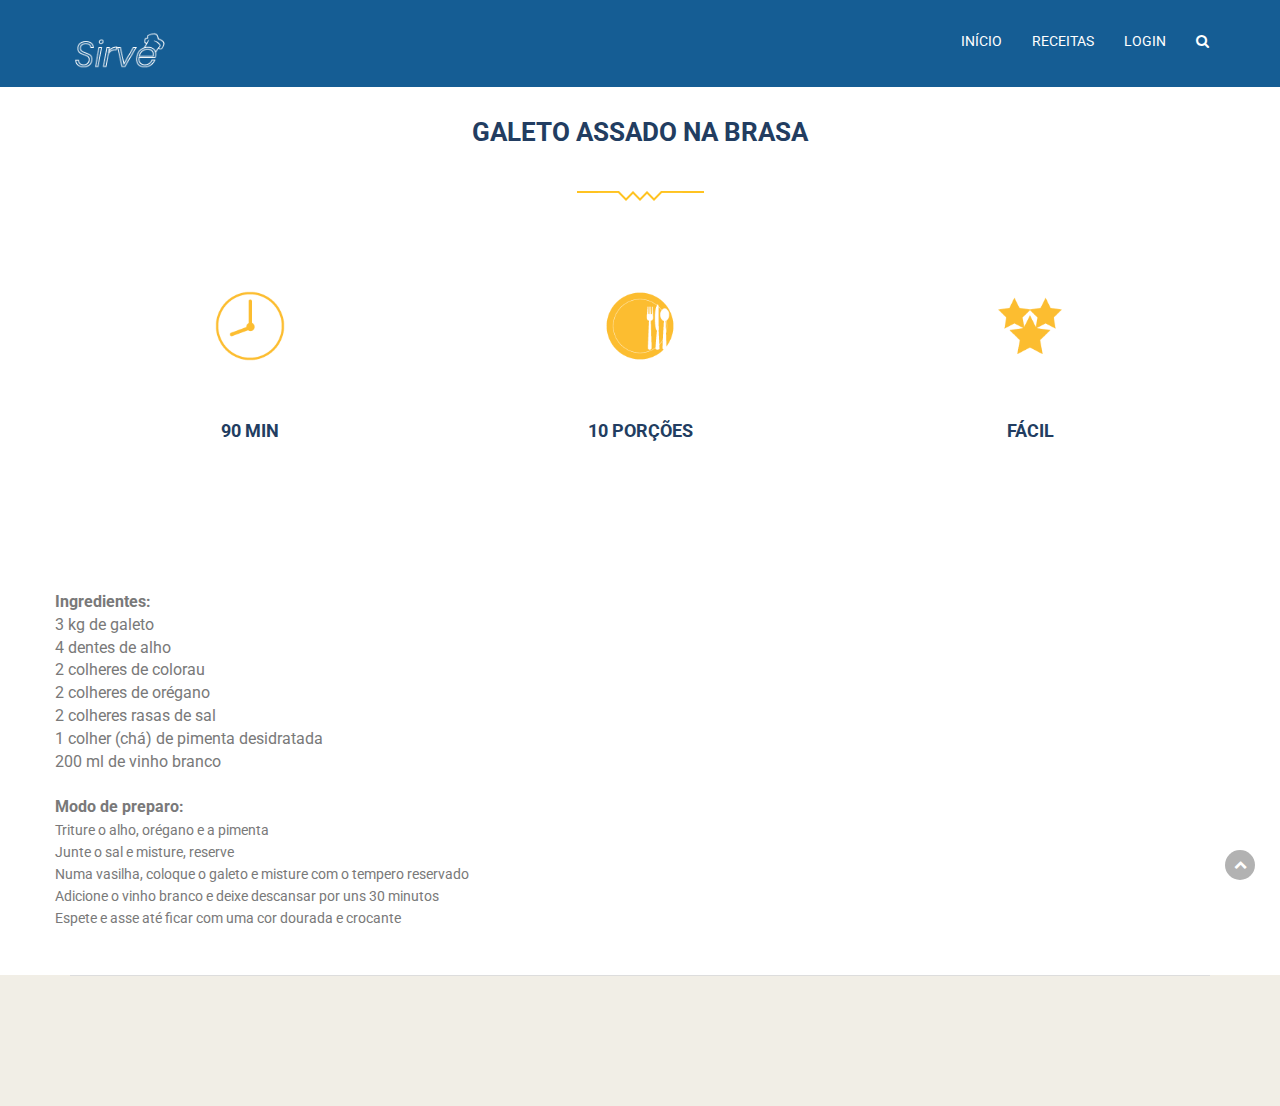
<file: receita_5.html>
<!doctype html>
<!--[if lt IE 7]>      <html class="no-js lt-ie9 lt-ie8 lt-ie7" lang=""> <![endif]-->
<!--[if IE 7]>         <html class="no-js lt-ie9 lt-ie8" lang=""> <![endif]-->
<!--[if IE 8]>         <html class="no-js lt-ie9" lang=""> <![endif]-->
<!--[if gt IE 8]><!-->
<html class="no-js" lang="">
<!--<![endif]-->

<head>
    <meta charset="utf-8">
    <meta http-equiv="X-UA-Compatible" content="IE=edge,chrome=1">
    <title>SIRVÊ</title>
    <meta name="description" content="">
    <meta name="viewport" content="width=device-width, initial-scale=1">
    <meta author="Bruno Dutra, Guilherme Barbosa, Lars Henrique, Matheus Rufino">
    <meta description="Site desenvolvido para atividade acadêmica do Centro Universitário Senac, para a aula de Dev Web Server, 3º Semestre da Graduação em Prod. Multimídia">
    <link rel="apple-touch-icon" href="apple-touch-icon.png">

    <!--Google fonts Link-->
    <link href="https://fonts.googleapis.com/css?family=Roboto:300,400,400i,500,500i,700,700i" rel="stylesheet">

    <link rel="stylesheet" href="assets/css/skills/progressbar.css">
    <link rel="stylesheet" href="assets/css/skills/style.css">
    <link rel="stylesheet" href="assets/css/fonticons.css">
    <link rel="stylesheet" href="assets/css/font-awesome.min.css">
    <link rel="stylesheet" href="assets/css/bootstrap.min.css">


    <!--For Plugins external css-->
    <link rel="stylesheet" href="assets/css/teamslide.css" />
    <link rel="stylesheet" href="assets/css/plugins.css" />

    <!--Theme custom css -->
    <link rel="stylesheet" href="assets/css/style.css">

    <!-- Custom CSS by Senac -->
    <link rel="stylesheet" href="assets/css/custom.css">

    <!--Theme Responsive css-->
    <link rel="stylesheet" href="assets/css/responsive.css" />

    <script src="assets/js/vendor/modernizr-2.8.3-respond-1.4.2.min.js"></script>
</head>

<body data-spy="scroll" data-target=".navbar-collapse">
    <!--[if lt IE 8]>
            <p class="browserupgrade">You are using an <strong>outdated</strong> browser. Please <a href="http://browsehappy.com/">upgrade your browser</a> to improve your experience.</p>
        <![endif]-->

    <header id="main_menu" class="header navbar-fixed-top">
        <div class="main_menu_bg">
            <div class="container">
                <div class="row">
                    <div class="nave_menu">
                        <nav class="navbar navbar-default" id="navmenu">
                            <div class="container-fluid">
                                <!-- Brand and toggle get grouped for better mobile display -->
                                <div class="navbar-header">
                                    <button type="button" class="navbar-toggle collapsed" data-toggle="collapse" data-target="#bs-example-navbar-collapse-1"
                                        aria-expanded="false">
                                        <span class="sr-only">Toggle navigation</span>
                                        <span class="icon-bar"></span>
                                        <span class="icon-bar"></span>
                                        <span class="icon-bar"></span>
                                    </button>
                                    <a class="navbar-brand" href="index.html">
                                        <img src="assets/images/logo.png" />
                                    </a>
                                </div>

                                <!-- Collect the nav links, forms, and other content for toggling -->

                                <div class="collapse navbar-collapse" id="bs-example-navbar-collapse-1">

                                    <ul class="nav navbar-nav navbar-right">
                                        <li>
                                            <a href="index.html">Início</a>
                                        </li>
                                        <li>
                                            <a href="recipes.html">Receitas</a>
                                        </li>
                                       
                                        <li>
                                            <a href="login.html">LOGIN</a>
                                        </li>
                                        <li>
                                            <a href="#" data-toggle="dropdown" role="button" aria-haspopup="true" aria-expanded="false">
                                                <span class="fa fa-search"></span>
                                            </a>
                                            <ul class="dropdown-menu">
                                                <li>
                                                    <form class="navbar-form" role="search">
                                                        <div class="form-group">
                                                            <input type="text" class="form-control" placeholder="Search">
                                                        </div>
                                                    </form>
                                                </li>
                                            </ul>
                                        </li>


                                    </ul>


                                </div>

                            </div>
                        </nav>
                    </div>
                </div>

            </div>

        </div>
    </header>
    <!--End of header -->
    <br>

    <section id="service" class="service">
        <div class="container">
            <div class="row">
                <div class="service_border_raund text-center"></div>
                <div class="main_service_area sections text-center">
                    <div class="head_title text-center">
                        <h2>Galeto Assado na Brasa</h2>
                        <div class="separator"></div>

                    </div>
                    <div class="col-sm-4">
                        <div class="single_service">
                            <div class="single_service_icon">
                                <img src="assets/images/relogio.png" alt="" />
                            </div>

                            <h3>90 MIN</h3>
                        </div>
                    </div>
                    <div class="col-sm-4">
                        <div class="single_service">
                            <div class="single_service_icon">
                                <img src="assets/images/prato.png" alt="" />
                            </div>

                            <h3>10 PORÇÕES</h3>
                        </div>
                    </div>
                    <div class="col-sm-4">
                        <div class="single_service">
                            <div class="single_service_icon">
                                <img src="assets/images/estrela.png" alt="" />
                            </div>

                            <h3>FÁCIL</h3>
                        </div>
                    </div>
                </div>
                <div class="row">
                    <div class="col-sm-12">
                        <strong>Ingredientes:</strong>
                        <ul>
                            <li>3 kg de galeto</li>
                            <li>4 dentes de alho</li>
                            <li>2 colheres de colorau</li>
                            <li>2 colheres de orégano</li>
                            <li>2 colheres rasas de sal</li>
                            <li>1 colher (chá) de pimenta desidratada</li>
                            <li>200 ml de vinho branco</li>
                        </ul>
                        <br>
                        <strong>Modo de preparo:</strong>
                        <p>
                            Triture o alho, orégano e a pimenta
                            <br> Junte o sal e misture, reserve
                            <br> Numa vasilha, coloque o galeto e misture com o tempero reservado
                            <br> Adicione o vinho branco e deixe descansar por uns 30 minutos
                            <br> Espete e asse até ficar com uma cor dourada e crocante
                            <br>

                        </p>
                    </div>
                </div>
            </div>
        </div>
    </section>
    <br>
    <br>
    <footer id="footer" class="footer">
        <div class="container">
            <div class="main_footer">
                <div class="row">

                    <div class="col-sm-6 col-xs-12">
                        <div class="copyright_text">
                            <p class=" wow fadeInRight" data-wow-duration="1s">Feito com
                                <i class="fa fa-heart"></i> por
                                <a href="https://bootstrapthemes.co">Bootstrap Themes</a>2018. Todos os Direitos Reservados.
                                <span class="wow fadeInRight" data-wow-duration="3s">Modificado pela turma de
                                    <a href="http://www.sp.senac.br/graduacao/curso/tecnologia/producao-multimidia">Multimídia</a> do Senac em 2018.</span>
                            </p>

                        </div>
                    </div>


                </div>
            </div>
        </div>
    </footer>



    <!-- START SCROLL TO TOP  -->

    <div class="scrollup">
        <a href="#">
            <i class="fa fa-chevron-up"></i>
        </a>
    </div>

    <script src="assets/js/vendor/jquery-1.11.2.min.js"></script>
    <script src="assets/js/vendor/bootstrap.min.js"></script>

    <script src="assets/js/jquery.easypiechart.min.js"></script>
    <script src="assets/js/jquery.mixitup.min.js"></script>
    <script src="assets/js/jquery.easing.1.3.js"></script>
    <script src="assets/css/skills/inview.min.js"></script>
    <script src="assets/css/skills/progressbar.js"></script>
    <script src="assets/css/skills/main.js"></script>


    <script src="assets/js/plugins.js"></script>
    <script src="assets/js/main.js"></script>

</body>

</html>
</file>
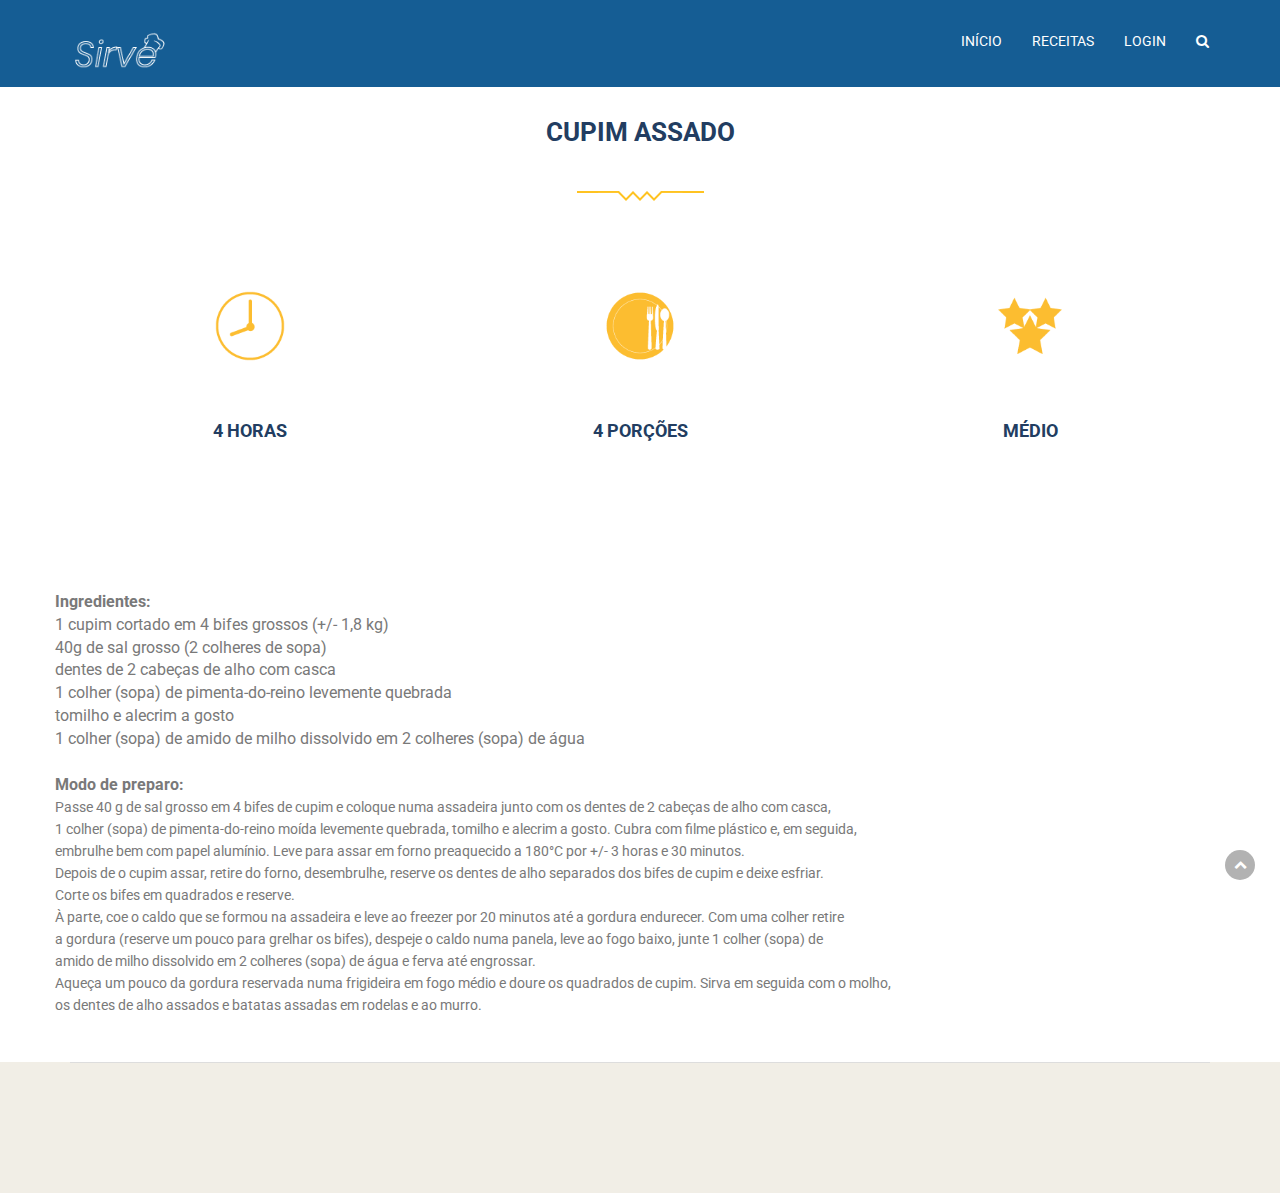
<file: receita_6.html>
<!doctype html>
<!--[if lt IE 7]>      <html class="no-js lt-ie9 lt-ie8 lt-ie7" lang=""> <![endif]-->
<!--[if IE 7]>         <html class="no-js lt-ie9 lt-ie8" lang=""> <![endif]-->
<!--[if IE 8]>         <html class="no-js lt-ie9" lang=""> <![endif]-->
<!--[if gt IE 8]><!-->
<html class="no-js" lang="">
<!--<![endif]-->

<head>
    <meta charset="utf-8">
    <meta http-equiv="X-UA-Compatible" content="IE=edge,chrome=1">
    <title>SIRVÊ</title>
    <meta name="description" content="">
    <meta name="viewport" content="width=device-width, initial-scale=1">
    <meta author="Bruno Dutra, Guilherme Barbosa, Lars Henrique, Matheus Rufino">
    <meta description="Site desenvolvido para atividade acadêmica do Centro Universitário Senac, para a aula de Dev Web Server, 3º Semestre da Graduação em Prod. Multimídia">
    <link rel="apple-touch-icon" href="apple-touch-icon.png">

    <!--Google fonts Link-->
    <link href="https://fonts.googleapis.com/css?family=Roboto:300,400,400i,500,500i,700,700i" rel="stylesheet">

    <link rel="stylesheet" href="assets/css/skills/progressbar.css">
    <link rel="stylesheet" href="assets/css/skills/style.css">
    <link rel="stylesheet" href="assets/css/fonticons.css">
    <link rel="stylesheet" href="assets/css/font-awesome.min.css">
    <link rel="stylesheet" href="assets/css/bootstrap.min.css">


    <!--For Plugins external css-->
    <link rel="stylesheet" href="assets/css/teamslide.css" />
    <link rel="stylesheet" href="assets/css/plugins.css" />

    <!--Theme custom css -->
    <link rel="stylesheet" href="assets/css/style.css">

    <!-- Custom CSS by Senac -->
    <link rel="stylesheet" href="assets/css/custom.css">

    <!--Theme Responsive css-->
    <link rel="stylesheet" href="assets/css/responsive.css" />

    <script src="assets/js/vendor/modernizr-2.8.3-respond-1.4.2.min.js"></script>
</head>

<body data-spy="scroll" data-target=".navbar-collapse">
    <!--[if lt IE 8]>
            <p class="browserupgrade">You are using an <strong>outdated</strong> browser. Please <a href="http://browsehappy.com/">upgrade your browser</a> to improve your experience.</p>
        <![endif]-->

    <header id="main_menu" class="header navbar-fixed-top">
        <div class="main_menu_bg">
            <div class="container">
                <div class="row">
                    <div class="nave_menu">
                        <nav class="navbar navbar-default" id="navmenu">
                            <div class="container-fluid">
                                <!-- Brand and toggle get grouped for better mobile display -->
                                <div class="navbar-header">
                                    <button type="button" class="navbar-toggle collapsed" data-toggle="collapse" data-target="#bs-example-navbar-collapse-1"
                                        aria-expanded="false">
                                        <span class="sr-only">Toggle navigation</span>
                                        <span class="icon-bar"></span>
                                        <span class="icon-bar"></span>
                                        <span class="icon-bar"></span>
                                    </button>
                                    <a class="navbar-brand" href="index.html">
                                        <img src="assets/images/logo.png" />
                                    </a>
                                </div>

                                <!-- Collect the nav links, forms, and other content for toggling -->

                                <div class="collapse navbar-collapse" id="bs-example-navbar-collapse-1">

                                    <ul class="nav navbar-nav navbar-right">
                                        <li>
                                            <a href="index.html">Início</a>
                                        </li>
                                        <li>
                                            <a href="recipes.html">Receitas</a>
                                        </li>
                                      
                                        <li>
                                            <a href="login.html">LOGIN</a>
                                        </li>
                                        <li>
                                            <a href="#" data-toggle="dropdown" role="button" aria-haspopup="true" aria-expanded="false">
                                                <span class="fa fa-search"></span>
                                            </a>
                                            <ul class="dropdown-menu">
                                                <li>
                                                    <form class="navbar-form" role="search">
                                                        <div class="form-group">
                                                            <input type="text" class="form-control" placeholder="Search">
                                                        </div>
                                                    </form>
                                                </li>
                                            </ul>
                                        </li>


                                    </ul>


                                </div>

                            </div>
                        </nav>
                    </div>
                </div>

            </div>

        </div>
    </header>
    <!--End of header -->
    <br>

    <section id="service" class="service">
        <div class="container">
            <div class="row">
                <div class="service_border_raund text-center"></div>
                <div class="main_service_area sections text-center">
                    <div class="head_title text-center">
                        <h2>Cupim Assado</h2>
                        <div class="separator"></div>

                    </div>
                    <div class="col-sm-4">
                        <div class="single_service">
                            <div class="single_service_icon">
                                <img src="assets/images/relogio.png" alt="" />
                            </div>

                            <h3>4 HORAS</h3>
                        </div>
                    </div>
                    <div class="col-sm-4">
                        <div class="single_service">
                            <div class="single_service_icon">
                                <img src="assets/images/prato.png" alt="" />
                            </div>

                            <h3>4 PORÇÕES</h3>
                        </div>
                    </div>
                    <div class="col-sm-4">
                        <div class="single_service">
                            <div class="single_service_icon">
                                <img src="assets/images/estrela.png" alt="" />
                            </div>

                            <h3>MÉDIO</h3>
                        </div>
                    </div>
                </div>
                <div class="row">
                    <div class="col-sm-12">
                        <strong>Ingredientes:</strong>
                        <ul>
                            <li>1 cupim cortado em 4 bifes grossos (+/- 1,8 kg)</li>
                            <li>40g de sal grosso (2 colheres de sopa)</li>
                            <li>dentes de 2 cabeças de alho com casca</li>
                            <li>1 colher (sopa) de pimenta-do-reino levemente quebrada</li>
                            <li>tomilho e alecrim a gosto</li>
                            <li>1 colher (sopa) de amido de milho dissolvido em 2 colheres (sopa) de água</li>
                        </ul>
                        <br>
                        <strong>Modo de preparo:</strong>
                        <p>
                            Passe 40 g de sal grosso em 4 bifes de cupim e coloque numa assadeira junto com os dentes de 2 cabeças de alho com casca,
                            <br> 1 colher (sopa) de pimenta-do-reino moída levemente quebrada, tomilho e alecrim a gosto. Cubra
                            com filme plástico e, em seguida,
                            <br> embrulhe bem com papel alumínio. Leve para assar em forno preaquecido a 180°C por +/- 3 horas
                            e 30 minutos.
                            <br> Depois de o cupim assar, retire do forno, desembrulhe, reserve os dentes de alho separados dos
                            bifes de cupim e deixe esfriar.
                            <br> Corte os bifes em quadrados e reserve.
                            <br> À parte, coe o caldo que se formou na assadeira e leve ao freezer por 20 minutos até a gordura
                            endurecer. Com uma colher retire
                            <br> a gordura (reserve um pouco para grelhar os bifes), despeje o caldo numa panela, leve ao fogo
                            baixo, junte 1 colher (sopa) de
                            <br> amido de milho dissolvido em 2 colheres (sopa) de água e ferva até engrossar.
                            <br> Aqueça um pouco da gordura reservada numa frigideira em fogo médio e doure os quadrados de cupim.
                            Sirva em seguida com o molho,
                            <br> os dentes de alho assados e batatas assadas em rodelas e ao murro.
                            <br>


                        </p>
                    </div>
                </div>
            </div>
        </div>
    </section>
    <br>
    <br>
    <footer id="footer" class="footer">
        <div class="container">
            <div class="main_footer">
                <div class="row">

                    <div class="col-sm-6 col-xs-12">
                        <div class="copyright_text">
                            <p class=" wow fadeInRight" data-wow-duration="1s">Feito com
                                <i class="fa fa-heart"></i> por
                                <a href="https://bootstrapthemes.co">Bootstrap Themes</a>2018. Todos os Direitos Reservados.
                                <span class="wow fadeInRight" data-wow-duration="3s">Modificado pela turma de
                                    <a href="http://www.sp.senac.br/graduacao/curso/tecnologia/producao-multimidia">Multimídia</a> do Senac em 2018.</span>
                            </p>

                        </div>
                    </div>


                </div>
            </div>
        </div>
    </footer>



    <!-- START SCROLL TO TOP  -->

    <div class="scrollup">
        <a href="#">
            <i class="fa fa-chevron-up"></i>
        </a>
    </div>

    <script src="assets/js/vendor/jquery-1.11.2.min.js"></script>
    <script src="assets/js/vendor/bootstrap.min.js"></script>

    <script src="assets/js/jquery.easypiechart.min.js"></script>
    <script src="assets/js/jquery.mixitup.min.js"></script>
    <script src="assets/js/jquery.easing.1.3.js"></script>
    <script src="assets/css/skills/inview.min.js"></script>
    <script src="assets/css/skills/progressbar.js"></script>
    <script src="assets/css/skills/main.js"></script>


    <script src="assets/js/plugins.js"></script>
    <script src="assets/js/main.js"></script>

</body>

</html>
</file>
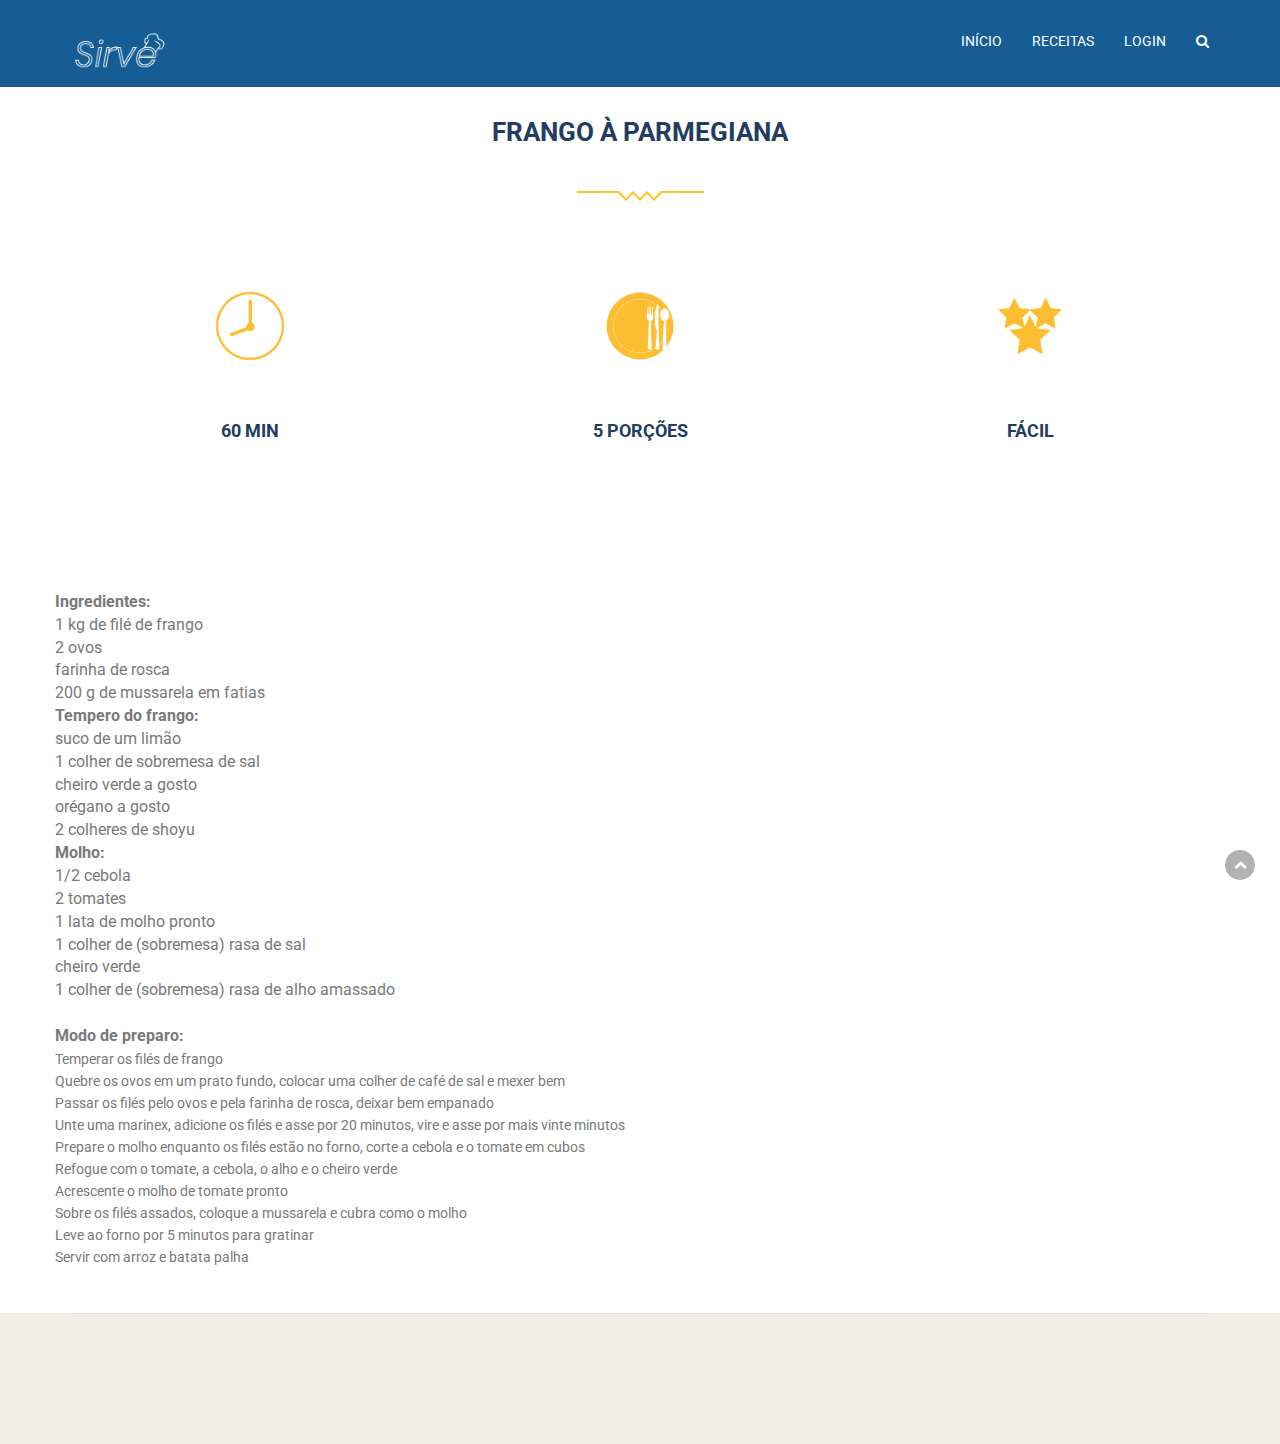
<file: receita_7.html>
<!doctype html>
<!--[if lt IE 7]>      <html class="no-js lt-ie9 lt-ie8 lt-ie7" lang=""> <![endif]-->
<!--[if IE 7]>         <html class="no-js lt-ie9 lt-ie8" lang=""> <![endif]-->
<!--[if IE 8]>         <html class="no-js lt-ie9" lang=""> <![endif]-->
<!--[if gt IE 8]><!-->
<html class="no-js" lang="">
<!--<![endif]-->

<head>
    <meta charset="utf-8">
    <meta http-equiv="X-UA-Compatible" content="IE=edge,chrome=1">
    <title>SIRVÊ</title>
    <meta name="description" content="">
    <meta name="viewport" content="width=device-width, initial-scale=1">
    <meta author="Bruno Dutra, Guilherme Barbosa, Lars Henrique, Matheus Rufino">
    <meta description="Site desenvolvido para atividade acadêmica do Centro Universitário Senac, para a aula de Dev Web Server, 3º Semestre da Graduação em Prod. Multimídia">
    <link rel="apple-touch-icon" href="apple-touch-icon.png">

    <!--Google fonts Link-->
    <link href="https://fonts.googleapis.com/css?family=Roboto:300,400,400i,500,500i,700,700i" rel="stylesheet">

    <link rel="stylesheet" href="assets/css/skills/progressbar.css">
    <link rel="stylesheet" href="assets/css/skills/style.css">
    <link rel="stylesheet" href="assets/css/fonticons.css">
    <link rel="stylesheet" href="assets/css/font-awesome.min.css">
    <link rel="stylesheet" href="assets/css/bootstrap.min.css">


    <!--For Plugins external css-->
    <link rel="stylesheet" href="assets/css/teamslide.css" />
    <link rel="stylesheet" href="assets/css/plugins.css" />

    <!--Theme custom css -->
    <link rel="stylesheet" href="assets/css/style.css">

    <!-- Custom CSS by Senac -->
    <link rel="stylesheet" href="assets/css/custom.css">

    <!--Theme Responsive css-->
    <link rel="stylesheet" href="assets/css/responsive.css" />

    <script src="assets/js/vendor/modernizr-2.8.3-respond-1.4.2.min.js"></script>
</head>

<body data-spy="scroll" data-target=".navbar-collapse">
    <!--[if lt IE 8]>
            <p class="browserupgrade">You are using an <strong>outdated</strong> browser. Please <a href="http://browsehappy.com/">upgrade your browser</a> to improve your experience.</p>
        <![endif]-->

    <header id="main_menu" class="header navbar-fixed-top">
        <div class="main_menu_bg">
            <div class="container">
                <div class="row">
                    <div class="nave_menu">
                        <nav class="navbar navbar-default" id="navmenu">
                            <div class="container-fluid">
                                <!-- Brand and toggle get grouped for better mobile display -->
                                <div class="navbar-header">
                                    <button type="button" class="navbar-toggle collapsed" data-toggle="collapse" data-target="#bs-example-navbar-collapse-1"
                                        aria-expanded="false">
                                        <span class="sr-only">Toggle navigation</span>
                                        <span class="icon-bar"></span>
                                        <span class="icon-bar"></span>
                                        <span class="icon-bar"></span>
                                    </button>
                                    <a class="navbar-brand" href="index.html">
                                        <img src="assets/images/logo.png" />
                                    </a>
                                </div>

                                <!-- Collect the nav links, forms, and other content for toggling -->

                                <div class="collapse navbar-collapse" id="bs-example-navbar-collapse-1">

                                    <ul class="nav navbar-nav navbar-right">
                                        <li>
                                            <a href="index.html">Início</a>
                                        </li>
                                        <li>
                                            <a href="recipes.html">Receitas</a>
                                        </li>
                                       
                                        <li>
                                            <a href="login.html">LOGIN</a>
                                        </li>
                                        <li>
                                            <a href="#" data-toggle="dropdown" role="button" aria-haspopup="true" aria-expanded="false">
                                                <span class="fa fa-search"></span>
                                            </a>
                                            <ul class="dropdown-menu">
                                                <li>
                                                    <form class="navbar-form" role="search">
                                                        <div class="form-group">
                                                            <input type="text" class="form-control" placeholder="Search">
                                                        </div>
                                                    </form>
                                                </li>
                                            </ul>
                                        </li>


                                    </ul>


                                </div>

                            </div>
                        </nav>
                    </div>
                </div>

            </div>

        </div>
    </header>
    <!--End of header -->
    <br>

    <section id="service" class="service">
        <div class="container">
            <div class="row">
                <div class="service_border_raund text-center"></div>
                <div class="main_service_area sections text-center">
                    <div class="head_title text-center">
                        <h2>Frango à Parmegiana</h2>
                        <div class="separator"></div>

                    </div>
                    <div class="col-sm-4">
                        <div class="single_service">
                            <div class="single_service_icon">
                                <img src="assets/images/relogio.png" alt="" />
                            </div>

                            <h3>60 MIN</h3>
                        </div>
                    </div>
                    <div class="col-sm-4">
                        <div class="single_service">
                            <div class="single_service_icon">
                                <img src="assets/images/prato.png" alt="" />
                            </div>

                            <h3>5 PORÇÕES</h3>
                        </div>
                    </div>
                    <div class="col-sm-4">
                        <div class="single_service">
                            <div class="single_service_icon">
                                <img src="assets/images/estrela.png" alt="" />
                            </div>

                            <h3>FÁCIL</h3>
                        </div>
                    </div>
                </div>
                <div class="row">
                    <div class="col-sm-12">
                        <strong>Ingredientes:</strong>
                        <ul>
                            <li> 1 kg de filé de frango</li>
                            <li> 2 ovos</li>
                            <li>farinha de rosca</li>
                            <li>200 g de mussarela em fatias</li>
                        </ul>
                        <strong>Tempero do frango:</strong>
                        <ul>
                            <li> suco de um limão</li>
                            <li>1 colher de sobremesa de sal</li>
                            <li>cheiro verde a gosto</li>
                            <li>orégano a gosto</li>
                            <li>2 colheres de shoyu</li>
                        </ul>
                        <strong>Molho:</strong>
                        <ul>
                            <li>1/2 cebola</li>
                            <li>2 tomates</li>
                            <li>1 lata de molho pronto</li>
                            <li>1 colher de (sobremesa) rasa de sal</li>
                            <li>cheiro verde</li>
                            <li>1 colher de (sobremesa) rasa de alho amassado</li>
                        </ul>
                        <br>
                        <strong>Modo de preparo:</strong>
                        <p>
                            Temperar os filés de frango
                            <br> Quebre os ovos em um prato fundo, colocar uma colher de café de sal e mexer bem
                            <br> Passar os filés pelo ovos e pela farinha de rosca, deixar bem empanado
                            <br> Unte uma marinex, adicione os filés e asse por 20 minutos, vire e asse por mais vinte minutos
                            <br> Prepare o molho enquanto os filés estão no forno, corte a cebola e o tomate em cubos
                            <br> Refogue com o tomate, a cebola, o alho e o cheiro verde
                            <br> Acrescente o molho de tomate pronto
                            <br> Sobre os filés assados, coloque a mussarela e cubra como o molho
                            <br> Leve ao forno por 5 minutos para gratinar
                            <br> Servir com arroz e batata palha
                            <br>

                        </p>
                    </div>
                </div>
            </div>
        </div>
    </section>
    <br>
    <br>
    <footer id="footer" class="footer">
        <div class="container">
            <div class="main_footer">
                <div class="row">

                    <div class="col-sm-6 col-xs-12">
                        <div class="copyright_text">
                            <p class=" wow fadeInRight" data-wow-duration="1s">Feito com
                                <i class="fa fa-heart"></i> por
                                <a href="https://bootstrapthemes.co">Bootstrap Themes</a>2018. Todos os Direitos Reservados.
                                <span class="wow fadeInRight" data-wow-duration="3s">Modificado pela turma de
                                    <a href="http://www.sp.senac.br/graduacao/curso/tecnologia/producao-multimidia">Multimídia</a> do Senac em 2018.</span>
                            </p>

                        </div>
                    </div>


                </div>
            </div>
        </div>
    </footer>



    <!-- START SCROLL TO TOP  -->

    <div class="scrollup">
        <a href="#">
            <i class="fa fa-chevron-up"></i>
        </a>
    </div>

    <script src="assets/js/vendor/jquery-1.11.2.min.js"></script>
    <script src="assets/js/vendor/bootstrap.min.js"></script>

    <script src="assets/js/jquery.easypiechart.min.js"></script>
    <script src="assets/js/jquery.mixitup.min.js"></script>
    <script src="assets/js/jquery.easing.1.3.js"></script>
    <script src="assets/css/skills/inview.min.js"></script>
    <script src="assets/css/skills/progressbar.js"></script>
    <script src="assets/css/skills/main.js"></script>


    <script src="assets/js/plugins.js"></script>
    <script src="assets/js/main.js"></script>

</body>

</html>
</file>
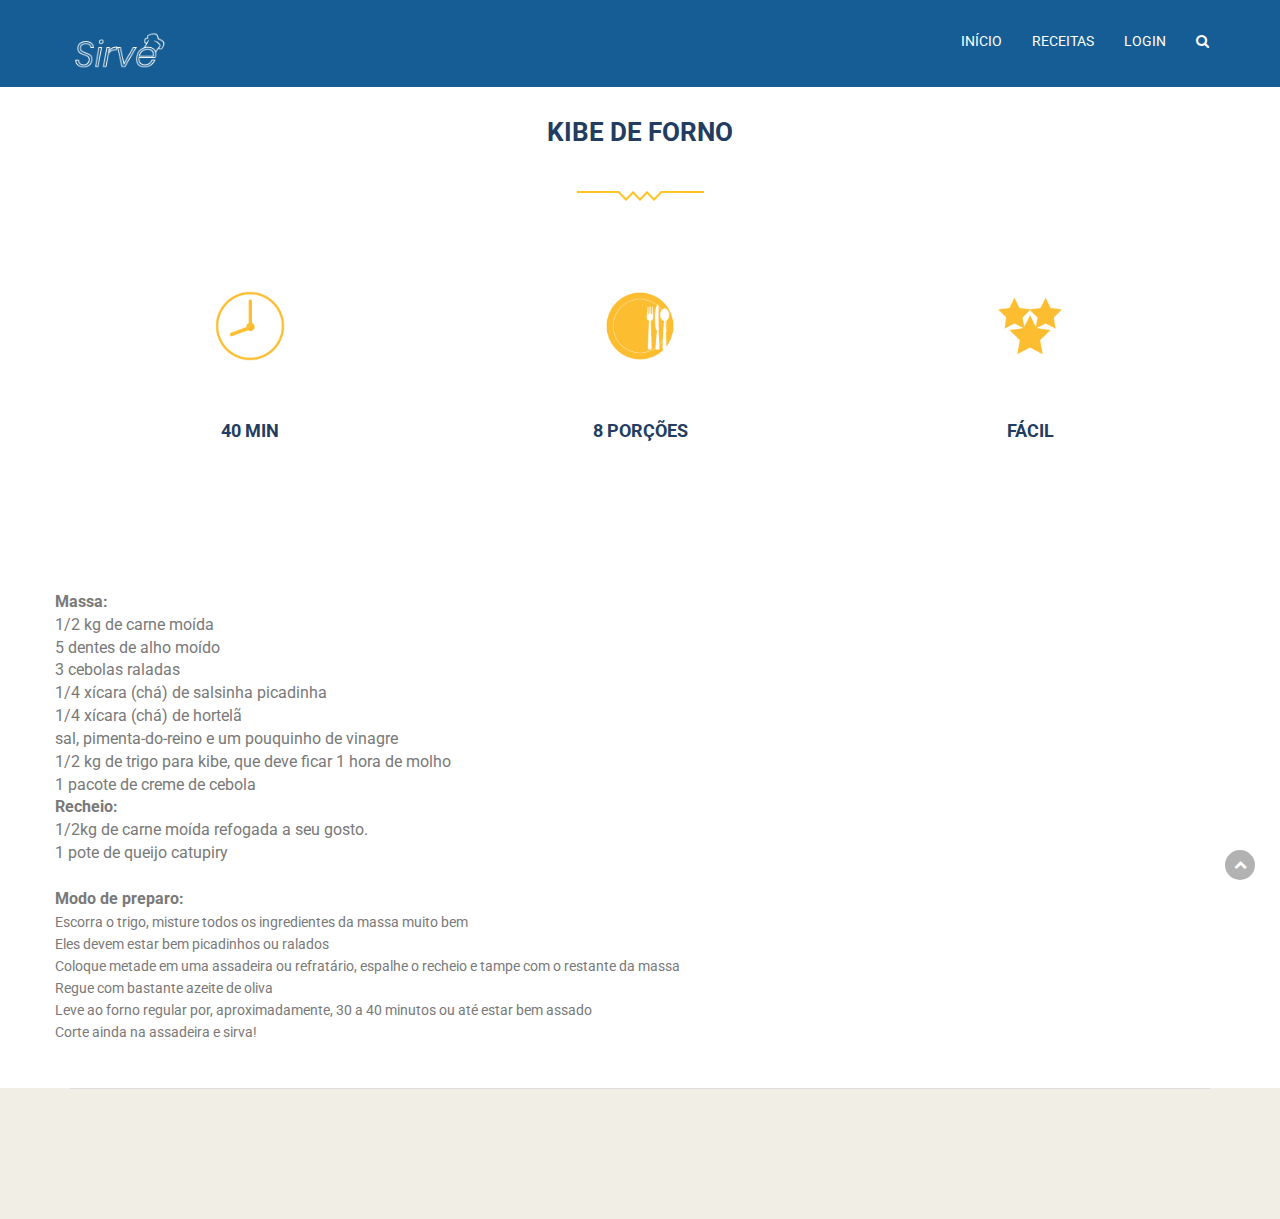
<file: receita_8.html>
<!doctype html>
<!--[if lt IE 7]>      <html class="no-js lt-ie9 lt-ie8 lt-ie7" lang=""> <![endif]-->
<!--[if IE 7]>         <html class="no-js lt-ie9 lt-ie8" lang=""> <![endif]-->
<!--[if IE 8]>         <html class="no-js lt-ie9" lang=""> <![endif]-->
<!--[if gt IE 8]><!-->
<html class="no-js" lang="">
<!--<![endif]-->

<head>
    <meta charset="utf-8">
    <meta http-equiv="X-UA-Compatible" content="IE=edge,chrome=1">
    <title>SIRVÊ</title>
    <meta name="description" content="">
    <meta name="viewport" content="width=device-width, initial-scale=1">
    <meta author="Bruno Dutra, Guilherme Barbosa, Lars Henrique, Matheus Rufino">
    <meta description="Site desenvolvido para atividade acadêmica do Centro Universitário Senac, para a aula de Dev Web Server, 3º Semestre da Graduação em Prod. Multimídia">
    <link rel="apple-touch-icon" href="apple-touch-icon.png">

    <!--Google fonts Link-->
    <link href="https://fonts.googleapis.com/css?family=Roboto:300,400,400i,500,500i,700,700i" rel="stylesheet">

    <link rel="stylesheet" href="assets/css/skills/progressbar.css">
    <link rel="stylesheet" href="assets/css/skills/style.css">
    <link rel="stylesheet" href="assets/css/fonticons.css">
    <link rel="stylesheet" href="assets/css/font-awesome.min.css">
    <link rel="stylesheet" href="assets/css/bootstrap.min.css">


    <!--For Plugins external css-->
    <link rel="stylesheet" href="assets/css/teamslide.css" />
    <link rel="stylesheet" href="assets/css/plugins.css" />

    <!--Theme custom css -->
    <link rel="stylesheet" href="assets/css/style.css">

    <!-- Custom CSS by Senac -->
    <link rel="stylesheet" href="assets/css/custom.css">

    <!--Theme Responsive css-->
    <link rel="stylesheet" href="assets/css/responsive.css" />

    <script src="assets/js/vendor/modernizr-2.8.3-respond-1.4.2.min.js"></script>
</head>

<body data-spy="scroll" data-target=".navbar-collapse">
    <!--[if lt IE 8]>
            <p class="browserupgrade">You are using an <strong>outdated</strong> browser. Please <a href="http://browsehappy.com/">upgrade your browser</a> to improve your experience.</p>
        <![endif]-->

    <header id="main_menu" class="header navbar-fixed-top">
        <div class="main_menu_bg">
            <div class="container">
                <div class="row">
                    <div class="nave_menu">
                        <nav class="navbar navbar-default" id="navmenu">
                            <div class="container-fluid">
                                <!-- Brand and toggle get grouped for better mobile display -->
                                <div class="navbar-header">
                                    <button type="button" class="navbar-toggle collapsed" data-toggle="collapse" data-target="#bs-example-navbar-collapse-1"
                                        aria-expanded="false">
                                        <span class="sr-only">Toggle navigation</span>
                                        <span class="icon-bar"></span>
                                        <span class="icon-bar"></span>
                                        <span class="icon-bar"></span>
                                    </button>
                                    <a class="navbar-brand" href="index.html">
                                        <img src="assets/images/logo.png" />
                                    </a>
                                </div>

                                <!-- Collect the nav links, forms, and other content for toggling -->

                                <div class="collapse navbar-collapse" id="bs-example-navbar-collapse-1">

                                    <ul class="nav navbar-nav navbar-right">
                                        <li>
                                            <a href="index.html">Início</a>
                                        </li>
                                        <li>
                                            <a href="recipes.html">Receitas</a>
                                        </li>
                                        
                                        <li>
                                            <a href="login.html">LOGIN</a>
                                        </li>
                                        <li>
                                            <a href="#" data-toggle="dropdown" role="button" aria-haspopup="true" aria-expanded="false">
                                                <span class="fa fa-search"></span>
                                            </a>
                                            <ul class="dropdown-menu">
                                                <li>
                                                    <form class="navbar-form" role="search">
                                                        <div class="form-group">
                                                            <input type="text" class="form-control" placeholder="Search">
                                                        </div>
                                                    </form>
                                                </li>
                                            </ul>
                                        </li>


                                    </ul>


                                </div>

                            </div>
                        </nav>
                    </div>
                </div>

            </div>

        </div>
    </header>
    <!--End of header -->
    <br>

    <section id="service" class="service">
        <div class="container">
            <div class="row">
                <div class="service_border_raund text-center"></div>
                <div class="main_service_area sections text-center">
                    <div class="head_title text-center">
                        <h2>Kibe de Forno</h2>
                        <div class="separator"></div>

                    </div>
                    <div class="col-sm-4">
                        <div class="single_service">
                            <div class="single_service_icon">
                                <img src="assets/images/relogio.png" alt="" />
                            </div>

                            <h3>40 MIN</h3>
                        </div>
                    </div>
                    <div class="col-sm-4">
                        <div class="single_service">
                            <div class="single_service_icon">
                                <img src="assets/images/prato.png" alt="" />
                            </div>

                            <h3>8 PORÇÕES</h3>
                        </div>
                    </div>
                    <div class="col-sm-4">
                        <div class="single_service">
                            <div class="single_service_icon">
                                <img src="assets/images/estrela.png" alt="" />
                            </div>

                            <h3>FÁCIL</h3>
                        </div>
                    </div>
                </div>
                <div class="row">
                    <div class="col-sm-12">
                        <strong>Massa:</strong>
                        <ul>
                            <li>1/2 kg de carne moída</li>
                            <li>5 dentes de alho moído</li>
                            <li>3 cebolas raladas</li>
                            <li>1/4 xícara (chá) de salsinha picadinha</li>
                            <li>1/4 xícara (chá) de hortelã</li>
                            <li>sal, pimenta-do-reino e um pouquinho de vinagre</li>
                            <li>1/2 kg de trigo para kibe, que deve ficar 1 hora de molho</li>
                            <li>1 pacote de creme de cebola</li>
                        </ul>
                        <strong>Recheio:</strong>
                        <ul>
                            <li>1/2kg de carne moída refogada a seu gosto.</li>
                            <li>1 pote de queijo catupiry</li>
                        </ul>
                        <br>
                        <strong>Modo de preparo:</strong>
                        <p>
                            Escorra o trigo, misture todos os ingredientes da massa muito bem
                            <br> Eles devem estar bem picadinhos ou ralados
                            <br> Coloque metade em uma assadeira ou refratário, espalhe o recheio e tampe com o restante da massa
                            <br> Regue com bastante azeite de oliva
                            <br> Leve ao forno regular por, aproximadamente, 30 a 40 minutos ou até estar bem assado
                            <br> Corte ainda na assadeira e sirva!
                            <br>
                        </p>
                    </div>
                </div>
            </div>
        </div>
    </section>
    <br>
    <br>
    <footer id="footer" class="footer">
        <div class="container">
            <div class="main_footer">
                <div class="row">

                    <div class="col-sm-6 col-xs-12">
                        <div class="copyright_text">
                            <p class=" wow fadeInRight" data-wow-duration="1s">Feito com
                                <i class="fa fa-heart"></i> por
                                <a href="https://bootstrapthemes.co">Bootstrap Themes</a>2018. Todos os Direitos Reservados.
                                <span class="wow fadeInRight" data-wow-duration="3s">Modificado pela turma de
                                    <a href="http://www.sp.senac.br/graduacao/curso/tecnologia/producao-multimidia">Multimídia</a> do Senac em 2018.</span>
                            </p>

                        </div>
                    </div>


                </div>
            </div>
        </div>
    </footer>



    <!-- START SCROLL TO TOP  -->

    <div class="scrollup">
        <a href="#">
            <i class="fa fa-chevron-up"></i>
        </a>
    </div>

    <script src="assets/js/vendor/jquery-1.11.2.min.js"></script>
    <script src="assets/js/vendor/bootstrap.min.js"></script>

    <script src="assets/js/jquery.easypiechart.min.js"></script>
    <script src="assets/js/jquery.mixitup.min.js"></script>
    <script src="assets/js/jquery.easing.1.3.js"></script>
    <script src="assets/css/skills/inview.min.js"></script>
    <script src="assets/css/skills/progressbar.js"></script>
    <script src="assets/css/skills/main.js"></script>


    <script src="assets/js/plugins.js"></script>
    <script src="assets/js/main.js"></script>

</body>

</html>
</file>
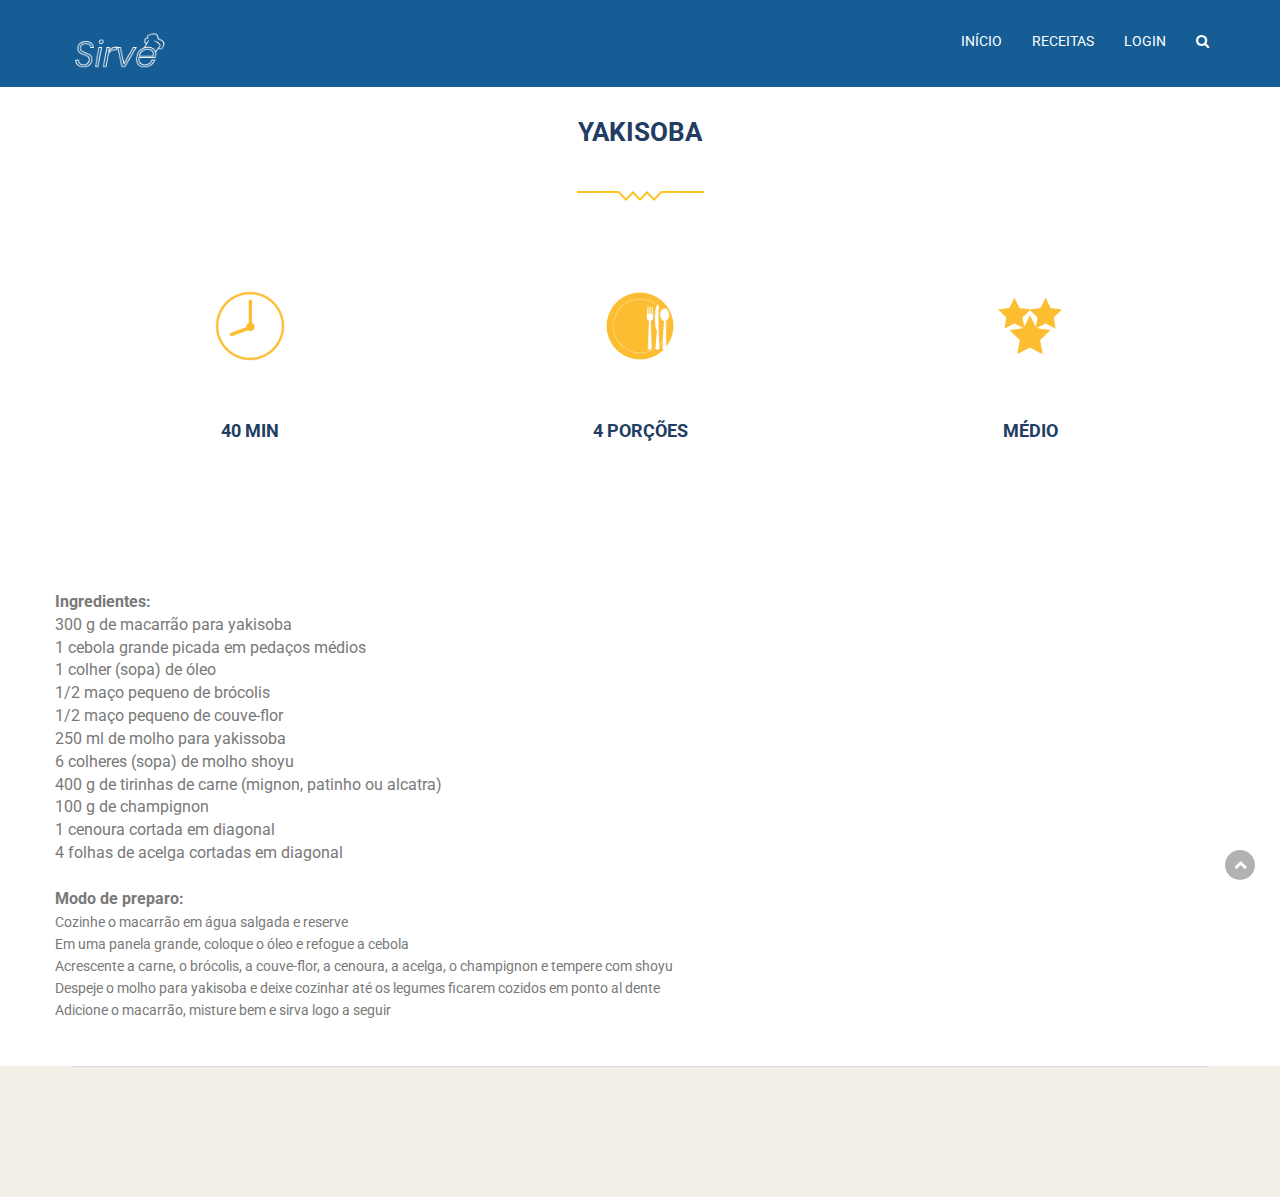
<file: receita_9.html>
<!doctype html>
<!--[if lt IE 7]>      <html class="no-js lt-ie9 lt-ie8 lt-ie7" lang=""> <![endif]-->
<!--[if IE 7]>         <html class="no-js lt-ie9 lt-ie8" lang=""> <![endif]-->
<!--[if IE 8]>         <html class="no-js lt-ie9" lang=""> <![endif]-->
<!--[if gt IE 8]><!-->
<html class="no-js" lang="">
<!--<![endif]-->

<head>
    <meta charset="utf-8">
    <meta http-equiv="X-UA-Compatible" content="IE=edge,chrome=1">
    <title>SIRVÊ</title>
    <meta name="description" content="">
    <meta name="viewport" content="width=device-width, initial-scale=1">
    <meta author="Bruno Dutra, Guilherme Barbosa, Lars Henrique, Matheus Rufino">
    <meta description="Site desenvolvido para atividade acadêmica do Centro Universitário Senac, para a aula de Dev Web Server, 3º Semestre da Graduação em Prod. Multimídia">
    <link rel="apple-touch-icon" href="apple-touch-icon.png">

    <!--Google fonts Link-->
    <link href="https://fonts.googleapis.com/css?family=Roboto:300,400,400i,500,500i,700,700i" rel="stylesheet">

    <link rel="stylesheet" href="assets/css/skills/progressbar.css">
    <link rel="stylesheet" href="assets/css/skills/style.css">
    <link rel="stylesheet" href="assets/css/fonticons.css">
    <link rel="stylesheet" href="assets/css/font-awesome.min.css">
    <link rel="stylesheet" href="assets/css/bootstrap.min.css">


    <!--For Plugins external css-->
    <link rel="stylesheet" href="assets/css/teamslide.css" />
    <link rel="stylesheet" href="assets/css/plugins.css" />

    <!--Theme custom css -->
    <link rel="stylesheet" href="assets/css/style.css">

    <!-- Custom CSS by Senac -->
    <link rel="stylesheet" href="assets/css/custom.css">

    <!--Theme Responsive css-->
    <link rel="stylesheet" href="assets/css/responsive.css" />

    <script src="assets/js/vendor/modernizr-2.8.3-respond-1.4.2.min.js"></script>
</head>

<body data-spy="scroll" data-target=".navbar-collapse">
    <!--[if lt IE 8]>
            <p class="browserupgrade">You are using an <strong>outdated</strong> browser. Please <a href="http://browsehappy.com/">upgrade your browser</a> to improve your experience.</p>
        <![endif]-->

    <header id="main_menu" class="header navbar-fixed-top">
        <div class="main_menu_bg">
            <div class="container">
                <div class="row">
                    <div class="nave_menu">
                        <nav class="navbar navbar-default" id="navmenu">
                            <div class="container-fluid">
                                <!-- Brand and toggle get grouped for better mobile display -->
                                <div class="navbar-header">
                                    <button type="button" class="navbar-toggle collapsed" data-toggle="collapse" data-target="#bs-example-navbar-collapse-1"
                                        aria-expanded="false">
                                        <span class="sr-only">Toggle navigation</span>
                                        <span class="icon-bar"></span>
                                        <span class="icon-bar"></span>
                                        <span class="icon-bar"></span>
                                    </button>
                                    <a class="navbar-brand" href="index.html">
                                        <img src="assets/images/logo.png" />
                                    </a>
                                </div>

                                <!-- Collect the nav links, forms, and other content for toggling -->

                                <div class="collapse navbar-collapse" id="bs-example-navbar-collapse-1">

                                    <ul class="nav navbar-nav navbar-right">
                                        <li>
                                            <a href="index.html">Início</a>
                                        </li>
                                        <li>
                                            <a href="recipes.html">Receitas</a>
                                        </li>
                                      
                                        <li>
                                            <a href="login.html">LOGIN</a>
                                        </li>
                                        <li>
                                            <a href="#" data-toggle="dropdown" role="button" aria-haspopup="true" aria-expanded="false">
                                                <span class="fa fa-search"></span>
                                            </a>
                                            <ul class="dropdown-menu">
                                                <li>
                                                    <form class="navbar-form" role="search">
                                                        <div class="form-group">
                                                            <input type="text" class="form-control" placeholder="Search">
                                                        </div>
                                                    </form>
                                                </li>
                                            </ul>
                                        </li>


                                    </ul>


                                </div>

                            </div>
                        </nav>
                    </div>
                </div>

            </div>

        </div>
    </header>
    <!--End of header -->
    <br>

    <section id="service" class="service">
        <div class="container">
            <div class="row">
                <div class="service_border_raund text-center"></div>
                <div class="main_service_area sections text-center">
                    <div class="head_title text-center">
                        <h2>Yakisoba</h2>
                        <div class="separator"></div>

                    </div>
                    <div class="col-sm-4">
                        <div class="single_service">
                            <div class="single_service_icon">
                                <img src="assets/images/relogio.png" alt="" />
                            </div>

                            <h3>40 MIN</h3>
                        </div>
                    </div>
                    <div class="col-sm-4">
                        <div class="single_service">
                            <div class="single_service_icon">
                                <img src="assets/images/prato.png" alt="" />
                            </div>

                            <h3>4 PORÇÕES</h3>
                        </div>
                    </div>
                    <div class="col-sm-4">
                        <div class="single_service">
                            <div class="single_service_icon">
                                <img src="assets/images/estrela.png" alt="" />
                            </div>

                            <h3>MÉDIO</h3>
                        </div>
                    </div>
                </div>
                <div class="row">
                    <div class="col-sm-12">
                        <strong>Ingredientes:</strong>
                        <ul>
                            <li> 300 g de macarrão para yakisoba</li>
                            <li> 1 cebola grande picada em pedaços médios</li>
                            <li> 1 colher (sopa) de óleo</li>
                            <li> 1/2 maço pequeno de brócolis</li>
                            <li> 1/2 maço pequeno de couve-flor</li>
                            <li> 250 ml de molho para yakissoba</li>
                            <li> 6 colheres (sopa) de molho shoyu</li>
                            <li> 400 g de tirinhas de carne (mignon, patinho ou alcatra)</li>
                            <li> 100 g de champignon</li>
                            <li> 1 cenoura cortada em diagonal</li>
                            <li> 4 folhas de acelga cortadas em diagonal</li>
                        </ul>

                        <br>
                        <strong>Modo de preparo:</strong>
                        <p>
                            Cozinhe o macarrão em água salgada e reserve
                            <br> Em uma panela grande, coloque o óleo e refogue a cebola
                            <br> Acrescente a carne, o brócolis, a couve-flor, a cenoura, a acelga, o champignon e tempere com
                            shoyu
                            <br> Despeje o molho para yakisoba e deixe cozinhar até os legumes ficarem cozidos em ponto al dente
                            <br> Adicione o macarrão, misture bem e sirva logo a seguir
                            <br>
                        </p>
                    </div>
                </div>
            </div>
        </div>
    </section>
    <br>
    <br>
    <footer id="footer" class="footer">
        <div class="container">
            <div class="main_footer">
                <div class="row">

                    <div class="col-sm-6 col-xs-12">
                        <div class="copyright_text">
                            <p class=" wow fadeInRight" data-wow-duration="1s">Feito com
                                <i class="fa fa-heart"></i> por
                                <a href="https://bootstrapthemes.co">Bootstrap Themes</a>2018. Todos os Direitos Reservados.
                                <span class="wow fadeInRight" data-wow-duration="3s">Modificado pela turma de
                                    <a href="http://www.sp.senac.br/graduacao/curso/tecnologia/producao-multimidia">Multimídia</a> do Senac em 2018.</span>
                            </p>

                        </div>
                    </div>


                </div>
            </div>
        </div>
    </footer>



    <!-- START SCROLL TO TOP  -->

    <div class="scrollup">
        <a href="#">
            <i class="fa fa-chevron-up"></i>
        </a>
    </div>

    <script src="assets/js/vendor/jquery-1.11.2.min.js"></script>
    <script src="assets/js/vendor/bootstrap.min.js"></script>

    <script src="assets/js/jquery.easypiechart.min.js"></script>
    <script src="assets/js/jquery.mixitup.min.js"></script>
    <script src="assets/js/jquery.easing.1.3.js"></script>
    <script src="assets/css/skills/inview.min.js"></script>
    <script src="assets/css/skills/progressbar.js"></script>
    <script src="assets/css/skills/main.js"></script>


    <script src="assets/js/plugins.js"></script>
    <script src="assets/js/main.js"></script>

</body>

</html>
</file>
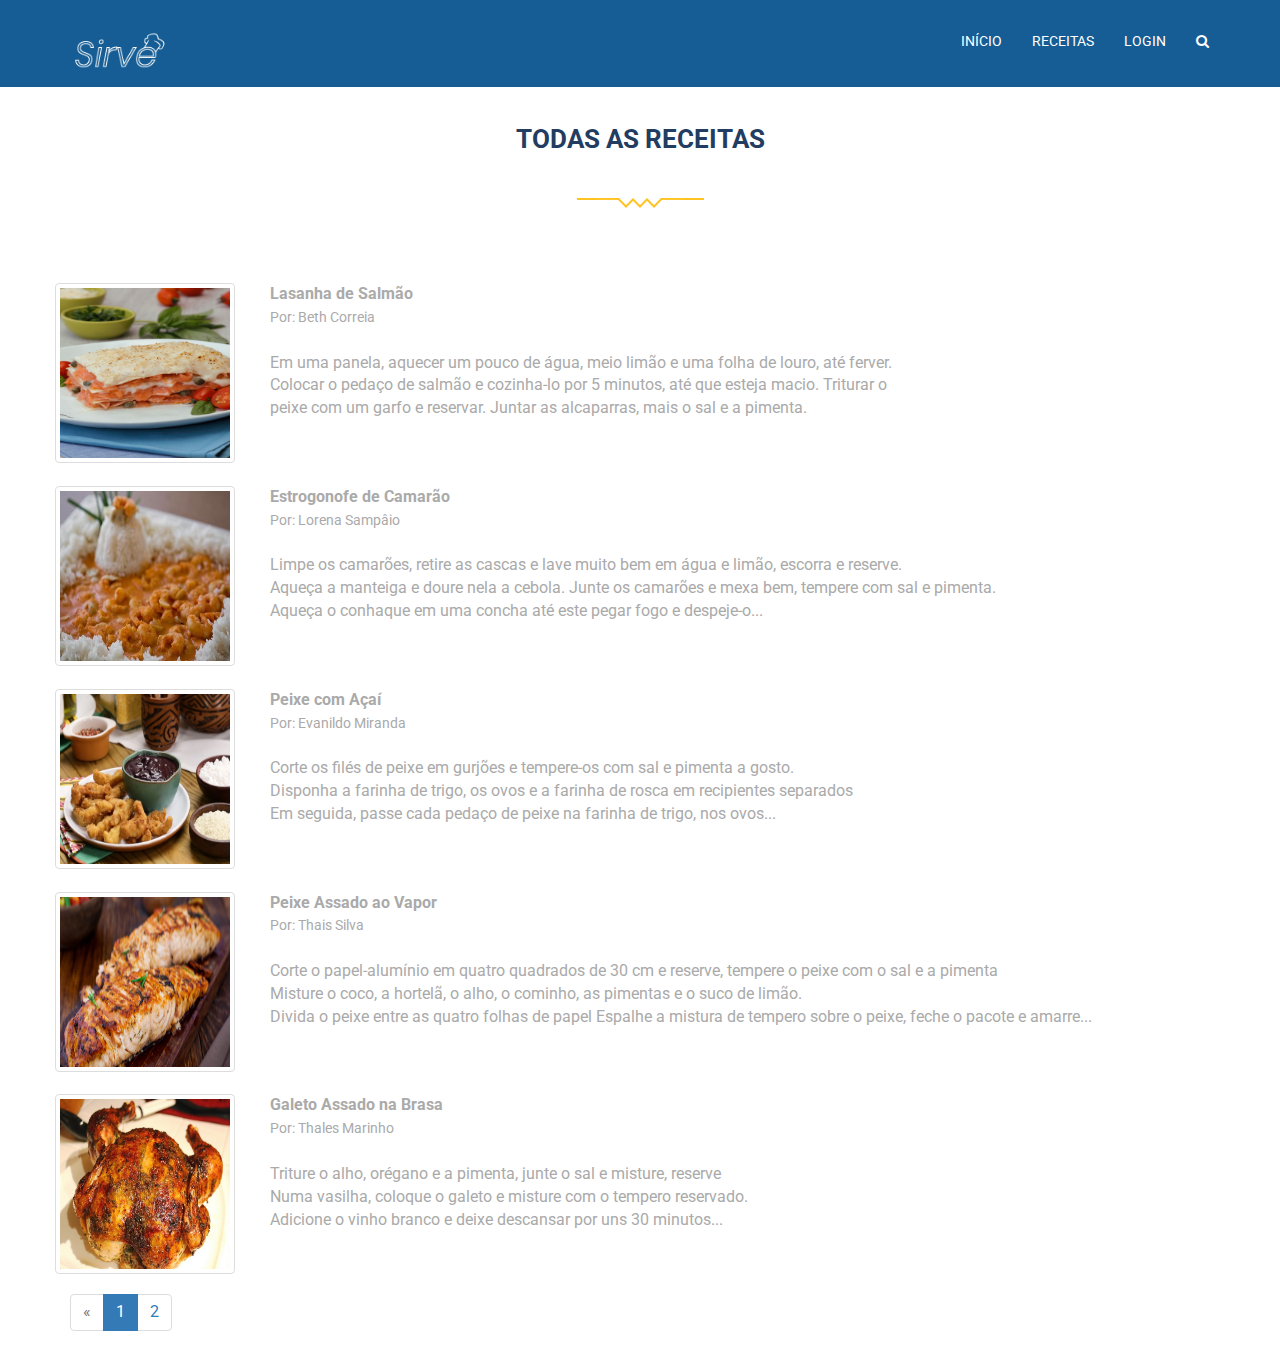
<file: recipes.html>
<!doctype html>
<!--[if lt IE 7]>      <html class="no-js lt-ie9 lt-ie8 lt-ie7" lang=""> <![endif]-->
<!--[if IE 7]>         <html class="no-js lt-ie9 lt-ie8" lang=""> <![endif]-->
<!--[if IE 8]>         <html class="no-js lt-ie9" lang=""> <![endif]-->
<!--[if gt IE 8]><!-->
<html class="no-js" lang="">
<!--<![endif]-->

<head>
    <meta charset="utf-8">
    <meta http-equiv="X-UA-Compatible" content="IE=edge,chrome=1">
    <title>SIRVÊ - RECEITAS</title>
    <meta name="description" content="">
    <meta name="viewport" content="width=device-width, initial-scale=1">
    <meta author="Bruno Dutra, Guilherme Barbosa, Lars Henrique, Matheus Rufino">
    <meta description="Site desenvolvido para atividade acadêmica do Centro Universitário Senac, para a aula de Dev Web Server, 3º Semestre da Graduação em Prod. Multimídia">
    <link rel="apple-touch-icon" href="apple-touch-icon.png">

    <!--Google fonts Link-->
    <link href="https://fonts.googleapis.com/css?family=Roboto:300,400,400i,500,500i,700,700i" rel="stylesheet">

    <link rel="stylesheet" href="assets/css/skills/progressbar.css">
    <link rel="stylesheet" href="assets/css/skills/style.css">
    <link rel="stylesheet" href="assets/css/fonticons.css">
    <link rel="stylesheet" href="assets/css/font-awesome.min.css">
    <link rel="stylesheet" href="assets/css/bootstrap.min.css">


    <!--For Plugins external css-->
    <link rel="stylesheet" href="assets/css/teamslide.css" />
    <link rel="stylesheet" href="assets/css/plugins.css" />

    <!--Theme custom css -->
    <link rel="stylesheet" href="assets/css/style.css">

    <!-- Custom CSS by Senac -->
    <link rel="stylesheet" href="assets/css/custom.css">

    <!--Theme Responsive css-->
    <link rel="stylesheet" href="assets/css/responsive.css" />

    <script src="assets/js/vendor/modernizr-2.8.3-respond-1.4.2.min.js"></script>
</head>

<body data-spy="scroll" data-target=".navbar-collapse">
    <header id="main_menu" class="header navbar-fixed-top">
        <div class="main_menu_bg">
            <div class="container">
                <div class="row">
                    <div class="nave_menu">
                        <nav class="navbar navbar-default" id="navmenu">
                            <div class="container-fluid">
                                <!-- Brand and toggle get grouped for better mobile display -->
                                <div class="navbar-header">
                                    <button type="button" class="navbar-toggle collapsed" data-toggle="collapse" data-target="#bs-example-navbar-collapse-1"
                                        aria-expanded="false">
                                        <span class="sr-only">Toggle navigation</span>
                                        <span class="icon-bar"></span>
                                        <span class="icon-bar"></span>
                                        <span class="icon-bar"></span>
                                    </button>
                                    <a class="navbar-brand" href="index.html">
                                        <img src="assets/images/logo.png" />
                                    </a>
                                </div>

                                <!-- Collect the nav links, forms, and other content for toggling -->



                                <div class="collapse navbar-collapse" id="bs-example-navbar-collapse-1">

                                    <ul class="nav navbar-nav navbar-right">
                                        <li>
                                            <a href="index.html">Início</a>
                                        </li>
                                        <li>
                                            <a href="recipes.html">Receitas</a>
                                        </li>
                                        <li>
                                            <a href="login.html">LOGIN</a>
                                        </li>
                                        <li>
                                            <a href="#" data-toggle="dropdown" role="button" aria-haspopup="true" aria-expanded="false">
                                                <span class="fa fa-search"></span>
                                            </a>
                                            <ul class="dropdown-menu">
                                                <li>
                                                    <form class="navbar-form" role="search">
                                                        <div class="form-group">
                                                            <input type="text" class="form-control" placeholder="Search">
                                                        </div>
                                                    </form>
                                                </li>
                                            </ul>
                                        </li>


                                    </ul>


                                </div>

                            </div>
                        </nav>
                    </div>
                </div>

            </div>

        </div>
    </header>
    <!--End of header -->

    <section id="service" class="service">
        <div class="container">

            <!-- title -->
            <div class="row">
                <div class="col-12">
                    <div class="service_border_raund text-center"></div>
                    <div class="main_service_area sections text-center">
                        <div class="head_title title_recipes text-center">
                            <h2>TODAS AS RECEITAS</h2>
                            <div class="separator"></div>

                        </div>

                    </div>
                </div>
            </div>

            <!-- primeira receita -->
            <div class="row row-recipes">
                <div class="col-12">
                    <a href="receita_1.html">
                        <div class="card">
                            <div class="card-body">
                                <img src="assets/images/lasanha_salmao.jpg" class="img-thumbnail">
                                <div class="content-card">
                                    <span class="title-card">Lasanha de Salmão</span>
                                    <br>
                                    <small>Por:
                                        <a href="#">Beth Correia</a>
                                    </small>
                                    <br>
                                    <br>
                                    <a href="receita_1.html">
                                        <span>Em uma panela, aquecer um pouco de água, meio limão e uma folha de louro, até ferver.
                                            <br> Colocar o pedaço de salmão e cozinha-lo por 5 minutos, até que esteja macio.
                                            Triturar o
                                            <br> peixe com um garfo e reservar. Juntar as alcaparras, mais o sal e a pimenta.
                                        </span>
                                    </a>
                                </div>
                            </div>
                        </div>
                    </a>
                </div>
            </div>
            <!-- final primeira receita -->
            <br>
            <!-- segunda receita -->
            <div class="row">
                <div class="col-12">
                    <a href="receita_2.html">
                        <div class="card">
                            <div class="card-body">
                                <img src="assets/images/estrogonof_camarao.jpg" class="img-thumbnail">
                                <div class="content-card">
                                    <span class="title-card">Estrogonofe de Camarão</span>
                                    <br>
                                    <small>Por:
                                        <a href="#">Lorena Sampâio</a>
                                    </small>
                                    <br>
                                    <br>
                                    <a href="receita_2.html">
                                        <span>Limpe os camarões, retire as cascas e lave muito bem em água e limão, escorra e reserve.
                                            <br> Aqueça a manteiga e doure nela a cebola. Junte os camarões e mexa bem, tempere
                                            com sal e pimenta.

                                            <br> Aqueça o conhaque em uma concha até este pegar fogo e despeje-o...
                                        </span>
                                    </a>
                                </div>
                            </div>
                        </div>
                    </a>
                </div>
            </div>
            <!-- final segunda receita -->
            <br>
            <!-- terceira receita -->
            <div class="row">
                <div class="col-12">
                    <a href="receita_3.html">
                        <div class="card">
                            <div class="card-body">
                                <img src="assets/images/peixe_acao.jpg" class="img-thumbnail">
                                <div class="content-card">
                                    <span class="title-card">Peixe com Açaí</span>
                                    <br>
                                    <small>Por:
                                        <a href="#">Evanildo Miranda</a>
                                    </small>
                                    <br>
                                    <br>
                                    <a href="receita_3.html">
                                        <span>Corte os filés de peixe em gurjões e tempere-os com sal e pimenta a gosto.
                                            <br> Disponha a farinha de trigo, os ovos e a farinha de rosca em recipientes separados

                                            <br> Em seguida, passe cada pedaço de peixe na farinha de trigo, nos ovos...
                                        </span>
                                    </a>
                                </div>
                            </div>
                        </div>
                    </a>
                </div>
            </div>
            <!-- final terceira receita -->
            <br>
            <!-- quarta receita -->
            <div class="row">
                <div class="col-12">
                    <a href="receita_4.html">
                        <div class="card">
                            <div class="card-body">
                                <img src="assets/images/peixe_vapor.png" class="img-thumbnail">
                                <div class="content-card">
                                    <span class="title-card">Peixe Assado ao Vapor</span>
                                    <br>
                                    <small>Por:
                                        <a href="#">Thais Silva</a>
                                    </small>
                                    <br>
                                    <br>
                                    <a href="receita_4.html">
                                        <span>Corte o papel-alumínio em quatro quadrados de 30 cm e reserve, tempere o peixe com
                                            o sal e a pimenta
                                            <br> Misture o coco, a hortelã, o alho, o cominho, as pimentas e o suco de limão.
                                            <br> Divida o peixe entre as quatro folhas de papel Espalhe a mistura de tempero
                                            sobre o peixe, feche o pacote e amarre...
                                        </span>
                                    </a>
                                </div>
                            </div>
                        </div>
                    </a>
                </div>
            </div>
            <!-- final quarta receita -->
            <br>
            <!-- quinta receita -->
            <div class="row">
                <div class="col-12">
                    <a href="receita_5.html">
                        <div class="card">
                            <div class="card-body">
                                <img src="assets/images/galeto_brasa.JPG" class="img-thumbnail">
                                <div class="content-card">
                                    <span class="title-card">Galeto Assado na Brasa</span>
                                    <br>
                                    <small>Por:
                                        <a href="#">Thales Marinho</a>
                                    </small>
                                    <br>
                                    <br>
                                    <a href="receita_5.html">
                                        <span>Triture o alho, orégano e a pimenta, junte o sal e misture, reserve
                                            <br> Numa vasilha, coloque o galeto e misture com o tempero reservado.
                                            <br> Adicione o vinho branco e deixe descansar por uns 30 minutos...
                                        </span>
                                    </a>
                                </div>
                            </div>
                        </div>
                    </a>
                </div>
            </div>
            <!-- final quinta receita -->

            <!-- paginação -->
            <nav aria-label="...">
                <ul class="pagination">
                    <li class="disabled">
                        <a href="#" aria-label="Previous">
                            <span aria-hidden="true">&laquo;</span>
                        </a>
                    </li>
                    <li class="active">
                        <a href="#">1
                            <span class="sr-only">(current)</span>
                        </a>
                    </li>
                    <li class="">
                        <a href="recipes2.html">2
                            <span class="sr-only">(current)</span>
                        </a>
                    </li>
                </ul>
            </nav>

        </div>
    </section>
</body>
</file>
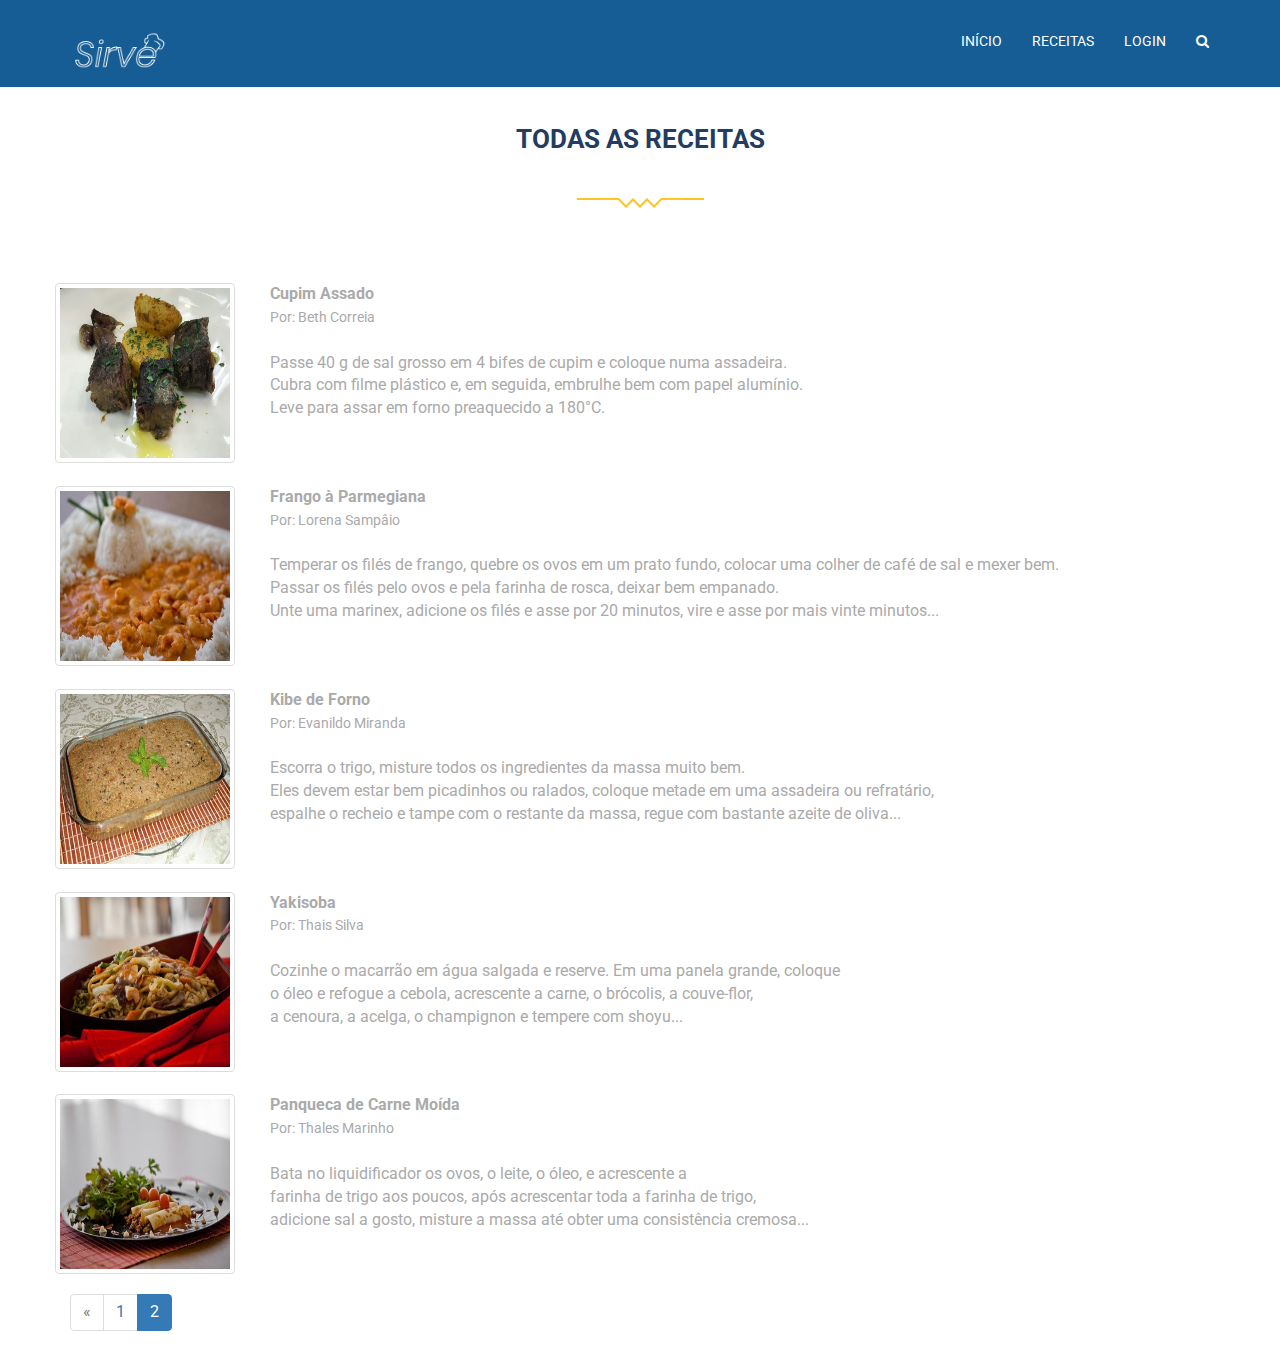
<file: recipes2.html>
<!doctype html>
<!--[if lt IE 7]>      <html class="no-js lt-ie9 lt-ie8 lt-ie7" lang=""> <![endif]-->
<!--[if IE 7]>         <html class="no-js lt-ie9 lt-ie8" lang=""> <![endif]-->
<!--[if IE 8]>         <html class="no-js lt-ie9" lang=""> <![endif]-->
<!--[if gt IE 8]><!-->
<html class="no-js" lang="">
<!--<![endif]-->

<head>
    <meta charset="utf-8">
    <meta http-equiv="X-UA-Compatible" content="IE=edge,chrome=1">
    <title>SIRVÊ - RECEITAS</title>
    <meta name="description" content="">
    <meta name="viewport" content="width=device-width, initial-scale=1">
    <meta author="Bruno Dutra, Guilherme Barbosa, Lars Henrique, Matheus Rufino">
    <meta description="Site desenvolvido para atividade acadêmica do Centro Universitário Senac, para a aula de Dev Web Server, 3º Semestre da Graduação em Prod. Multimídia">
    <link rel="apple-touch-icon" href="apple-touch-icon.png">

    <!--Google fonts Link-->
    <link href="https://fonts.googleapis.com/css?family=Roboto:300,400,400i,500,500i,700,700i" rel="stylesheet">

    <link rel="stylesheet" href="assets/css/skills/progressbar.css">
    <link rel="stylesheet" href="assets/css/skills/style.css">
    <link rel="stylesheet" href="assets/css/fonticons.css">
    <link rel="stylesheet" href="assets/css/font-awesome.min.css">
    <link rel="stylesheet" href="assets/css/bootstrap.min.css">


    <!--For Plugins external css-->
    <link rel="stylesheet" href="assets/css/teamslide.css" />
    <link rel="stylesheet" href="assets/css/plugins.css" />

    <!--Theme custom css -->
    <link rel="stylesheet" href="assets/css/style.css">

    <!-- Custom CSS by Senac -->
    <link rel="stylesheet" href="assets/css/custom.css">

    <!--Theme Responsive css-->
    <link rel="stylesheet" href="assets/css/responsive.css" />

    <script src="assets/js/vendor/modernizr-2.8.3-respond-1.4.2.min.js"></script>
</head>

<body data-spy="scroll" data-target=".navbar-collapse">
    <header id="main_menu" class="header navbar-fixed-top">
        <div class="main_menu_bg">
            <div class="container">
                <div class="row">
                    <div class="nave_menu">
                        <nav class="navbar navbar-default" id="navmenu">
                            <div class="container-fluid">
                                <!-- Brand and toggle get grouped for better mobile display -->
                                <div class="navbar-header">
                                    <button type="button" class="navbar-toggle collapsed" data-toggle="collapse" data-target="#bs-example-navbar-collapse-1"
                                        aria-expanded="false">
                                        <span class="sr-only">Toggle navigation</span>
                                        <span class="icon-bar"></span>
                                        <span class="icon-bar"></span>
                                        <span class="icon-bar"></span>
                                    </button>
                                    <a class="navbar-brand" href="index.html">
                                        <img src="assets/images/logo.png" />
                                    </a>
                                </div>

                                <!-- Collect the nav links, forms, and other content for toggling -->



                                <div class="collapse navbar-collapse" id="bs-example-navbar-collapse-1">

                                    <ul class="nav navbar-nav navbar-right">
                                        <li>
                                            <a href="index.html">Início</a>
                                        </li>
                                        <li>
                                            <a href="recipes.html">Receitas</a>
                                        </li>

                                        <li>
                                            <a href="login.html">LOGIN</a>
                                        </li>
                                        <li>
                                            <a href="#" data-toggle="dropdown" role="button" aria-haspopup="true" aria-expanded="false">
                                                <span class="fa fa-search"></span>
                                            </a>
                                            <ul class="dropdown-menu">
                                                <li>
                                                    <form class="navbar-form" role="search">
                                                        <div class="form-group">
                                                            <input type="text" class="form-control" placeholder="Search">
                                                        </div>
                                                    </form>
                                                </li>
                                            </ul>
                                        </li>


                                    </ul>


                                </div>

                            </div>
                        </nav>
                    </div>
                </div>

            </div>

        </div>
    </header>
    <!--End of header -->

    <section id="service" class="service">
        <div class="container">

            <!-- title -->
            <div class="row">
                <div class="col-12">
                    <div class="service_border_raund text-center"></div>
                    <div class="main_service_area sections text-center">
                        <div class="head_title title_recipes text-center">
                            <h2>TODAS AS RECEITAS</h2>
                            <div class="separator"></div>

                        </div>

                    </div>
                </div>
            </div>

            <!-- primeira receita -->
            <div class="row row-recipes">
                <div class="col-12">
                    <a href="receita_6.html">
                        <div class="card">
                            <div class="card-body">
                                <img src="assets/images/cupim_assado.jpeg" class="img-thumbnail">
                                <div class="content-card">
                                    <span class="title-card">Cupim Assado</span>
                                    <br>
                                    <small>Por:
                                        <a href="#">Beth Correia</a>
                                    </small>
                                    <br>
                                    <br>
                                    <a href="receita_6.html">
                                        <span>Passe 40 g de sal grosso em 4 bifes de cupim e coloque numa assadeira.
                                            <br> Cubra com filme plástico e, em seguida, embrulhe bem com papel alumínio.
                                            <br> Leve para assar em forno preaquecido a 180°C.
                                        </span>
                                    </a>
                                </div>
                            </div>
                        </div>
                    </a>
                </div>
            </div>
            <!-- final primeira receita -->
            <br>
            <!-- segunda receita -->
            <div class="row">
                <div class="col-12">
                    <a href="receita_7.html">
                        <div class="card">
                            <div class="card-body">
                                <img src="assets/images/estrogonof_camarao.jpg" class="img-thumbnail">
                                <div class="content-card">
                                    <span class="title-card">Frango à Parmegiana</span>
                                    <br>
                                    <small>Por:
                                        <a href="#">Lorena Sampâio</a>
                                    </small>
                                    <br>
                                    <br>
                                    <a href="receita_7.html">
                                        <span>Temperar os filés de frango, quebre os ovos em um prato fundo, colocar uma colher
                                            de café de sal e mexer bem.
                                            <br> Passar os filés pelo ovos e pela farinha de rosca, deixar bem empanado.
                                            <br> Unte uma marinex, adicione os filés e asse por 20 minutos, vire e asse por mais
                                            vinte minutos...
                                        </span>
                                    </a>
                                </div>
                            </div>
                        </div>
                    </a>
                </div>
            </div>
            <!-- final segunda receita -->
            <br>
            <!-- terceira receita -->
            <div class="row">
                <div class="col-12">
                    <a href="receita_8.html">
                        <div class="card">
                            <div class="card-body">
                                <img src="assets/images/kibe_forno.jpg" class="img-thumbnail">
                                <div class="content-card">
                                    <span class="title-card">Kibe de Forno</span>
                                    <br>
                                    <small>Por:
                                        <a href="#">Evanildo Miranda</a>
                                    </small>
                                    <br>
                                    <br>
                                    <a href="receita_8.html">
                                        <span>Escorra o trigo, misture todos os ingredientes da massa muito bem.
                                            <br> Eles devem estar bem picadinhos ou ralados, coloque metade em uma assadeira
                                            ou refratário,
                                            <br> espalhe o recheio e tampe com o restante da massa, regue com bastante azeite
                                            de oliva...
                                        </span>
                                    </a>
                                </div>
                            </div>
                        </div>
                    </a>
                </div>
            </div>
            <!-- final terceira receita -->
            <br>
            <!-- quarta receita -->
            <div class="row">
                <div class="col-12">
                    <a href="receita_9.html">
                        <div class="card">
                            <div class="card-body">
                                <img src="assets/images/yakisoba.jpg" class="img-thumbnail">
                                <div class="content-card">
                                    <span class="title-card">Yakisoba</span>
                                    <br>
                                    <small>Por:
                                        <a href="#">Thais Silva</a>
                                    </small>
                                    <br>
                                    <br>
                                    <a href="receita_9.html">
                                        <span>Cozinhe o macarrão em água salgada e reserve. Em uma panela grande, coloque
                                            <br> o óleo e refogue a cebola, acrescente a carne, o brócolis, a couve-flor,
                                            <br> a cenoura, a acelga, o champignon e tempere com shoyu...
                                        </span>
                                    </a>
                                </div>
                            </div>
                        </div>
                    </a>
                </div>
            </div>
            <!-- final quarta receita -->
            <br>
            <!-- quinta receita -->
            <div class="row">
                <div class="col-12">
                    <a href="receita_10.html">
                        <div class="card">
                            <div class="card-body">
                                <img src="assets/images/panqueca.jpg" class="img-thumbnail">
                                <div class="content-card">
                                    <span class="title-card">Panqueca de Carne Moída</span>
                                    <br>
                                    <small>Por:
                                        <a href="#">Thales Marinho</a>
                                    </small>
                                    <br>
                                    <br>
                                    <a href="receita_10.html">
                                        <span>Bata no liquidificador os ovos, o leite, o óleo, e acrescente a
                                            <br> farinha de trigo aos poucos, após acrescentar toda a farinha de trigo,
                                            <br> adicione sal a gosto, misture a massa até obter uma consistência cremosa...
                                        </span>
                                    </a>
                                </div>
                            </div>
                        </div>
                    </a>
                </div>
            </div>
            <!-- final quinta receita -->

            <!-- paginação -->
            <nav aria-label="...">
                <ul class="pagination">
                    <li class="disabled">
                        <a href="#" aria-label="Previous">
                            <span aria-hidden="true">&laquo;</span>
                        </a>
                    </li>
                    <li class="">
                        <a href="recipes.html">1
                            <span class="sr-only">(current)</span>
                        </a>
                    </li>
                    <li class="active">
                        <a href="recipes2.html">2
                            <span class="sr-only">(current)</span>
                        </a>
                    </li>
                </ul>
            </nav>

        </div>
    </section>
</body>
</file>
<file: assets/css/skills/progressbar.css>
.sonny_progressbar {
	margin-bottom: 20px;
}
.sonny_progressbar p.title {
	font-family: Montserrat, sans-serif;
	font-size: 16px;
	line-height: 20px;
	margin: 0;
	padding: 5px 0;
}
.sonny_progressbar .bar-container {
	position: relative;
	height: 40px;
}
.sonny_progressbar .bar-container.shadow {
	-moz-box-shadow: 0px 5px 7px -3px rgba(0,0,0,.5);
	-webkit-box-shadow: 0px 5px 7px -3px rgba(0,0,0,.5);
	box-shadow: 0px 5px 7px -3px rgba(0,0,0,.5);
}
.sonny_progressbar .backgroundBar {
	position: absolute;
	bottom: 0;
	top: 0;
	left: 0;
	right: 0;
}
.sonny_progressbar .bar {
	position: absolute;
	top: 0;
	left: 0;
	height: 100%;
}
.sonny_progressbar .targetBar {
	position: absolute;
	top: 0;
	left: 0;
	height: 100%;
	-webkit-animation: Animation 2s infinite ease-in-out;
	-moz-animation: Animation 2s infinite ease-in-out;
	animation: Animation 2s infinite ease-in-out;
}
.sonny_progressbar .targetBar.loader {
	-webkit-animation: AnimationB 4s infinite ease-in-out;
	-moz-animation: AnimationB 4s infinite ease-in-out;
	animation: AnimationB 4s infinite ease-in-out;
	background-image: url('animated-overlay.gif');
}
.sonny_progressbar .bar-container.border .bar, .sonny_progressbar .bar-container.border .targetBar, .sonny_progressbar .bar-container.border .backgroundBar {
	border-bottom: 3px solid rgba(0,0,0,.2);
}
.sonny_progressbar .progress-percent {
	font-family: Montserrat, sans-serif;
	font-size: 16px;
	position: absolute;
	right: 15px;
}

@keyframes Animation {
  0%   { opacity:.4; }
  50%   { opacity:1; }
  100% { opacity:.4; }
}
@-moz-keyframes Animation{
  0%   { opacity:.4; }
  50%   { opacity:1; }
  100% { opacity:.4; }
}
@-webkit-keyframes Animation{
  0%   { opacity:.4; }
  50%   { opacity:1; }
  100% { opacity:.4; }
}
@keyframes AnimationB {
  0%   { opacity:.01; }
  50%   { opacity:.1; }
  100% { opacity:.01; }
}
@-moz-keyframes AnimationB {
  0%   { opacity:.01; }
  50%   { opacity:.1; }
  100% { opacity:.01; }
}
@-webkit-keyframes AnimationB {
  0%   { opacity:.01; }
  50%   { opacity:.1; }
  100% { opacity:.01; }
}
</file>
<file: assets/css/skills/style.css>
.progress-bar4 {
  margin: 0 0 10px;
  overflow: hidden;
  padding-right: 24px; /* Separate bars from container */
}
.progress-title-holder {
  padding-bottom: 40px;
  position: relative;
  margin: 5px 0;
  font-family: Montserrat, sans-serif;
  font-size: 15px;
  line-height: 15px;
  font-weight: 400;
  color: #2e2e2e;  
}
.progress-title {z-index: 100;}
.progress-number-wrapper {
  width: 100%;
  z-index: 10;
}
.progress-number-mark {
  margin-bottom: 4px;
  border-radius: 3px;
  background-color: transparent;
  padding: 0 8px;
  position: absolute;
  bottom: 0;   
  -moz-transform: translateX(-50%);
  -o-transform: translateX(-50%);
  transform: translateX(-50%);
  -ms-transform: translateX(-50%);
  -webkit-transform: translateX(-50%); 
  border: 1px solid #155d94;
} 
.progress-number-wrapper,
.progress-number-mark {
  font-family: Open Sans, sans-serif;
  font-size: 11px;
  line-height: 24px;
  height: 24px;
  letter-spacing: 0px;
  font-weight: 600;
  font-style: normal;
  text-transform: none;
  color: #155d94;
}
.down-arrow {
  border-left: 5px solid transparent;
  border-right: 5px solid transparent;
  border-top: 5px solid #155d94;
  position: absolute;
  left: 50%;
  top: 100%;
  -moz-transform: translateX(-50%);
  -o-transform: translateX(-50%);
  transform: translateX(-50%);
  -ms-transform: translateX(-50%);
  -webkit-transform: translateX(-50%);  
}
.progress-content-outter {
  height: 2px;
  background-color: #d7e6c9;
}
.progress-content {
  height: 2px;
  background-color: #155d94;
  width: 0%; /* Initial value */
}
</file>
<file: assets/css/fonticons.css>
@font-face {
	font-family: 'Linearicons-Free';
	src:url('../fonts/Linearicons-Free.eot?w118d');
	src:url('../fonts/Linearicons-Free.eot?#iefixw118d') format('embedded-opentype'),
		url('../fonts/Linearicons-Free.woff2?w118d') format('woff2'),
		url('../fonts/Linearicons-Free.woff?w118d') format('woff'),
		url('../fonts/Linearicons-Free.ttf?w118d') format('truetype'),
		url('../fonts/Linearicons-Free.svg?w118d#Linearicons-Free') format('svg');
	font-weight: normal;
	font-style: normal;
}

.lnr {
	font-family: 'Linearicons-Free';
	speak: none;
	font-style: normal;
	font-weight: normal;
	font-variant: normal;
	text-transform: none;
	line-height: 1;

	/* Better Font Rendering =========== */
	-webkit-font-smoothing: antialiased;
	-moz-osx-font-smoothing: grayscale;
}

.lnr-home:before {
	content: "\e800";
}
.lnr-apartment:before {
	content: "\e801";
}
.lnr-pencil:before {
	content: "\e802";
}
.lnr-magic-wand:before {
	content: "\e803";
}
.lnr-drop:before {
	content: "\e804";
}
.lnr-lighter:before {
	content: "\e805";
}
.lnr-poop:before {
	content: "\e806";
}
.lnr-sun:before {
	content: "\e807";
}
.lnr-moon:before {
	content: "\e808";
}
.lnr-cloud:before {
	content: "\e809";
}
.lnr-cloud-upload:before {
	content: "\e80a";
}
.lnr-cloud-download:before {
	content: "\e80b";
}
.lnr-cloud-sync:before {
	content: "\e80c";
}
.lnr-cloud-check:before {
	content: "\e80d";
}
.lnr-database:before {
	content: "\e80e";
}
.lnr-lock:before {
	content: "\e80f";
}
.lnr-cog:before {
	content: "\e810";
}
.lnr-trash:before {
	content: "\e811";
}
.lnr-dice:before {
	content: "\e812";
}
.lnr-heart:before {
	content: "\e813";
}
.lnr-star:before {
	content: "\e814";
}
.lnr-star-half:before {
	content: "\e815";
}
.lnr-star-empty:before {
	content: "\e816";
}
.lnr-flag:before {
	content: "\e817";
}
.lnr-envelope:before {
	content: "\e818";
}
.lnr-paperclip:before {
	content: "\e819";
}
.lnr-inbox:before {
	content: "\e81a";
}
.lnr-eye:before {
	content: "\e81b";
}
.lnr-printer:before {
	content: "\e81c";
}
.lnr-file-empty:before {
	content: "\e81d";
}
.lnr-file-add:before {
	content: "\e81e";
}
.lnr-enter:before {
	content: "\e81f";
}
.lnr-exit:before {
	content: "\e820";
}
.lnr-graduation-hat:before {
	content: "\e821";
}
.lnr-license:before {
	content: "\e822";
}
.lnr-music-note:before {
	content: "\e823";
}
.lnr-film-play:before {
	content: "\e824";
}
.lnr-camera-video:before {
	content: "\e825";
}
.lnr-camera:before {
	content: "\e826";
}
.lnr-picture:before {
	content: "\e827";
}
.lnr-book:before {
	content: "\e828";
}
.lnr-bookmark:before {
	content: "\e829";
}
.lnr-user:before {
	content: "\e82a";
}
.lnr-users:before {
	content: "\e82b";
}
.lnr-shirt:before {
	content: "\e82c";
}
.lnr-store:before {
	content: "\e82d";
}
.lnr-cart:before {
	content: "\e82e";
}
.lnr-tag:before {
	content: "\e82f";
}
.lnr-phone-handset:before {
	content: "\e830";
}
.lnr-phone:before {
	content: "\e831";
}
.lnr-pushpin:before {
	content: "\e832";
}
.lnr-map-marker:before {
	content: "\e833";
}
.lnr-map:before {
	content: "\e834";
}
.lnr-location:before {
	content: "\e835";
}
.lnr-calendar-full:before {
	content: "\e836";
}
.lnr-keyboard:before {
	content: "\e837";
}
.lnr-spell-check:before {
	content: "\e838";
}
.lnr-screen:before {
	content: "\e839";
}
.lnr-smartphone:before {
	content: "\e83a";
}
.lnr-tablet:before {
	content: "\e83b";
}
.lnr-laptop:before {
	content: "\e83c";
}
.lnr-laptop-phone:before {
	content: "\e83d";
}
.lnr-power-switch:before {
	content: "\e83e";
}
.lnr-bubble:before {
	content: "\e83f";
}
.lnr-heart-pulse:before {
	content: "\e840";
}
.lnr-construction:before {
	content: "\e841";
}
.lnr-pie-chart:before {
	content: "\e842";
}
.lnr-chart-bars:before {
	content: "\e843";
}
.lnr-gift:before {
	content: "\e844";
}
.lnr-diamond:before {
	content: "\e845";
}
.lnr-linearicons:before {
	content: "\e846";
}
.lnr-dinner:before {
	content: "\e847";
}
.lnr-coffee-cup:before {
	content: "\e848";
}
.lnr-leaf:before {
	content: "\e849";
}
.lnr-paw:before {
	content: "\e84a";
}
.lnr-rocket:before {
	content: "\e84b";
}
.lnr-briefcase:before {
	content: "\e84c";
}
.lnr-bus:before {
	content: "\e84d";
}
.lnr-car:before {
	content: "\e84e";
}
.lnr-train:before {
	content: "\e84f";
}
.lnr-bicycle:before {
	content: "\e850";
}
.lnr-wheelchair:before {
	content: "\e851";
}
.lnr-select:before {
	content: "\e852";
}
.lnr-earth:before {
	content: "\e853";
}
.lnr-smile:before {
	content: "\e854";
}
.lnr-sad:before {
	content: "\e855";
}
.lnr-neutral:before {
	content: "\e856";
}
.lnr-mustache:before {
	content: "\e857";
}
.lnr-alarm:before {
	content: "\e858";
}
.lnr-bullhorn:before {
	content: "\e859";
}
.lnr-volume-high:before {
	content: "\e85a";
}
.lnr-volume-medium:before {
	content: "\e85b";
}
.lnr-volume-low:before {
	content: "\e85c";
}
.lnr-volume:before {
	content: "\e85d";
}
.lnr-mic:before {
	content: "\e85e";
}
.lnr-hourglass:before {
	content: "\e85f";
}
.lnr-undo:before {
	content: "\e860";
}
.lnr-redo:before {
	content: "\e861";
}
.lnr-sync:before {
	content: "\e862";
}
.lnr-history:before {
	content: "\e863";
}
.lnr-clock:before {
	content: "\e864";
}
.lnr-download:before {
	content: "\e865";
}
.lnr-upload:before {
	content: "\e866";
}
.lnr-enter-down:before {
	content: "\e867";
}
.lnr-exit-up:before {
	content: "\e868";
}
.lnr-bug:before {
	content: "\e869";
}
.lnr-code:before {
	content: "\e86a";
}
.lnr-link:before {
	content: "\e86b";
}
.lnr-unlink:before {
	content: "\e86c";
}
.lnr-thumbs-up:before {
	content: "\e86d";
}
.lnr-thumbs-down:before {
	content: "\e86e";
}
.lnr-magnifier:before {
	content: "\e86f";
}
.lnr-cross:before {
	content: "\e870";
}
.lnr-menu:before {
	content: "\e871";
}
.lnr-list:before {
	content: "\e872";
}
.lnr-chevron-up:before {
	content: "\e873";
}
.lnr-chevron-down:before {
	content: "\e874";
}
.lnr-chevron-left:before {
	content: "\e875";
}
.lnr-chevron-right:before {
	content: "\e876";
}
.lnr-arrow-up:before {
	content: "\e877";
}
.lnr-arrow-down:before {
	content: "\e878";
}
.lnr-arrow-left:before {
	content: "\e879";
}
.lnr-arrow-right:before {
	content: "\e87a";
}
.lnr-move:before {
	content: "\e87b";
}
.lnr-warning:before {
	content: "\e87c";
}
.lnr-question-circle:before {
	content: "\e87d";
}
.lnr-menu-circle:before {
	content: "\e87e";
}
.lnr-checkmark-circle:before {
	content: "\e87f";
}
.lnr-cross-circle:before {
	content: "\e880";
}
.lnr-plus-circle:before {
	content: "\e881";
}
.lnr-circle-minus:before {
	content: "\e882";
}
.lnr-arrow-up-circle:before {
	content: "\e883";
}
.lnr-arrow-down-circle:before {
	content: "\e884";
}
.lnr-arrow-left-circle:before {
	content: "\e885";
}
.lnr-arrow-right-circle:before {
	content: "\e886";
}
.lnr-chevron-up-circle:before {
	content: "\e887";
}
.lnr-chevron-down-circle:before {
	content: "\e888";
}
.lnr-chevron-left-circle:before {
	content: "\e889";
}
.lnr-chevron-right-circle:before {
	content: "\e88a";
}
.lnr-crop:before {
	content: "\e88b";
}
.lnr-frame-expand:before {
	content: "\e88c";
}
.lnr-frame-contract:before {
	content: "\e88d";
}
.lnr-layers:before {
	content: "\e88e";
}
.lnr-funnel:before {
	content: "\e88f";
}
.lnr-text-format:before {
	content: "\e890";
}
.lnr-text-format-remove:before {
	content: "\e891";
}
.lnr-text-size:before {
	content: "\e892";
}
.lnr-bold:before {
	content: "\e893";
}
.lnr-italic:before {
	content: "\e894";
}
.lnr-underline:before {
	content: "\e895";
}
.lnr-strikethrough:before {
	content: "\e896";
}
.lnr-highlight:before {
	content: "\e897";
}
.lnr-text-align-left:before {
	content: "\e898";
}
.lnr-text-align-center:before {
	content: "\e899";
}
.lnr-text-align-right:before {
	content: "\e89a";
}
.lnr-text-align-justify:before {
	content: "\e89b";
}
.lnr-line-spacing:before {
	content: "\e89c";
}
.lnr-indent-increase:before {
	content: "\e89d";
}
.lnr-indent-decrease:before {
	content: "\e89e";
}
.lnr-pilcrow:before {
	content: "\e89f";
}
.lnr-direction-ltr:before {
	content: "\e8a0";
}
.lnr-direction-rtl:before {
	content: "\e8a1";
}
.lnr-page-break:before {
	content: "\e8a2";
}
.lnr-sort-alpha-asc:before {
	content: "\e8a3";
}
.lnr-sort-amount-asc:before {
	content: "\e8a4";
}
.lnr-hand:before {
	content: "\e8a5";
}
.lnr-pointer-up:before {
	content: "\e8a6";
}
.lnr-pointer-right:before {
	content: "\e8a7";
}
.lnr-pointer-down:before {
	content: "\e8a8";
}
.lnr-pointer-left:before {
	content: "\e8a9";
}
</file>
<file: assets/css/teamslide.css>
/* Carousel */

            #quote-carousel {
                padding: 0 10px 30px 10px;
                margin-top: 30px;
                /* Control buttons  */
                /* Previous button  */
                /* Next button  */
                /* Changes the position of the indicators */
                /* Changes the color of the indicators */
            }
            #quote-carousel .carousel-control {
                background: none;
                color: #CACACA;
                font-size: 2.3em;
                text-shadow: none;
                margin-top: 30px;
            }
            #quote-carousel .carousel-control.left {
                left: -60px;
            }
            #quote-carousel .carousel-control.right {
                right: -60px;
            }
            #quote-carousel .carousel-indicators {
                right: 50%;
                top: auto;
                bottom: 0px;
                margin-right: -19px;
            }
            #quote-carousel .carousel-indicators li {
                width: 50px;
                height: 50px;
                margin: 5px;
                cursor: pointer;
                border: 4px solid #CCC;
                border-radius: 50px;
                opacity: 0.4;
                overflow: hidden;
                transition: all 0.4s;
            }
            #quote-carousel .carousel-indicators .active {
                background: #333333;
                width: 128px;
                height: 128px;
                border-radius: 100px;
                border-color: #fff;
                opacity: 1;
                overflow: hidden;
            }
            .carousel-inner {
                min-height: 300px;
            }
            .item blockquote {
                border-left: none;
                margin: 0;
            }
            /*.item blockquote p:before {
                content: "\f10d";
                font-family: 'Fontawesome';
                float: left;
                margin-right: 10px;
            }*/
</file>
<file: assets/css/custom.css>
#main_menu {
    background: #155d94;
}

.title-card {
    font-weight: bold;
}

.title_recipes {
    margin-top: 30px;
}

.row-recipes {
    margin-top: -90px;
}

.img-thumbnail {
    float: left;
    margin-right: 35px;
    width: 180px;
    height: 180px;
}
/* login */

.top-header {
    margin-top: 60vh;
}

a {
    color: #aaaaaa;
    transition: all ease-in-out 200ms;
}

a:hover {
    color: #333333;
    text-decoration: none;
}

/*=== 3. Text Outside the Box ===*/

.etc-login-form {
    color: #919191;
    padding: 10px 20px;
}

.etc-login-form p {
    margin-bottom: 5px;
}

/*=== 4. Main Form ===*/

.login-form-1 {
    max-width: 300px;
    border-radius: 5px;
    display: inline-block;
}

.main-login-form {
    position: relative;
}

.login-form-1 .form-control {
    border: 0;
    box-shadow: 0 0 0;
    border-radius: 0;
    background: transparent;
    color: #555555;
    padding: 7px 0;
    font-weight: bold;
    height: auto;
}

.login-form-1 .form-control::-webkit-input-placeholder {
    color: #999999;
}

.login-form-1 .form-control:-moz-placeholder,
.login-form-1 .form-control::-moz-placeholder,
.login-form-1 .form-control:-ms-input-placeholder {
    color: #999999;
}

.login-form-1 .form-group {
    margin-bottom: 0;
    border-bottom: 2px solid #efefef;
    padding-right: 20px;
    position: relative;
}

.login-form-1 .form-group:last-child {
    border-bottom: 0;
}

.login-group {
    background: #ffffff;
    color: #999999;
    border-radius: 8px;
    padding: 10px 20px;
}

.login-group-checkbox {
    padding: 5px 0;
}

/*=== 5. Login Button ===*/

.login-form-1 .login-button {
    position: absolute;
    right: -25px;
    top: 50%;
    background: #ffffff;
    color: #999999;
    padding: 11px 0;
    width: 50px;
    height: 50px;
    margin-top: -25px;
    border: 5px solid #efefef;
    border-radius: 50%;
    transition: all ease-in-out 500ms;
}

.login-form-1 .login-button:hover {
    color: #555555;
    transform: rotate(450deg);
}

.login-form-1 .login-button.clicked {
    color: #555555;
}

.login-form-1 .login-button.clicked:hover {
    transform: none;
}

.login-form-1 .login-button.clicked.success {
    color: #2ecc71;
}

.login-form-1 .login-button.clicked.error {
    color: #e74c3c;
}

/*=== 6. Form Invalid ===*/

label.form-invalid {
    position: absolute;
    top: 0;
    right: 0;
    z-index: 5;
    display: block;
    margin-top: -25px;
    padding: 7px 9px;
    background: #777777;
    color: #ffffff;
    border-radius: 5px;
    font-weight: bold;
    font-size: 11px;
}

label.form-invalid:after {
    top: 100%;
    right: 10px;
    border: solid transparent;
    content: " ";
    height: 0;
    width: 0;
    position: absolute;
    pointer-events: none;
    border-color: transparent;
    border-top-color: #777777;
    border-width: 6px;
}

/*=== 7. Form - Main Message ===*/

.login-form-main-message {
    background: #ffffff;
    color: #999999;
    border-left: 3px solid transparent;
    border-radius: 3px;
    margin-bottom: 8px;
    font-weight: bold;
    height: 0;
    padding: 0 20px 0 17px;
    opacity: 0;
    transition: all ease-in-out 200ms;
}

.login-form-main-message.show {
    height: auto;
    opacity: 1;
    padding: 10px 20px 10px 17px;
}

.login-form-main-message.success {
    border-left-color: #2ecc71;
}

.login-form-main-message.error {
    border-left-color: #e74c3c;
}

/*=== 8. Custom Checkbox & Radio ===*/

/* Base for label styling */

[type="checkbox"]:not(:checked),
[type="checkbox"]:checked,
[type="radio"]:not(:checked),
[type="radio"]:checked {
    position: absolute;
    left: -9999px;
}

[type="checkbox"]:not(:checked)+label,
[type="checkbox"]:checked+label,
[type="radio"]:not(:checked)+label,
[type="radio"]:checked+label {
    position: relative;
    padding-left: 25px;
    padding-top: 1px;
    cursor: pointer;
}

/* checkbox aspect */

[type="checkbox"]:not(:checked)+label:before,
[type="checkbox"]:checked+label:before,
[type="radio"]:not(:checked)+label:before,
[type="radio"]:checked+label:before {
    content: '';
    position: absolute;
    left: 0;
    top: 2px;
    width: 17px;
    height: 17px;
    border: 0px solid #aaa;
    background: #f0f0f0;
    border-radius: 3px;
    box-shadow: inset 0 1px 3px rgba(0, 0, 0, 0.3);
}

/* checked mark aspect */

[type="checkbox"]:not(:checked)+label:after,
[type="checkbox"]:checked+label:after,
[type="radio"]:not(:checked)+label:after,
[type="radio"]:checked+label:after {
    position: absolute;
    color: #555555;
    transition: all .2s;
}

/* checked mark aspect changes */

[type="checkbox"]:not(:checked)+label:after,
[type="radio"]:not(:checked)+label:after {
    opacity: 0;
    transform: scale(0);
}

[type="checkbox"]:checked+label:after,
[type="radio"]:checked+label:after {
    opacity: 1;
    transform: scale(1);
}

/* disabled checkbox */

[type="checkbox"]:disabled:not(:checked)+label:before,
[type="checkbox"]:disabled:checked+label:before,
[type="radio"]:disabled:not(:checked)+label:before,
[type="radio"]:disabled:checked+label:before {
    box-shadow: none;
    border-color: #8c8c8c;
    background-color: #878787;
}

[type="checkbox"]:disabled:checked+label:after,
[type="radio"]:disabled:checked+label:after {
    color: #555555;
}

[type="checkbox"]:disabled+label,
[type="radio"]:disabled+label {
    color: #8c8c8c;
}

/* accessibility */

[type="checkbox"]:checked:focus+label:before,
[type="checkbox"]:not(:checked):focus+label:before,
[type="checkbox"]:checked:focus+label:before,
[type="checkbox"]:not(:checked):focus+label:before {
    border: 1px dotted #f6f6f6;
}

/* hover style just for information */

label:hover:before {
    border: 1px solid #f6f6f6 !important;
}

/*=== Customization ===*/

/* radio aspect */

[type="checkbox"]:not(:checked)+label:before,
[type="checkbox"]:checked+label:before {
    border-radius: 3px;
}

[type="radio"]:not(:checked)+label:before,
[type="radio"]:checked+label:before {
    border-radius: 35px;
}

/* selected mark aspect */

[type="checkbox"]:not(:checked)+label:after,
[type="checkbox"]:checked+label:after {
    content: '✔';
    top: 0;
    left: 2px;
    font-size: 14px;
}

[type="radio"]:not(:checked)+label:after,
[type="radio"]:checked+label:after {
    content: '\2022';
    top: 0;
    left: 3px;
    font-size: 30px;
    line-height: 25px;
}

/*=== 9. Misc ===*/

.logo {
    padding: 15px 0;
    font-size: 25px;
    color: #aaaaaa;
    font-weight: bold;
}
</file>
<file: assets/css/style.css>
/*
Author: Bootstrapthemes
Author URI: http://bootstrapthemes.co
*/
/* ==========================================================================
   Author's custom styles
   ========================================================================== */
html,
body {
    background-color: #fff;
    font-size: 1rem;
    color: #797979;
    width: 100%;
    padding: 0;
    margin-left: 0;
    margin-right: 0;
    font-family: 'Roboto', sans-serif;
    font-weight:400;
}

img {
    -moz-user-select: none;
    -webkit-user-select: none;
    -ms-user-select: none;
    user-select: none;
    -webkit-user-drag: none;
    user-drag: none;
}
a,
a:hover,
a:active,
a:focus {
    text-decoration: none;
    outline: none;
}
a,
button,
a span {
    -webkit-transition: 0.2s ease-in-out;
    -o-transition: 0.2s ease-in-out;
    transition: 0.2s ease-in-out;
}
.btn.extra-width {
    padding: 13px 40px;
}
.btn:focus,
.btn:active {
    outline: inherit;
}
*,
*:before,
*:after {
    -webkit-box-sizing: border-box;
    -moz-box-sizing: border-box;
    box-sizing: border-box;
    /*    direction: rtl;*/
}
p {
    margin: 0 0 15px;

}
a{
    font-family: 'Roboto', sans-serif;
    font-weight: 400;
}
.clear {
    clear: both;
}

img {
    max-width: 100%;
}
textarea,
input[type="text"],
input[type="password"],
input[type="datetime"],
input[type="datetime-local"],
input[type="date"],
input[type="month"],
input[type="time"],
input[type="week"],
input[type="number"],
input[type="email"],
input[type="url"],
input[type="search"],
input[type="tel"],
input[type="color"],
.uneditable-input {
    outline: none;
}
.form-control {
    border: 1px solid rgba(0, 0, 0, 0.08);
    font-size: 16px;
    height: 45px;
}
.form-control {
    display: inline-block;
    width: 60%;
    height: 35px;
    padding: 6px 25px;
    font-size: 14px;
    line-height: 1.42857143;
    color: #fff;
    background-color: #182e4c;
    background-image: none;
    border: 0px solid #ccc;
    border-radius: 30px;
    -webkit-box-shadow: inset 0 1px 1px rgba(0,0,0,.075);
    box-shadow: inset 0 1px 1px rgba(0,0,0,.075);
    -webkit-transition: border-color ease-in-out .15s,-webkit-box-shadow ease-in-out .15s;
    -o-transition: border-color ease-in-out .15s,box-shadow ease-in-out .15s;
    transition: border-color ease-in-out .15s,box-shadow ease-in-out .15s;
}
.form-control:focus {
    border-color: #155d94;
}

h1,
h2,
h3 {
    font-weight: 300;
    margin: 0;
}
h4,
h5 {
    font-weight: 300;
    margin: 0;
    line-height: 2rem;
}
h1 {
    font-size: 4.375rem;
    line-height: 5.5rem;
    font-family: 'Roboto', sans-serif;
    font-weight: 700;
    color:#fff;
}
h2 {
    font-size:2.5rem;
    line-height: 3rem;
    margin-bottom: 35px;
    text-transform: uppercase;
    font-family: 'Roboto', sans-serif;
    font-weight: 700;
}
h3 {
    font-size:1.875rem;
    line-height: 2.5rem;
    font-family: 'Roboto', sans-serif;
    font-weight: 700;
    margin-bottom:35px;
    text-transform: uppercase;
}
h4 {
    font-size: 1.6rem;
    line-height: 2.2rem;
    margin-bottom: 1.1rem;
    text-transform: uppercase;
}
h5 {
    font-size: 1.125rem;
    margin-bottom: 1rem;
    color:#223d61;
    font-family: 'Roboto', sans-serif;
    font-weight: 700;
    text-transform: uppercase;
}
h6 {
    font-size: 1rem;
    margin-bottom: .9rem;
}
p {
    line-height: 1.375rem;
    font-size: 0.875rem;
}
p:last-child {
    margin-bottom: 0px;
}
/*.home-wrap h1,*/
.home-wrap h2,
.home-wrap h3,
.home-wrap h4,
.home-wrap h5,
.home-wrap p {
    color: #ffffff;
    /*font-family: 'roboto', sans-serif;*/
}
.text {
    color: #333333;
}
.colorstext {
    color: #155d94;
}
.coloricon i {
    color: #155d94;
}
.colorsbg {
    background: #155d94;
    color: #ffffff;
}

.lightbg {
    background-color: #f9f9f9;
}
.transition {
    -webkit-transition: all 300ms linear;
    -moz-transition: all 300ms linear;
    -o-transition: all 300ms linear;
    -ms-transition: all 300ms linear;
    transition: all 300ms linear;
}

.outofsectiontext{
    margin-top: 40px;
}

/*
Section
*/
.sections {
    padding-top:85px;
    padding-bottom: 105px;
    overflow: hidden;
}
.sections.footer {
    padding-bottom: 80px;
}
section .subtitle h5 {
    margin-top: 10px;
    font-size: 1.3rem;
}
.parallax-section {
    max-width: 100%;
    color: #ffffff;
}
section .title-half h2 {
    font-size: 3rem;
    line-height: 4rem;
    font-weight: 300;
    margin-bottom: 1.4rem;
}
section .subtitle-half h5 {
    font-weight: 100;
    font-size: 17px;
}
ul{
    margin:0;
    padding:0;
    list-style:none;
}

.heading {
    margin-bottom: 4rem;
}
.overlay {
    background-color: rgba(0, 0, 0, .55);
    width: 100%;
    height: 750px;
}
.home-overlay {
    background-color: rgba(94, 154, 40, 0.7);
    width: 100%;
    height:auto;
}
.home-overlay-fluid {
    background-color: rgba(41, 41, 41, 0.68);
    width: 80%;
    margin: auto;
}
.overlay-img {
    background: rgba(0, 0, 0, 0.3);
    width: 100%;
    padding-top: 100px;
    padding-bottom: 100px;
    color: #ffffff;
}
.no-padding {
    padding: 0 !important;
    margin:0 !important;
}
.fluid-blocks-col {
    padding: 70px 40px 0 80px;
}
.fluid-blocks-col-right {
    padding: 70px 80px 0 40px;
}
/*
Separator
*/
.separator {
    height: 10px;
    width: 127px;
    margin: 20px auto;
    background: url(../images/separator.png) no-repeat;
}
.whiseparator {
    height: 10px;
    width: 127px;
    margin: 20px auto;
    background: url(../images/whiseparator.png) no-repeat;
}
.separator2 {
    height: 2px;
    width: 200px;
    margin:20px 0px;
    background: #AB987A;
}
.separator3 {
    height: 2px;
    width: 30px;
    margin:20px auto;
    background: #155d94;
}
.separator4 {
    height: 2px;
    width: 30px;
    margin:20px 0px;
    background: #155d94;
}
/*section:nth-of-type(odd) {
    background-color: #F9F9F9;
}*/
/*
Button
*/
.btn-primary.active.focus,
.btn-primary.active:focus,
.btn-primary.active:hover,
.btn-primary:active.focus,
.btn-primary:active:focus,
.btn-primary:active:hover,
.open > .dropdown-toggle.btn-primary.focus,
.open > .dropdown-toggle.btn-primary:focus,
.open > .dropdown-toggle.btn-primary:hover,
.btn-primary.focus,
.btn-primary:focus,
.btn-primary.disabled,
.btn-primary.disabled:hover {
    color: #ffffff;
    background-color: #155d94;
    border-color: #155d94;
}



.btn {
    display: inline-block;
    min-width: 230px;
    padding: .4em;
    height: 45px;
    text-align: center;
    color: #fff;
    letter-spacing: 1px;
    margin: 0;
    font-size: 20px;
    border-radius: 40px;
    margin-top: 20px;
    background-color: transparent;
    transition: .5s; 
    border:0px;

}
.btn:hover {
    background-color:#6bb42a;
    color: #fff;
    text-decoration: none;
}

.btn-primary {
    color: #fff;
    background-color: #155d94;
    border-color: #fff;
    transition: .5s;	
}

.btn_news_color{
    color:#155d94;
    border-color: #155d94;
}

.btn-md{
    border:1px solid #155d94;
    color:#155d94;
}


.btn-larg{
    border: 1px solid #fff;
    color:#fff;
    padding: 6px 30px;
}





/*.btn-default:active, .btn-default:hover  {
    background: transparent;
}*/


/*
Extra height css
*/
.margin-top-20 {
    margin-top: 20px;
}
.margin-bottom-20 {
    margin-bottom: 20px;
}
.margin-top-40 {
    margin-top: 40px;
}
.margin-bottom-40 {
    margin-bottom: 40px;
}
.margin-top-60 {
    margin-top: 60px;
}
.margin-80 {
    margin-top: 80px;
    margin-bottom: 80px;
}
.margin-bottom-60 {
    margin-bottom: 60px;
}
.margin-top-80 {
    margin-top: 80px;
}
.margin-bottom-80 {
    margin-bottom: 80px;
}
.padding-top-20 {
    padding-top: 1.33rem;
}
.padding-bottom-20 {
    padding-bottom: 1.33rem;
}
.padding-top-40 {
    padding-top: 2.66rem;
}
.padding-bottom-40 {
    padding-bottom: 2.66rem;
}
.padding-top-60 {
    padding-top: 5rem;
}
.padding-bottom-60 {
    padding-bottom: 5rem;
}
.padding-bottom-0 {
    padding-bottom: 0;
}
/*padding*/
.padding-twenty {
    padding: 10px 0;
}
.padding-fourty {
    padding: 20px 0;
}
.padding-sixty {
    padding: 30px 0;
}
.padding-eighty {
    padding: 40px 0;
}
h1 span {
    color: #155d94;
    font-weight: 400;
}

/*for placeholder changes*/

input::-webkit-input-placeholder {
    color: #3bd3ba;
}
input::-moz-placeholder {
    color: #3bd3ba;
}
input::-ms-input-placeholder {
    color: #3bd3ba;
}

/*for image bg*/


/*.img-bg{
  background: url(../images/home-msg.jpg) no-repeat center top fixed;
  background-size
  -moz-background-size: cover;
  -webkit-background-size: cover;
  -o-background-size: cover;
  background-size: cover;
  width: 100%;
  overflow: hidden;
}*/
/* navbar section */
.menu-scroll {
    padding-top: 0px;
    padding-bottom: 0px;
    position: fixed;
    top: 0; 
    left: 0; 
    right: 0; 
    z-index: 300;
    box-shadow: 0 6px 12px rgba(0, 0, 0, .175);
    -webkit-box-shadow: 0 6px 12px rgba(0, 0, 0, .175);
    background-color:rgba(34, 61, 97, 0.64);
    -webkit-transition:all .3s;
    -moz-transition:all .3s;
    transition:all .3s;
    height: 75px;

}


.main_menu_bg{
    margin-top: 0px;
    background-color: transparent;
}
.main_menu_bg .navbar-default {
    background-color: transparent; 
    border-color: transparent; 
    transition: all .6s;
    margin: 15px auto;
}
.navbar-default .navbar-nav>li>a:hover, .navbar-default .navbar-nav>li>a:focus{
    color:#f6c23a;
}
.main_menu_bg .navbar {}

.main_menu_bg .navbar-default .navbar-nav>.active>a, .navbar-default .navbar-nav>.active>a:hover, .navbar-default .navbar-nav>.active>a:focus{
    color: #f6c23a;
    background: url(../images/selectmenu.png) no-repeat bottom center;
    padding-bottom: 20px;

}

.main_menu_bg .navbar-nav>li>a {
    padding-top: 15px;
    padding-bottom: 20px;
    text-transform: uppercase;
    font-size: 0.875rem;
    color: #fff;
}
.navbar-brand>img {
    width: 85%;
}
.navbar-default .navbar-nav>.open>a, .navbar-default .navbar-nav>.open>a:hover, .navbar-default .navbar-nav>.open>a:focus{
    background-color:transparent;
    color:#f5c239;

}

.dropdown-menu {
    min-width: 160px;
    padding: 0px;
    margin: 2px 0 0;
    font-size: 14px;
    text-align: left;
    list-style: none;
    background-color: transparent;
    -webkit-background-clip: padding-box;
    background-clip: padding-box; 
    border: 0px solid #ccc; 
    border: 0px solid rgba(0,0,0,.15); 
    border-radius: 0px; 
    -webkit-box-shadow: 0 0px 0px rgba(0,0,0,.175); 
    box-shadow: 0 0px 0px 
}

.dropdown-menu .navbar-form .form-group input[type="text"]{
    background-color:rgba(34, 61, 97, 0.68);
    border: 1px solid #f5c239;
    color:#f5c239;
    width: 300px;
}
.dropdown-menu .navbar-form .form-group .form-control::-webkit-input-placeholder{
    color: #f5c239;
    opacity: 1; 
}
.dropdown-menu .navbar-form {
    margin-right: -30px;
}

.form-control::-moz-placeholder{
    color: #155d94;
    opacity: 1;
}
.form-control:-moz-placeholder{
    color: #155d94;
    opacity: 1;  
}  
.form-control::-webkit-input-placeholder{
    color: #155d94;
    opacity: 1; 
} 
.form-control:-ms-input-placeholder{
    color: #155d94;
    opacity: 1; 
}

/*home section*/
.home{
    background: url(../images/homebg.jpg) no-repeat 100% 100%;
    background-size: cover;
}

.home .main_home{
    padding-top: 250px;
}

.home .main_home h1{
    color: #fff;
    padding-bottom: 25px;
    width: 85%;
}
.home .main_home p.subtitle{
    color: rgb(182, 182, 182);
    padding-bottom: 25px;
    font-family: 'Roboto', sans-serif;
    font-weight: 500;
    font-size:2.5rem;
    text-transform: uppercase;
}

.home .main_home .video_play_icon a{
    width:175px;
    height:125px;
    background: #032F3E;
    display: inline-block;
    text-align: center;
    line-height: 140px;

}

.home .main_home .video_play_icon a i{
    color:#fff;
    border:2px solid #fff;
    padding: 10px;
    font-size:30px;
    border-radius: 50%;


}

.home .owl-theme .owl-nav {
    margin-top: 80px;
    text-align: center;
    -webkit-tap-highlight-color: transparent;
}
.owl-theme .owl-dots .owl-dot span {
    background: #223d61;
}

.owl-theme .owl-dots .owl-dot.active span, .owl-theme .owl-dots .owl-dot:hover span {
    background: #fff;
}




/*service section css*/

.head_title{
    margin-bottom:60px;
}
.head_title h2{
    font-size:1.625rem;
    color:#223d61;
}
.head_title p{
    font-size:1rem;
    color:#223d61;
}

.service_border_raund{
    background: url(../images/zigzag.png) repeat-x;
    position: absolute;
    left: 0;
    top: -10px;
    width:100%;
    height: 12px;
}

.service{
    position: relative;
    background: #ffffff;
}
.main_service_area{}
.single_service{
    margin-top:30px;
}
.single_service .single_service_icon{
    margin-bottom: 50px;   
}
.single_service .single_service_icon img{

    height: 70px;
}

.single_service h3{
    color: #223d61;
    font-size: 1.125rem;

}


/*lessons section css*/
.greenbackground{
    background: #155d94;
}
.choose{}
.main_choose_area{
    color:#fff;
}

.main_choose_area .lesson_title p{
    color:#f5c239;
    text-transform: uppercase;
    margin-bottom: 90px;
}

.main_choose_area .main_choose_content{}
.main_choose_area .main_choose_content .single_choose_content{} 
.main_choose_area .main_choose_content .single_choose_content h2{
    font-size:1.625rem;
} 
.main_choose_area .main_choose_content .single_choose_content p{
    margin-bottom:100px;
} 
.main_choose_area .main_choose_content .single_choose_content .singel_choose_img img{
    margin-bottom:40px;
} 



/*main_portfolio_content_area*/
.portfolio{}
.main_portfolio{}
.main_portfolio_content_area{}



/* mixitup section */


.main_mixi_content{
    max-height: 900px;

}
.main_mix_menu{
    margin-bottom:50px;
}
.main_mix_menu ul li.btn{
    min-width:150px;
    height:35px;
    padding: .2rem;
    border:1px solid #ddd;
}
.main_mix_menu ul li.btn-primary {
    background-color: transparent;
    transition: .5s;
    color: #223d61;
}
.main_mix_menu ul li.active {
    background: #155d94;
    color:#fff;
}



.single_mixi_portfolio{
    position:relative;
    float: left;
    border: 3px solid #fff;
    width:100%;
}
.single_mixi_portfolio img{
    width:100%;
    height: 230px;
}
.single_mixi_portfolio:hover .mixi_portfolio_overlay{
    opacity:1;
}
.mixi_portfolio_overlay{
    background:rgba(236, 228, 217, 0.75);
    position:absolute;
    left:0;
    top:0;
    width:100%;
    height:100%;
    transition:.5s;
    opacity:0;
}
.mixi_portfolio_overlay .overflow_hover_text{
    position: absolute;
    top: 17%;
    left: 13%;
    width: 75%;
}
.mixi_portfolio_overlay .overflow_hover_text i{
    color:#223d61;
    font-size: 40px;
}
.mixi_portfolio_overlay .overflow_hover_text h2{
    color:#223d61;
    font-size:22px;
    margin-bottom: 0px;
}
.mixi_portfolio_overlay .overflow_hover_text p{
    color:#155d94;
}


.mixcontent .mix{
    display: none;
    -webkit-backface-visibility: hidden;
    -webkit-transform-origin: 50% 0;
}

.portfolio_btn_area{
    overflow: hidden;
    width: 100%;
    margin-top: 50px;
    display: inline-block;
}

/*newsletter section css*/
.newsletter{
    background: #223d61;
    color:#fff;
}

.main_newsletter{}
.main_newsletter .single_newsletter_head{}
.main_newsletter .single_sewsletter_content{
    margin-top:80px;
}
.main_newsletter .single_sewsletter_content .form-group{}
.main_newsletter .single_sewsletter_content .form-group input[type="submit"] {
    height: 35px;
    padding: 0.06em 2em;
    min-width: 30%;
    margin-left: 3%;
    margin-top: 0px;
}


/* ABOUT FRUITS section css*/
.about{
    background: #ffffff;
}

.about .main_about{
    position: relative; 
}
.about .main_about_content_area{

}
.about .main_about_content_area .single_about_left_img{
    position: absolute;
    left:0;
    bottom:0;
    width:30%;
}
.about .main_about_content_area .single_about_right_content{}
.about .main_about_content_area .single_about_right_content .right_single_about_skill{
    margin-top: 20px;
    overflow: hidden;
}

.about .main_about_content_area .single_about_right_content .right_single_about_skill .right_about_top_cotent{}
.about .main_about_content_area .single_about_right_content .right_single_about_skill .right_about_top_cotent .right_about_top_img{
    width: 15%;
    float: left;
    margin-top: 40px;
}
.about .main_about_content_area .single_about_right_content .right_single_about_skill .right_about_top_cotent .right_about_top_content{
    width:85%;
    float:left;
}

.about .main_about_content_area .single_about_right_content .right_single_about_skill .right_about_bottom_cotent{
    padding: 20px 0px;
    margin-top:30px;
    oveflow:hidden;
}




/*Blog Section Css*/

.blog{
    background: #f1eee6;
}
.blog .main_blog_area{}
.blog .main_blog_area .main_blog_content{

}
.blog .main_blog_area .main_blog_content ul.main_blog{
    width:100%;
}
.blog .main_blog_area .main_blog_content ul.main_blog li.single_blog_content{
    background: #fff;
    padding: 15px 20px;
    width: 95%;
    border:2px solid #155d94;

}
.blog .main_blog_area .main_blog_content ul.main_blog li.single_blog_content h4{
    color:#223d61;
    font-size:1.125rem;

}
.blog .main_blog_area .main_blog_content ul.main_blog li.single_blog_content h6{
    color:#c0bbad;
    font-size:0.875rem;

}
.blog .main_blog_area .main_blog_content ul.main_blog li.single_blog_content p{
    color:#797979;
    font-size:0.875rem;
}
.blog .main_blog_area .main_blog_content ul.main_blog li.single_blog_content p.blog_love{
    color:#155d94;
}

.blog_btn{
    margin-top:50px;
}

.owl-theme .owl-nav [class*='owl-'] {
    color: #fff;
    font-size: 14px;
    margin: 5px;
    padding: 4px 7px;
    background: #155d94;
    display: inline-block;
    cursor: pointer;
    -webkit-border-radius: 3px;
    -moz-border-radius: 3px;
    border-radius: 3px;
}

.owl-theme .owl-nav [class*='owl-']:hover {
    background: #6bb42a;
    color: yellow;
    text-decoration: none;
}





/*testimonia section css*/
.testimonial{
    color:#fff;
}

.main_testimonial{}
.main_testimonial .head_title p{
    color:#f5c239;
    font-size: 1.125rem;
    font-weight: 600;
    letter-spacing: 2px;
}

blockquote footer, blockquote small, blockquote .small {
    color: #fff;
}
.carousel-inner .item .impress{
    font-size: 30px;
    text-transform: uppercase;
    font-weight: 900;
    letter-spacing: 2px;
}






/*counter section css*/
.counter{}
.counter .main_counter{}
.counter .main_counter{}
.single_left_counter_bg{
    background: url(../images/cleftbg.png) no-repeat 100% 100%;
    display: inline-block;
    max-width: 500px;
    float: left;
    background-size: cover;
    overflow: hidden;
    padding: 40px 40px 10px 40px;
}
.counter .main_counter .single_counter_left{
    padding-left: 130px;
    color: #fff;
    overflow: hidden;
}
.counter .main_counter .single_counter_left h2{
    width:100%;
}


.counter .single_counter_right_area{}
.counter .single_counter_right_area .single_counter_right{
    margin-top:30px;
    border-bottom: 5px solid #f1eee6;
    padding-bottom: 55px;
}
.counter .single_counter_right_area .single_counter_right i{
    color:#155d94;
    font-size:4.0625rem;
    margin-bottom:40px;
}
.counter .single_counter_right_area .single_counter_right h2{
    color:#223d61;
    margin-bottom:30px;
    line-height: 0;
}
.counter .single_counter_right_area .single_counter_right p{
    color:#223d61;
    font-family: 'Roboto', sans-serif;
    font-weight: 700;
}




/*footer widget*/

.footer_widget{
    background: #f1eee6;
    color:#223d61;
}
.footer_widget .main_widget{
    padding: 55px 15px 80px 15px; 
    overflow: hidden;
}
.footer_title_left{
    margin-bottom:70px;
}

.footer_logo{
    margin-bottom: 20px;
}
.footer_widget p.footer_title{
    margin-bottom:20px;
    font-size:0.8125rem;
    color:#f6f7fa;
}
.footer_widget p{
    color:#797979;
    font-size:0.875rem;
    max-width: 80%;
    line-height: 1.325rem;
}

.single_widget li.single_latest_news{
    margin-bottom: 20px;
}
.single_widget li.single_latest_news p{
    line-height: 1.125rem;
    margin-bottom:5px;
}
.single_widget li.single_latest_news p.latest_date{
    color:#223d61;
}

.single_widget li{
    margin-bottom: 3px;
}
.single_widget li a{
    color: #223d61;
    font-size: 0.8125rem;
    padding-bottom: 2px;
    display: inline-block;
}
.single_widget li a i{
    padding-right: 5px;
}
.single_widget a.weblink{
    font-size:0.875rem;
    color:#223d61;
}

.footer_gellary img{
    margin-right: 10px;
    margin-bottom: 10px;
}

/*footer section*/
.footer{
    background: #f1eee6;
}

.main_footer{
    border-top:1px solid #ddd;
}
.copyright_text p{
    color:#aaa79e;
    font-size:0.8125rem;
    line-height: 25px;
    padding:40px;
    max-width: 100%;
}
.copyright_text p i{
    padding:0px 10px;
    color:#ff0000;
}
.copyright_text p a{
    padding:0px 10px;
    color:#155d94;
}

.footer_socail{
    padding:40px; 
    text-align: right;
}
.footer_socail a i{
    font-size:0.8125rem;
    color:#aaa79e;
    padding: 0px 10px;
}

/* scrollup */

.scrollup{
    width: 30px;
    height: 30px;
    border-radius: 15px;
    opacity: .3;
    position: fixed;
    bottom: 20px;
    right: 25px;
    color: #fff;
    cursor: pointer;
    background-color: #000;
    z-index: 1000;
    transition: opacity .5s, background-color .5s;
    -moz-transition: opacity .5s, background-color .5s;
    -webkit-transition: opacity .5s, background-color .5s;
}

.scrollup:hover {
    background: #223d61;
    opacity: 1;
}

.scrollup i {
    font-size: 13px;
    position: absolute;
    opacity: 1;
    color: #fff;
    left: 50%;
    top: 50%;
    margin-top: -7px;
    margin-left: -6px;
    text-decoration: none;

}

/*Home Pages Style tow*/

.video{
    background: url(../images/pepper.jpg) no-repeat 100% 100%;
    background-size: cover;
}

.video .head_title {
    color:#fff;  
}
.video .head_title i{
    font-size:3rem;   
}
.video .head_title h4{
    font-size:1.625rem;
    margin-top:50px;  
}
.video .single_video{
    margin-top:20px; 
}

/*pepper section css*/

.pepper{
    background: #f1eee7;
}
.pepper .single_pepper{
    width:60%;
    margin:0 auto;
    margin-top:60px;
}
.pepper .single_pepper p{
    font-size:0.875rem;
    color:#797979;
}
.pepper .single_pepper_right img{
    width:100%;
    height: 630px;
}


/*team section css*/
.team{}
.team .head_title{
    color:#223d61;
}
.team .single_team{}
.team .single_item{
    position: relative;
    max-width: 100%;
    margin-bottom:30px;
}
.team .single_item img{
    max-width: 100%;
}
.team .single_item:hover .single_team_overlay{
    opacity: 1; 
}

.team .single_item .single_team_overlay{
    background: rgba(94, 154, 40, 0.55);
    position: absolute;
    left:0;
    top:0;
    width:100%;
    height: 100%;
    text-align: center;
    padding: 50px 0px 10px 0px;
    transition: .6s;
    opacity: 0;
}
.team .single_item .single_team_overlay h4{
    color:#fff;
    text-transform: uppercase;
}
.team .single_item .single_team_overlay p{
    color:#223d61;
    text-transform: uppercase;
}
.team .single_item .single_team_overlay .team_socail{
    margin-top:50px;
}

.team .single_item .single_team_overlay .team_socail a i{
    color:#fff;
    font-size:1.5rem;
    padding: 0px 5px;
}





/*gellary section css*/
.gellary{}
.gellary .single_gellary_item{
    position: relative;  
    max-width:100%; 
    margin-bottom:30px;
}
.gellary .single_gellary_item img{

}
.gellary .single_gellary_item:hover .gellary_overlay{
    opacity: 1; 
}
.gellary .single_gellary_item .gellary_overlay{
    background: rgba(94, 154, 40, 0.55);
    text-align: center;
    position: absolute;
    left: 0px;
    top: 0;
    width: 100%;
    height: 100%;
    padding: 70px 0px 0px 0px;
    opacity: 0;
    transition: .6s;

}

.gellary .gellary_overlay i{
    color:#fff;
    font-size: 2.5rem;
}
.gellary .gellary_overlay h4{
    color:#223d61;
    margin-bottom: 10px;
}
.gellary .gellary_overlay p{
    color:#fff;
}

/*contact section css*/
.contact{}
.contact .head_title h2{
    color:#223d61;
}
.contact .form-control {
    display: inline-block;
    width: 100%;
    height: 50px;
    padding: 6px 25px;
    font-size: 14px;
    line-height: 1.42857143;
    color: #fff;
    background-color: transparent; 
    background-image: none;
    border: 1px solid #ddd;
    border-radius: 0px;
    -webkit-box-shadow: inset 0 1px 1px rgba(0,0,0,.075);
    box-shadow: inset 0 1px 1px rgba(0,0,0,.075);
    -webkit-transition: border-color ease-in-out .15s,-webkit-box-shadow ease-in-out .15s;
    -o-transition: border-color ease-in-out .15s,box-shadow ease-in-out .15s;
    transition: border-color ease-in-out .15s,box-shadow ease-in-out .15s;
}

.contact .single_contant_left input[type="submit"]{
    width:100%;
}

.contact textarea.form-control {
    height: auto;
}

.contact .single_message_right_info{
    background: #f1eee6;
    display: inline-block;
    width: 100%;
    padding: 20px;
    border-radius: 5px;
}

.single_message_right_info li{
    margin-bottom: 3px;
}
.single_message_right_info li a{
    color: #223d61;
    font-size: 0.8125rem;
    padding-bottom: 2px;
    display: inline-block;
}
.single_message_right_info li a i{
    padding-right: 5px;
}

/*maps section css*/

.map{}
.ourmaps{
    width:100%;
    height: 440px;

}
</file>
<file: assets/css/responsive.css>
/*
Author: Bootstrapthemes
Author URI: http://www.bootstrapthemes.co
*/

/* Portrait tablets and medium desktops */
@media (max-width: 1199px) {
    body {
        font-size: 1rem;
    }

    h1 {
        font-size: 3.5rem;
    }
    .single_mixi_portfolio img {
        height: 230px;
    }
    .team .single_item .single_team_overlay{
        padding: 50px 0px 10px 0px;
    }
    .gellary .single_gellary_item .gellary_overlay{
        padding: 30px 0px 0px 0px;
    }




}

/* Portrait tablets and small desktops */
@media (max-width: 991px) {
    html {
        font-size: 90%;
    }
    h3 {
        font-size: 1.575rem;
        line-height: 2rem;
        margin-bottom: 15px;
    }
    h5 {
        font-size: 1.1rem;
        margin-bottom: .5rem;
        color: #696f7c;
        line-height: 1.475rem;
    }
    h4 {
        font-size: 1.225rem;
        line-height: 2rem;
    }
    .team .single_item .single_team_overlay{
        padding: 30px 0px 10px 0px;
    }
    .team .single_item .single_team_overlay .team_socail {
        margin-top: 20px;
    }
    .gellary .single_gellary_item .gellary_overlay {
        padding: 10px 0px 0px 0px;
    }




}
/* Landscape phones and portrait tablets */
@media  (max-width: 768px) {
    html {
        font-size: 80%;
    }
	.navbar-default .navbar-collapse, .navbar-default .navbar-form {
		border-color: transparent;
		background-color: rgba(31, 31, 31, 0.65);
	}
	.main_menu_bg .navbar-nav>li>a {
        text-align: center;
    }
    .copyright_text{
        text-align: center;
    }
    .footer_socail{ 
        text-align: center;
    }
    .pepper .single_pepper_right{
        margin-top:40px;
    }

    .team .single_item .single_team_overlay {
        padding: 100px 0px 10px 0px;
    }
    .gellary .single_gellary_item .gellary_overlay {
        padding: 70px 0px 0px 0px;
    }
    .gellary .single_gellary_item {
        margin-bottom: 30px;
    }


    .single_message_right{
        margin:50px 0px;
    }

}



/* Landscape phones and smaller */
@media (max-width: 479px) {
    html {
        font-size: 65%;
    }
    .form-control {
        margin-bottom: 10px;
    }
    .gellary .single_gellary_item .gellary_overlay {
        padding: 20px 0px 0px 0px;
    }
    .team .single_item .single_team_overlay {
        padding: 40px 0px 10px 0px;
    }

}





@media (max-width: 320px) {


    html {
        font-size: 60.5%;
    }
    .form-control {
        margin-bottom: 10px;
    }

    .team .single_item .single_team_overlay {
        padding: 20px 0px 10px 0px;
    }
    .gellary .single_gellary_item .gellary_overlay {
        padding: 10px 0px 0px 0px;
    }






}
</file>
